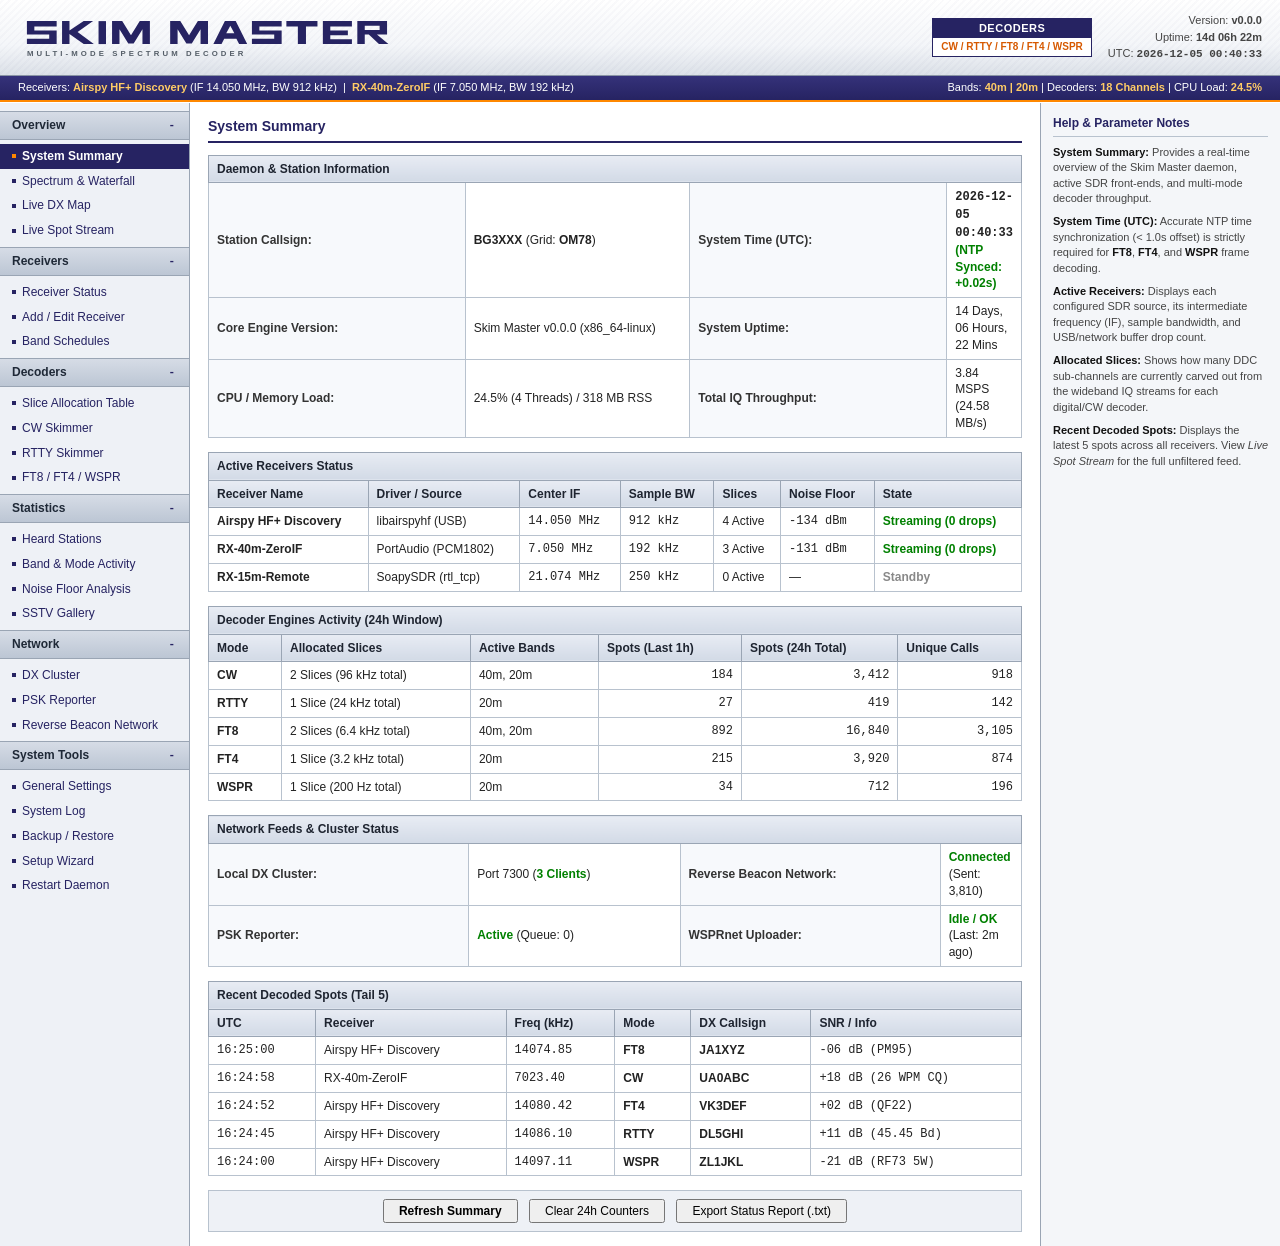
<file: ReferenceDesign/index.html>
<!DOCTYPE html>
<html lang="en">
<head>
  <meta charset="UTF-8">
  <meta name="viewport" content="width=device-width, initial-scale=1.0">
  <title>System Summary - Skim Master</title>
  <link rel="stylesheet" href="style.css">
</head>
<body>

  <!-- ======================================================================
       Top banner (76 px)
       ====================================================================== -->
  <header class="top-banner">
    <svg xmlns="http://www.w3.org/2000/svg" viewBox="0 0 556 74" width="380" height="50">
	<g fill="#262362">
          <path d="M 10,12 H 54 V 20 H 21 V 26 H 54 V 46 H 10 V 38 H 43 V 32 H 10 Z" />
          <path d="M 62,12 H 73 V 26 L 94,12 H 108 L 85,28 L 109,46 H 94 L 73,31 V 46 H 62 Z" />
          <path d="M 116,12 H 127 V 46 H 116 Z" />
          <path d="M 136,12 H 151 L 164,33 L 177,12 H 192 V 46 H 181 V 24 L 168,45 H 160 L 147,24 V 46 H 136 Z" />
          <path d="M 222,12 H 237 L 250,33 L 263,12 H 278 V 46 H 267 V 24 L 254,45 H 246 L 233,24 V 46 H 222 Z" />
          <path d="M 303,12 H 319 L 336,46 H 324 L 320,38 H 302 L 298,46 H 286 Z M 305,30 H 317 L 311,19 Z" />
          <path d="M 343,12 H 387 V 20 H 354 V 26 H 387 V 46 H 343 V 38 H 376 V 32 H 343 Z" />
          <path d="M 394,12 H 440 V 20 H 423 V 46 H 411 V 20 H 394 Z" />
          <path d="M 448,12 H 491 V 20 H 459 V 26 H 485 V 33 H 459 V 39 H 491 V 46 H 448 Z" />
          <path d="M 499,12 H 543 V 32 H 528 L 545,46 H 531 L 516,32 H 510 V 46 H 499 Z M 510,19 V 25 H 532 V 19 Z" />
	</g>
	<text x="10" y="64" font-family="Arial, Helvetica, sans-serif" font-size="11.5" font-weight="bold" letter-spacing="4.6" fill="#555E68">MULTI-MODE SPECTRUM DECODER</text>
      </svg>

    <div class="banner-right">
      <div class="hw-badge">
        <div class="hw-badge-top">DECODERS</div>
        <div class="hw-badge-bottom">CW / RTTY / FT8 / FT4 / WSPR</div>
      </div>

      <div class="sys-meta">
        Version: <b>v0.0.0</b><br>
        Uptime: <b>14d 06h 22m</b><br>
        UTC: <b><span id="utcClock" class="mono js-utc">----</span></b>
      </div>
    </div>
  </header>

  <!-- ======================================================================
       Status sub-bar (26 px)
       ====================================================================== -->
  <div class="sub-bar">
    <span>Receivers: <b>Airspy HF+ Discovery</b> (IF 14.050 MHz, BW 912 kHz) &nbsp;|&nbsp; <b>RX-40m-ZeroIF</b> (IF 7.050 MHz, BW 192 kHz)</span>
    <span>Bands: <b>40m | 20m</b> | Decoders: <b>18 Channels</b> | CPU Load: <b>24.5%</b></span>
  </div>

  <!-- ======================================================================
       Three-column control panel
       ====================================================================== -->
  <div class="main-wrapper">

    <!-- ------------------------------------------------------------------
         Left accordion navigation (190 px)
         ------------------------------------------------------------------ -->
    <aside class="left-nav">

      <div class="nav-group">
        <div class="nav-group-title"><span>Overview</span><span class="nav-toggle">-</span></div>
        <ul class="nav-list">
          <li class="active"><a href="#system-summary" data-page="system-summary">System Summary</a></li>
          <li><a href="#spectrum-waterfall" data-page="spectrum-waterfall">Spectrum &amp; Waterfall</a></li>
          <li><a href="#live-dx-map" data-page="live-dx-map">Live DX Map</a></li>
          <li><a href="#live-spot-stream" data-page="live-spot-stream">Live Spot Stream</a></li>
        </ul>
      </div>

      <div class="nav-group">
        <div class="nav-group-title"><span>Receivers</span><span class="nav-toggle">-</span></div>
        <ul class="nav-list">
          <li><a href="#receiver-status" data-page="receiver-status">Receiver Status</a></li>
          <li><a href="#receiver-edit" data-page="receiver-edit">Add / Edit Receiver</a></li>
          <li><a href="#band-schedules" data-page="band-schedules">Band Schedules</a></li>
        </ul>
      </div>

      <div class="nav-group">
        <div class="nav-group-title"><span>Decoders</span><span class="nav-toggle">-</span></div>
        <ul class="nav-list">
          <li><a href="#slice-allocation" data-page="slice-allocation">Slice Allocation Table</a></li>
          <li><a href="#cw-skimmer" data-page="cw-skimmer">CW Skimmer</a></li>
          <li><a href="#rtty-skimmer" data-page="rtty-skimmer">RTTY Skimmer</a></li>
          <li><a href="#digital-decoders" data-page="digital-decoders">FT8 / FT4 / WSPR</a></li>
        </ul>
      </div>

      <div class="nav-group">
        <div class="nav-group-title"><span>Statistics</span><span class="nav-toggle">-</span></div>
        <ul class="nav-list">
          <li><a href="#heard-stations" data-page="heard-stations">Heard Stations</a></li>
          <li><a href="#band-mode-activity" data-page="band-mode-activity">Band &amp; Mode Activity</a></li>
          <li><a href="#noise-floor" data-page="noise-floor">Noise Floor Analysis</a></li>
          <li><a href="#sstv-gallery" data-page="sstv-gallery">SSTV Gallery</a></li>
        </ul>
      </div>

      <div class="nav-group">
        <div class="nav-group-title"><span>Network</span><span class="nav-toggle">-</span></div>
        <ul class="nav-list">
          <li><a href="#dx-cluster" data-page="dx-cluster">DX Cluster</a></li>
          <li><a href="#psk-reporter" data-page="psk-reporter">PSK Reporter</a></li>
          <li><a href="#rbn" data-page="rbn">Reverse Beacon Network</a></li>
        </ul>
      </div>

      <div class="nav-group">
        <div class="nav-group-title"><span>System Tools</span><span class="nav-toggle">-</span></div>
        <ul class="nav-list">
          <li><a href="#general-settings" data-page="general-settings">General Settings</a></li>
          <li><a href="#system-log" data-page="system-log">System Log</a></li>
          <li><a href="#backup-restore" data-page="backup-restore">Backup / Restore</a></li>
          <li><a href="wizard.html">Setup Wizard</a></li>
          <li><a href="#restart-daemon" data-page="restart-daemon">Restart Daemon</a></li>
        </ul>
      </div>

    </aside>

    <!-- ------------------------------------------------------------------
         Center workspace (1fr)
         ------------------------------------------------------------------ -->
    <main class="center-panel">
      <noscript>
        <div class="notice notice-warn">
          <b>JavaScript is disabled.</b> Navigation between control pages requires JavaScript.
          The System Summary remains visible below.
        </div>
      </noscript>

      <!-- ================================================================
           OVERVIEW :: System Summary
           ================================================================ -->
      <section class="page active" id="page-system-summary">
        <div class="page-title">System Summary</div>

        <table class="cfg-table">
          <tr>
            <th colspan="4">Daemon &amp; Station Information</th>
          </tr>
          <tr>
            <td class="label-col" style="width:22%;">Station Callsign:</td>
            <td style="width:28%;"><b>BG3XXX</b> (Grid: <b>OM78</b>)</td>
            <td class="label-col" style="width:22%;">System Time (UTC):</td>
            <td style="width:28%;"><b class="mono js-utc">2026-11-18 16:25:04</b> <span class="status-ok">(NTP Synced: +0.02s)</span></td>
          </tr>
          <tr>
            <td class="label-col">Core Engine Version:</td>
            <td>Skim Master v0.0.0 (x86_64-linux)</td>
            <td class="label-col">System Uptime:</td>
            <td>14 Days, 06 Hours, 22 Mins</td>
          </tr>
          <tr>
            <td class="label-col">CPU / Memory Load:</td>
            <td>24.5% (4 Threads) / 318 MB RSS</td>
            <td class="label-col">Total IQ Throughput:</td>
            <td>3.84 MSPS (24.58 MB/s)</td>
          </tr>
        </table>

        <table class="cfg-table">
          <tr>
            <th colspan="7">Active Receivers Status</th>
          </tr>
          <tr>
            <th>Receiver Name</th>
            <th>Driver / Source</th>
            <th>Center IF</th>
            <th>Sample BW</th>
            <th>Slices</th>
            <th>Noise Floor</th>
            <th>State</th>
          </tr>
          <tr>
            <td><b>Airspy HF+ Discovery</b></td>
            <td>libairspyhf (USB)</td>
            <td class="mono">14.050 MHz</td>
            <td class="mono">912 kHz</td>
            <td>4 Active</td>
            <td class="mono">-134 dBm</td>
            <td class="status-ok">Streaming (0 drops)</td>
          </tr>
          <tr>
            <td><b>RX-40m-ZeroIF</b></td>
            <td>PortAudio (PCM1802)</td>
            <td class="mono">7.050 MHz</td>
            <td class="mono">192 kHz</td>
            <td>3 Active</td>
            <td class="mono">-131 dBm</td>
            <td class="status-ok">Streaming (0 drops)</td>
          </tr>
          <tr>
            <td><b>RX-15m-Remote</b></td>
            <td>SoapySDR (rtl_tcp)</td>
            <td class="mono">21.074 MHz</td>
            <td class="mono">250 kHz</td>
            <td>0 Active</td>
            <td>&mdash;</td>
            <td class="status-idle">Standby</td>
          </tr>
        </table>

        <table class="cfg-table">
          <tr>
            <th colspan="6">Decoder Engines Activity (24h Window)</th>
          </tr>
          <tr>
            <th>Mode</th>
            <th>Allocated Slices</th>
            <th>Active Bands</th>
            <th class="num">Spots (Last 1h)</th>
            <th class="num">Spots (24h Total)</th>
            <th class="num">Unique Calls</th>
          </tr>
          <tr>
            <td><b>CW</b></td>
            <td>2 Slices (96 kHz total)</td>
            <td>40m, 20m</td>
            <td class="num mono">184</td>
            <td class="num mono">3,412</td>
            <td class="num mono">918</td>
          </tr>
          <tr>
            <td><b>RTTY</b></td>
            <td>1 Slice (24 kHz total)</td>
            <td>20m</td>
            <td class="num mono">27</td>
            <td class="num mono">419</td>
            <td class="num mono">142</td>
          </tr>
          <tr>
            <td><b>FT8</b></td>
            <td>2 Slices (6.4 kHz total)</td>
            <td>40m, 20m</td>
            <td class="num mono">892</td>
            <td class="num mono">16,840</td>
            <td class="num mono">3,105</td>
          </tr>
          <tr>
            <td><b>FT4</b></td>
            <td>1 Slice (3.2 kHz total)</td>
            <td>20m</td>
            <td class="num mono">215</td>
            <td class="num mono">3,920</td>
            <td class="num mono">874</td>
          </tr>
          <tr>
            <td><b>WSPR</b></td>
            <td>1 Slice (200 Hz total)</td>
            <td>20m</td>
            <td class="num mono">34</td>
            <td class="num mono">712</td>
            <td class="num mono">196</td>
          </tr>
        </table>

        <table class="cfg-table">
          <tr>
            <th colspan="4">Network Feeds &amp; Cluster Status</th>
          </tr>
          <tr>
            <td class="label-col" style="width:24%;">Local DX Cluster:</td>
            <td style="width:26%;">Port 7300 (<b class="status-ok">3 Clients</b>)</td>
            <td class="label-col" style="width:24%;">Reverse Beacon Network:</td>
            <td style="width:26%;"><b class="status-ok">Connected</b> (Sent: 3,810)</td>
          </tr>
          <tr>
            <td class="label-col">PSK Reporter:</td>
            <td><b class="status-ok">Active</b> (Queue: 0)</td>
            <td class="label-col">WSPRnet Uploader:</td>
            <td><b class="status-ok">Idle / OK</b> (Last: 2m ago)</td>
          </tr>
        </table>

        <table class="cfg-table">
          <tr>
            <th colspan="6">Recent Decoded Spots (Tail 5)</th>
          </tr>
          <tr>
            <th>UTC</th>
            <th>Receiver</th>
            <th>Freq (kHz)</th>
            <th>Mode</th>
            <th>DX Callsign</th>
            <th>SNR / Info</th>
          </tr>
          <tr>
            <td class="mono">16:25:00</td>
            <td>Airspy HF+ Discovery</td>
            <td class="mono">14074.85</td>
            <td><b>FT8</b></td>
            <td><b>JA1XYZ</b></td>
            <td class="mono">-06 dB (PM95)</td>
          </tr>
          <tr>
            <td class="mono">16:24:58</td>
            <td>RX-40m-ZeroIF</td>
            <td class="mono">7023.40</td>
            <td><b>CW</b></td>
            <td><b>UA0ABC</b></td>
            <td class="mono">+18 dB (26 WPM CQ)</td>
          </tr>
          <tr>
            <td class="mono">16:24:52</td>
            <td>Airspy HF+ Discovery</td>
            <td class="mono">14080.42</td>
            <td><b>FT4</b></td>
            <td><b>VK3DEF</b></td>
            <td class="mono">+02 dB (QF22)</td>
          </tr>
          <tr>
            <td class="mono">16:24:45</td>
            <td>Airspy HF+ Discovery</td>
            <td class="mono">14086.10</td>
            <td><b>RTTY</b></td>
            <td><b>DL5GHI</b></td>
            <td class="mono">+11 dB (45.45 Bd)</td>
          </tr>
          <tr>
            <td class="mono">16:24:00</td>
            <td>Airspy HF+ Discovery</td>
            <td class="mono">14097.11</td>
            <td><b>WSPR</b></td>
            <td><b>ZL1JKL</b></td>
            <td class="mono">-21 dB (RF73 5W)</td>
          </tr>
        </table>

        <div class="action-bar">
          <button type="button" class="btn-native" onclick="location.reload();"><b>Refresh Summary</b></button>
          <button type="button" class="btn-native">Clear 24h Counters</button>
          <button type="button" class="btn-native">Export Status Report (.txt)</button>
        </div>

        <div class="page-help">
          <p><b>System Summary:</b> Provides a real-time overview of the Skim Master daemon, active SDR front-ends, and multi-mode decoder throughput.</p>
          <p><b>System Time (UTC):</b> Accurate NTP time synchronization (&lt; 1.0s offset) is strictly required for <b>FT8</b>, <b>FT4</b>, and <b>WSPR</b> frame decoding.</p>
          <p><b>Active Receivers:</b> Displays each configured SDR source, its intermediate frequency (IF), sample bandwidth, and USB/network buffer drop count.</p>
          <p><b>Allocated Slices:</b> Shows how many DDC sub-channels are currently carved out from the wideband IQ streams for each digital/CW decoder.</p>
          <p><b>Recent Decoded Spots:</b> Displays the latest 5 spots across all receivers. View <i>Live Spot Stream</i> for the full unfiltered feed.</p>
        </div>
      </section>

      <!-- ================================================================
           OVERVIEW :: Spectrum & Waterfall
           ================================================================ -->
      <section class="page" id="page-spectrum-waterfall">
        <div class="page-title">Spectrum &amp; Waterfall</div>

        <table class="cfg-table">
          <tr>
            <th colspan="6">Panadapter &amp; FFT Controls</th>
          </tr>
          <tr>
            <td class="label-col" style="width:14%;">Receiver:</td>
            <td style="width:22%;">
              <select id="specReceiver">
                <option selected>Airspy HF+ Discovery</option>
                <option>RX-40m-ZeroIF</option>
              </select>
            </td>
            <td class="label-col" style="width:13%;">Center IF:</td>
            <td style="width:21%;"><input type="text" id="specCenter" value="14.050000" size="13"> MHz</td>
            <td class="label-col" style="width:12%;">Span:</td>
            <td>
              <select id="specSpan">
                <option selected>912 kHz</option>
                <option>768 kHz</option>
                <option>456 kHz</option>
                <option>192 kHz</option>
              </select>
            </td>
          </tr>
          <tr>
            <td class="label-col">FFT Size:</td>
            <td>
              <select id="specFft">
                <option>2048</option>
                <option selected>4096</option>
                <option>8192</option>
                <option>16384</option>
              </select>
            </td>
            <td class="label-col">Window:</td>
            <td>
              <select id="specWindow">
                <option>Hann</option>
                <option selected>Blackman-Harris</option>
                <option>Flat-Top</option>
              </select>
            </td>
            <td class="label-col">Averaging:</td>
            <td>
              <select id="specAvg">
                <option selected>Off</option>
                <option>4 frames</option>
                <option>8 frames</option>
                <option>16 frames</option>
              </select>
            </td>
          </tr>
          <tr>
            <td class="label-col">Ref Level:</td>
            <td><input type="text" id="specRef" value="-30" size="6"> dBm</td>
            <td class="label-col">dB / Div:</td>
            <td><input type="text" id="specDiv" value="10" size="6"> dB</td>
            <td colspan="2">
              <button type="button" class="btn-native" id="btnSpectrumRefresh"><b>Refresh Trace</b></button>
              <button type="button" class="btn-native">Save PNG</button>
              <label class="hint-inline"><input type="checkbox" id="specFreeze"> Freeze display</label>
            </td>
          </tr>
        </table>

        <table class="cfg-table">
          <tr>
            <th>Panadapter Trace &mdash; Airspy HF+ Discovery @ 14.050 MHz &mdash; Span 14.000 to 14.200 MHz</th>
          </tr>
        </table>
        <canvas id="spectrumCanvas" class="spectrum-canvas" width="900" height="150">Spectrum chart requires JavaScript.</canvas>
        <div class="chart-caption">Horizontal: 20 kHz per division. Vertical: 10 dB per division. Orange cursor marks identified signals.</div>

        <table class="cfg-table">
          <tr>
            <th>Waterfall &mdash; 60 Second History</th>
          </tr>
        </table>
        <canvas id="waterfallCanvas" class="waterfall-canvas" width="900" height="190">Waterfall chart requires JavaScript.</canvas>
        <div class="chart-caption">
          <span class="scale-key" style="background:#08121E;"></span> Noise
          <span class="scale-key" style="background:#0E3040;"></span> Weak
          <span class="scale-key" style="background:#2C9B55;"></span> Moderate
          <span class="scale-key" style="background:#FF9900;"></span> Strong
          <span class="scale-key" style="background:#FFD27A;"></span> S9+
          &nbsp;&nbsp; 0 drops / 4,910 frames decoded
        </div>

        <table class="cfg-table">
          <tr>
            <th colspan="8">Top Signals in Current Passband</th>
          </tr>
          <tr>
            <th>#</th>
            <th>Freq (kHz)</th>
            <th>Mode</th>
            <th class="num">SNR</th>
            <th class="num">Width</th>
            <th>Receiver</th>
            <th>Last Heard</th>
            <th>Copy / Message</th>
          </tr>
          <tr>
            <td>1</td>
            <td class="mono">14074.85</td>
            <td><b>FT8</b></td>
            <td class="num mono">+02</td>
            <td class="num mono">50 Hz</td>
            <td>Airspy HF+ Discovery</td>
            <td class="mono">16:25:00</td>
            <td class="mono">CQ JA1XYZ PM95</td>
          </tr>
          <tr>
            <td>2</td>
            <td class="mono">14023.40</td>
            <td><b>CW</b></td>
            <td class="num mono">+18</td>
            <td class="num mono">320 Hz</td>
            <td>Airspy HF+ Discovery</td>
            <td class="mono">16:24:58</td>
            <td class="mono">CQ CQ DE UA0ABC</td>
          </tr>
          <tr>
            <td>3</td>
            <td class="mono">14086.10</td>
            <td><b>RTTY</b></td>
            <td class="num mono">+11</td>
            <td class="num mono">170 Hz</td>
            <td>Airspy HF+ Discovery</td>
            <td class="mono">16:24:45</td>
            <td class="mono">CQ TEST DL5GHI</td>
          </tr>
          <tr>
            <td>4</td>
            <td class="mono">14080.42</td>
            <td><b>FT4</b></td>
            <td class="num mono">+02</td>
            <td class="num mono">40 Hz</td>
            <td>Airspy HF+ Discovery</td>
            <td class="mono">16:24:52</td>
            <td class="mono">CQ VK3DEF QF22</td>
          </tr>
          <tr>
            <td>5</td>
            <td class="mono">14097.11</td>
            <td><b>WSPR</b></td>
            <td class="num mono">-21</td>
            <td class="num mono">6 Hz</td>
            <td>Airspy HF+ Discovery</td>
            <td class="mono">16:24:00</td>
            <td class="mono">ZL1JKL RF73 5</td>
          </tr>
        </table>

        <div class="action-bar">
          <button type="button" class="btn-native">Copy Peak to Clipboard</button>
          <button type="button" class="btn-native">Tune Receiver to Selected Signal</button>
          <button type="button" class="btn-native">Open in Live Spot Stream</button>
        </div>

        <div class="page-help">
          <p><b>Panadapter:</b> The FFT is computed per receiver from the raw IQ stream. Span is limited by the receiver sample bandwidth (912 kHz for the Airspy, 192 kHz for the PortAudio front-end).</p>
          <p><b>FFT Size:</b> Larger transforms improve frequency resolution but reduce time resolution. 4096 bins is the default for mixed CW and digital work.</p>
          <p><b>Waterfall:</b> Colors map relative signal energy; the display is a static 60-second snapshot in this reference build.</p>
          <p><b>Top Signals:</b> Only carriers with a completed decoder assignment are listed. Use <i>Tune Receiver</i> to center the panadapter on the selected spot.</p>
        </div>
      </section>

      <!-- ================================================================
           OVERVIEW :: Live DX Map
           ================================================================ -->
      <section class="page" id="page-live-dx-map">
        <div class="page-title">Live DX Map</div>

        <table class="cfg-table">
          <tr>
            <th colspan="4">Map Filters</th>
          </tr>
          <tr>
            <td class="label-col" style="width:15%;">Band:</td>
            <td style="width:35%;">
              <select id="mapBand">
                <option selected>All bands</option>
                <option>40m</option>
                <option>20m</option>
                <option>15m</option>
                <option>10m</option>
              </select>
            </td>
            <td class="label-col" style="width:15%;">Mode:</td>
            <td>
              <select id="mapMode">
                <option selected>All modes</option>
                <option>CW</option>
                <option>RTTY</option>
                <option>FT8</option>
                <option>FT4</option>
                <option>WSPR</option>
              </select>
            </td>
          </tr>
          <tr>
            <td class="label-col">Spot Age:</td>
            <td>
              <select id="mapAge">
                <option>Last 5 minutes</option>
                <option selected>Last 15 minutes</option>
                <option>Last 60 minutes</option>
                <option>Last 3 hours</option>
              </select>
            </td>
            <td class="label-col">Display:</td>
            <td>
              <label><input type="checkbox" id="mapPaths" checked> Great-circle paths</label>
              <label class="hint-inline"><input type="checkbox" id="mapLabels" checked> Callsign labels</label>
              <button type="button" class="btn-native">Apply</button>
            </td>
          </tr>
        </table>

        <div class="map-box">
          <svg viewBox="0 0 900 360" xmlns="http://www.w3.org/2000/svg" role="img" aria-label="Schematic world map with recent DX spot markers">
            <rect x="0" y="0" width="900" height="360" fill="#F7F9FC"/>
            <g stroke="#E1E6ED" stroke-width="1">
              <line x1="150" y1="0" x2="150" y2="360"/>
              <line x1="300" y1="0" x2="300" y2="360"/>
              <line x1="450" y1="0" x2="450" y2="360"/>
              <line x1="600" y1="0" x2="600" y2="360"/>
              <line x1="750" y1="0" x2="750" y2="360"/>
              <line x1="0" y1="60" x2="900" y2="60"/>
              <line x1="0" y1="120" x2="900" y2="120"/>
              <line x1="0" y1="240" x2="900" y2="240"/>
              <line x1="0" y1="300" x2="900" y2="300"/>
            </g>
            <line x1="0" y1="180" x2="900" y2="180" stroke="#B8C2CE" stroke-width="1" stroke-dasharray="5 4"/>
            <g fill="#DCE3EC" stroke="#9AA5B4" stroke-width="1">
              <path d="M 72,84 L 150,56 L 232,66 L 262,96 L 246,130 L 206,150 L 186,184 L 160,174 L 140,146 L 110,140 L 86,116 Z"/>
              <path d="M 202,202 L 246,196 L 266,226 L 250,286 L 226,330 L 206,300 L 196,246 Z"/>
              <path d="M 594,44 L 648,40 L 664,62 L 636,76 L 610,66 Z"/>
              <path d="M 420,82 L 470,70 L 502,86 L 496,110 L 460,120 L 430,106 Z"/>
              <path d="M 446,136 L 506,130 L 526,170 L 510,226 L 486,272 L 460,236 L 446,190 Z"/>
              <path d="M 502,72 L 620,56 L 720,76 L 762,106 L 736,140 L 680,150 L 640,130 L 590,146 L 540,120 L 510,100 Z"/>
              <path d="M 612,152 L 648,152 L 642,192 L 620,208 L 606,176 Z"/>
              <path d="M 690,242 L 750,236 L 776,266 L 756,296 L 710,292 L 686,266 Z"/>
              <path d="M 806,300 L 826,296 L 834,316 L 818,326 L 806,316 Z"/>
            </g>
            <g font-family="Arial, Helvetica, sans-serif" font-size="10" fill="#7A8899">
              <text x="130" y="40">NORTH AMERICA</text>
              <text x="216" y="212">SOUTH AMERICA</text>
              <text x="430" y="64">EUROPE</text>
              <text x="468" y="160">AFRICA</text>
              <text x="610" y="42">ASIA</text>
              <text x="700" y="228">AUSTRALIA</text>
              <text x="8" y="176">180</text>
              <text x="8" y="196" fill="#9AA5B4">EQ</text>
              <text x="860" y="176">0</text>
            </g>
            <g stroke="#FF9900" stroke-width="1" opacity="0.55">
              <line x1="690" y1="116" x2="191" y2="121"/>
              <line x1="690" y1="116" x2="471" y2="101"/>
              <line x1="690" y1="116" x2="651" y2="71"/>
              <line x1="690" y1="116" x2="792" y2="126"/>
              <line x1="690" y1="116" x2="736" y2="286"/>
              <line x1="690" y1="116" x2="817" y2="316"/>
            </g>
            <g>
              <title>BG3XXX - home station - Grid OM78</title>
              <rect x="686" y="112" width="9" height="9" fill="#FF8800" stroke="#333333" stroke-width="1"/>
              <text x="699" y="120" font-family="Courier New, monospace" font-size="10" font-weight="bold" fill="#262362">BG3XXX</text>
            </g>
            <g>
              <title>K1ABC - CW - 14026.05 kHz - +12 dB</title>
              <rect x="187" y="117" width="8" height="8" fill="#262362" stroke="#333333" stroke-width="1"/>
              <text x="199" y="125" font-family="Courier New, monospace" font-size="10" fill="#333333">K1ABC</text>
            </g>
            <g>
              <title>DL5GHI - RTTY - 14086.10 kHz - +11 dB</title>
              <rect x="467" y="97" width="8" height="8" fill="#6A3D9A" stroke="#333333" stroke-width="1"/>
              <text x="479" y="105" font-family="Courier New, monospace" font-size="10" fill="#333333">DL5GHI</text>
            </g>
            <g>
              <title>UA0ABC - CW - 14023.40 kHz - +18 dB</title>
              <rect x="647" y="67" width="8" height="8" fill="#262362" stroke="#333333" stroke-width="1"/>
              <text x="659" y="75" font-family="Courier New, monospace" font-size="10" fill="#333333">UA0ABC</text>
            </g>
            <g>
              <title>JA1XYZ - FT8 - 14074.85 kHz - -06 dB</title>
              <rect x="788" y="122" width="8" height="8" fill="#008000" stroke="#333333" stroke-width="1"/>
              <text x="800" y="130" font-family="Courier New, monospace" font-size="10" fill="#333333">JA1XYZ</text>
            </g>
            <g>
              <title>VK3DEF - FT4 - 14080.42 kHz - +02 dB</title>
              <rect x="732" y="282" width="8" height="8" fill="#FF8800" stroke="#333333" stroke-width="1"/>
              <text x="744" y="290" font-family="Courier New, monospace" font-size="10" fill="#333333">VK3DEF</text>
            </g>
            <g>
              <title>ZL1JKL - WSPR - 14097.11 kHz - -21 dB</title>
              <rect x="813" y="312" width="8" height="8" fill="#007A99" stroke="#333333" stroke-width="1"/>
              <text x="748" y="323" font-family="Courier New, monospace" font-size="10" fill="#333333">ZL1JKL</text>
            </g>
          </svg>
        </div>

        <table class="cfg-table">
          <tr>
            <th colspan="6">Map Legend</th>
          </tr>
          <tr>
            <td><span class="legend-swatch" style="background:#262362;"></span>CW</td>
            <td><span class="legend-swatch" style="background:#6A3D9A;"></span>RTTY</td>
            <td><span class="legend-swatch" style="background:#008000;"></span>FT8</td>
            <td><span class="legend-swatch" style="background:#FF8800;"></span>FT4</td>
            <td><span class="legend-swatch" style="background:#007A99;"></span>WSPR</td>
            <td><span class="legend-swatch" style="background:#FF8800; border:2px solid #333;"></span>Home station</td>
          </tr>
        </table>

        <table class="cfg-table">
          <tr>
            <th colspan="10">Recent Map Spots</th>
          </tr>
          <tr>
            <th>UTC</th>
            <th>Call</th>
            <th>Grid</th>
            <th>Band</th>
            <th>Mode</th>
            <th>Freq (kHz)</th>
            <th class="num">SNR</th>
            <th class="num">Az</th>
            <th class="num">Distance</th>
            <th>Receiver</th>
          </tr>
          <tr>
            <td class="mono">16:25:00</td>
            <td><b>JA1XYZ</b></td>
            <td class="mono">PM95</td>
            <td>20m</td>
            <td>FT8</td>
            <td class="mono">14074.85</td>
            <td class="num mono">-06</td>
            <td class="num mono">091&deg;</td>
            <td class="num mono">2,486 km</td>
            <td>Airspy HF+ Discovery</td>
          </tr>
          <tr>
            <td class="mono">16:24:58</td>
            <td><b>UA0ABC</b></td>
            <td class="mono">NO14</td>
            <td>20m</td>
            <td>CW</td>
            <td class="mono">14023.40</td>
            <td class="num mono">+18</td>
            <td class="num mono">341&deg;</td>
            <td class="num mono">1,932 km</td>
            <td>Airspy HF+ Discovery</td>
          </tr>
          <tr>
            <td class="mono">16:24:52</td>
            <td><b>VK3DEF</b></td>
            <td class="mono">QF22</td>
            <td>20m</td>
            <td>FT4</td>
            <td class="mono">14080.42</td>
            <td class="num mono">+02</td>
            <td class="num mono">146&deg;</td>
            <td class="num mono">8,914 km</td>
            <td>Airspy HF+ Discovery</td>
          </tr>
          <tr>
            <td class="mono">16:24:45</td>
            <td><b>DL5GHI</b></td>
            <td class="mono">JO31</td>
            <td>20m</td>
            <td>RTTY</td>
            <td class="mono">14086.10</td>
            <td class="num mono">+11</td>
            <td class="num mono">303&deg;</td>
            <td class="num mono">7,301 km</td>
            <td>Airspy HF+ Discovery</td>
          </tr>
          <tr>
            <td class="mono">16:24:00</td>
            <td><b>ZL1JKL</b></td>
            <td class="mono">RF73</td>
            <td>20m</td>
            <td>WSPR</td>
            <td class="mono">14097.11</td>
            <td class="num mono">-21</td>
            <td class="num mono">134&deg;</td>
            <td class="num mono">10,772 km</td>
            <td>Airspy HF+ Discovery</td>
          </tr>
          <tr>
            <td class="mono">16:23:30</td>
            <td><b>K1ABC</b></td>
            <td class="mono">FN42</td>
            <td>20m</td>
            <td>CW</td>
            <td class="mono">14026.05</td>
            <td class="num mono">+12</td>
            <td class="num mono">018&deg;</td>
            <td class="num mono">10,438 km</td>
            <td>Airspy HF+ Discovery</td>
          </tr>
          <tr>
            <td class="mono">16:22:15</td>
            <td><b>OH2LMN</b></td>
            <td class="mono">KP20</td>
            <td>40m</td>
            <td>FT8</td>
            <td class="mono">7074.00</td>
            <td class="num mono">-11</td>
            <td class="num mono">322&deg;</td>
            <td class="num mono">5,820 km</td>
            <td>RX-40m-ZeroIF</td>
          </tr>
          <tr>
            <td class="mono">16:21:52</td>
            <td><b>PY2QRS</b></td>
            <td class="mono">GG66</td>
            <td>40m</td>
            <td>CW</td>
            <td class="mono">7012.80</td>
            <td class="num mono">+07</td>
            <td class="num mono">281&deg;</td>
            <td class="num mono">16,904 km</td>
            <td>RX-40m-ZeroIF</td>
          </tr>
        </table>

        <div class="action-bar">
          <button type="button" class="btn-native">Center Map on Home</button>
          <button type="button" class="btn-native">Export Spot List (.csv)</button>
          <button type="button" class="btn-native">Open Full Spot Stream</button>
        </div>

        <div class="page-help">
          <p><b>Map projection:</b> This is a schematic azimuthal workspace, not a photographic map. The grid is 15 degrees per division and the dashed line marks the equator.</p>
          <p><b>Paths:</b> Orange lines are great-circle bearings from the home grid square (OM78) to each reported station.</p>
          <p><b>Marker colors:</b> Each mode has a fixed square marker; marker labels are suppressed when <i>Callsign labels</i> is cleared.</p>
          <p><b>Filters:</b> Map filters are independent of the Live Spot Stream filters and do not affect decoder allocation.</p>
        </div>
      </section>

      <!-- ================================================================
           OVERVIEW :: Live Spot Stream
           ================================================================ -->
      <section class="page" id="page-live-spot-stream">
        <div class="page-title">Live Spot Stream</div>

        <table class="cfg-table">
          <tr>
            <th colspan="4">Stream Filters</th>
          </tr>
          <tr>
            <td class="label-col" style="width:15%;">Band:</td>
            <td style="width:35%;">
              <select id="streamBand">
                <option selected>All bands</option>
                <option>40m</option>
                <option>20m</option>
                <option>15m</option>
              </select>
            </td>
            <td class="label-col" style="width:15%;">Mode:</td>
            <td>
              <select id="streamMode">
                <option selected>All modes</option>
                <option>CW</option>
                <option>RTTY</option>
                <option>FT8</option>
                <option>FT4</option>
                <option>WSPR</option>
              </select>
            </td>
          </tr>
          <tr>
            <td class="label-col">Receiver:</td>
            <td>
              <select id="streamReceiver">
                <option selected>All receivers</option>
                <option>Airspy HF+ Discovery</option>
                <option>RX-40m-ZeroIF</option>
              </select>
            </td>
            <td class="label-col">Minimum SNR:</td>
            <td><input type="text" id="streamMinSnr" value="-24" size="5"> dB</td>
          </tr>
          <tr>
            <td class="label-col">Call Prefix:</td>
            <td><input type="text" id="streamCall" value="" size="12" maxlength="12"> <span class="hint-inline">(e.g. JA, DL, VK)</span></td>
            <td class="label-col">Rows:</td>
            <td>
              <select id="streamRows">
                <option>20</option>
                <option selected>50</option>
                <option>100</option>
                <option>250</option>
              </select>
              <label class="hint-inline"><input type="checkbox" id="streamAutoScroll" checked> Auto-scroll</label>
            </td>
          </tr>
          <tr>
            <td colspan="4" class="center">
              <button type="button" class="btn-native"><b>Apply Filters</b></button>
              <button type="button" class="btn-native">Clear Filters</button>
              <button type="button" class="btn-native">Pause Stream</button>
              <button type="button" class="btn-native">Download .csv</button>
            </td>
          </tr>
        </table>

        <div class="small" style="margin-bottom:6px;">
          Showing <b>18</b> of <b>18,472</b> spots since 00:00 UTC.
          Last update: <b class="mono js-utc">16:25:04</b>.
          Stream state: <span class="status-ok">Running</span>.
          Buffer: <b>0</b> dropped lines.
        </div>

        <div class="table-scroll">
          <table class="cfg-table">
            <tr>
              <th colspan="10">Decoded Spots &mdash; Newest First</th>
            </tr>
            <tr>
              <th>UTC</th>
              <th>Freq (kHz)</th>
              <th>Band</th>
              <th>Mode</th>
              <th>Call</th>
              <th>Grid</th>
              <th class="num">SNR</th>
              <th>Key</th>
              <th>Receiver</th>
              <th>Message / Info</th>
            </tr>
            <tr>
              <td class="mono">16:25:00</td>
              <td class="mono">14074.85</td>
              <td>20m</td>
              <td><b>FT8</b></td>
              <td><b>JA1XYZ</b></td>
              <td class="mono">PM95</td>
              <td class="num mono">-06</td>
              <td class="mono">50 Hz</td>
              <td>Airspy HF+ Discovery</td>
              <td class="mono">CQ JA1XYZ PM95</td>
            </tr>
            <tr>
              <td class="mono">16:24:58</td>
              <td class="mono">7023.40</td>
              <td>40m</td>
              <td><b>CW</b></td>
              <td><b>UA0ABC</b></td>
              <td class="mono">NO14</td>
              <td class="num mono">+18</td>
              <td class="mono">26 WPM</td>
              <td>RX-40m-ZeroIF</td>
              <td class="mono">CQ CQ DE UA0ABC</td>
            </tr>
            <tr>
              <td class="mono">16:24:52</td>
              <td class="mono">14080.42</td>
              <td>20m</td>
              <td><b>FT4</b></td>
              <td><b>VK3DEF</b></td>
              <td class="mono">QF22</td>
              <td class="num mono">+02</td>
              <td class="mono">7.5 s</td>
              <td>Airspy HF+ Discovery</td>
              <td class="mono">CQ VK3DEF QF22</td>
            </tr>
            <tr>
              <td class="mono">16:24:45</td>
              <td class="mono">14086.10</td>
              <td>20m</td>
              <td><b>RTTY</b></td>
              <td><b>DL5GHI</b></td>
              <td class="mono">JO31</td>
              <td class="num mono">+11</td>
              <td class="mono">45.45 Bd</td>
              <td>Airspy HF+ Discovery</td>
              <td class="mono">CQ TEST DL5GHI</td>
            </tr>
            <tr>
              <td class="mono">16:24:00</td>
              <td class="mono">14097.11</td>
              <td>20m</td>
              <td><b>WSPR</b></td>
              <td><b>ZL1JKL</b></td>
              <td class="mono">RF73</td>
              <td class="num mono">-21</td>
              <td class="mono">5 W</td>
              <td>Airspy HF+ Discovery</td>
              <td class="mono">ZL1JKL RF73 5</td>
            </tr>
            <tr>
              <td class="mono">16:23:30</td>
              <td class="mono">14026.05</td>
              <td>20m</td>
              <td><b>CW</b></td>
              <td><b>K1ABC</b></td>
              <td class="mono">FN42</td>
              <td class="num mono">+12</td>
              <td class="mono">22 WPM</td>
              <td>Airspy HF+ Discovery</td>
              <td class="mono">CQ K1ABC FN42</td>
            </tr>
            <tr>
              <td class="mono">16:22:15</td>
              <td class="mono">7074.00</td>
              <td>40m</td>
              <td><b>FT8</b></td>
              <td><b>OH2LMN</b></td>
              <td class="mono">KP20</td>
              <td class="num mono">-11</td>
              <td class="mono">50 Hz</td>
              <td>RX-40m-ZeroIF</td>
              <td class="mono">CQ OH2LMN KP20</td>
            </tr>
            <tr>
              <td class="mono">16:21:52</td>
              <td class="mono">7012.80</td>
              <td>40m</td>
              <td><b>CW</b></td>
              <td><b>PY2QRS</b></td>
              <td class="mono">GG66</td>
              <td class="num mono">+07</td>
              <td class="mono">31 WPM</td>
              <td>RX-40m-ZeroIF</td>
              <td class="mono">CQ PY2QRS GG66</td>
            </tr>
            <tr>
              <td class="mono">16:21:12</td>
              <td class="mono">14082.55</td>
              <td>20m</td>
              <td><b>FT4</b></td>
              <td><b>W1MNO</b></td>
              <td class="mono">FN31</td>
              <td class="num mono">-03</td>
              <td class="mono">7.5 s</td>
              <td>Airspy HF+ Discovery</td>
              <td class="mono">CQ W1MNO FN31</td>
            </tr>
            <tr>
              <td class="mono">16:20:44</td>
              <td class="mono">14078.90</td>
              <td>20m</td>
              <td><b>RTTY</b></td>
              <td><b>F5PQR</b></td>
              <td class="mono">JN18</td>
              <td class="num mono">+06</td>
              <td class="mono">45.45 Bd</td>
              <td>Airspy HF+ Discovery</td>
              <td class="mono">CQ CQ F5PQR</td>
            </tr>
            <tr>
              <td class="mono">16:19:58</td>
              <td class="mono">14024.70</td>
              <td>20m</td>
              <td><b>CW</b></td>
              <td><b>SP9XYZ</b></td>
              <td class="mono">KN09</td>
              <td class="num mono">+09</td>
              <td class="mono">24 WPM</td>
              <td>Airspy HF+ Discovery</td>
              <td class="mono">TEST SP9XYZ</td>
            </tr>
            <tr>
              <td class="mono">16:19:00</td>
              <td class="mono">14097.42</td>
              <td>20m</td>
              <td><b>WSPR</b></td>
              <td><b>G4ABC</b></td>
              <td class="mono">IO91</td>
              <td class="num mono">-17</td>
              <td class="mono">10 W</td>
              <td>Airspy HF+ Discovery</td>
              <td class="mono">G4ABC IO91 10</td>
            </tr>
            <tr>
              <td class="mono">16:17:30</td>
              <td class="mono">7078.20</td>
              <td>40m</td>
              <td><b>FT8</b></td>
              <td><b>VK7PDX</b></td>
              <td class="mono">QE37</td>
              <td class="num mono">-14</td>
              <td class="mono">50 Hz</td>
              <td>RX-40m-ZeroIF</td>
              <td class="mono">CQ VK7PDX QE37</td>
            </tr>
            <tr>
              <td class="mono">16:16:41</td>
              <td class="mono">7028.00</td>
              <td>40m</td>
              <td><b>CW</b></td>
              <td><b>EA4TUV</b></td>
              <td class="mono">IN80</td>
              <td class="num mono">+04</td>
              <td class="mono">28 WPM</td>
              <td>RX-40m-ZeroIF</td>
              <td class="mono">CQ EA4TUV IN80</td>
            </tr>
            <tr>
              <td class="mono">16:15:22</td>
              <td class="mono">14075.20</td>
              <td>20m</td>
              <td><b>FT8</b></td>
              <td><b>N6ABC</b></td>
              <td class="mono">DM04</td>
              <td class="num mono">-19</td>
              <td class="mono">50 Hz</td>
              <td>Airspy HF+ Discovery</td>
              <td class="mono">CQ N6ABC DM04</td>
            </tr>
            <tr>
              <td class="mono">16:14:07</td>
              <td class="mono">14084.10</td>
              <td>20m</td>
              <td><b>RTTY</b></td>
              <td><b>IK2QWE</b></td>
              <td class="mono">JN45</td>
              <td class="num mono">+01</td>
              <td class="mono">45.45 Bd</td>
              <td>Airspy HF+ Discovery</td>
              <td class="mono">RYRYRYRYRYRY</td>
            </tr>
            <tr>
              <td class="mono">16:12:55</td>
              <td class="mono">14022.15</td>
              <td>20m</td>
              <td><b>CW</b></td>
              <td><b>4X1AA</b></td>
              <td class="mono">KM72</td>
              <td class="num mono">+03</td>
              <td class="mono">20 WPM</td>
              <td>Airspy HF+ Discovery</td>
              <td class="mono">CQ 4X1AA KM72</td>
            </tr>
            <tr>
              <td class="mono">16:11:30</td>
              <td class="mono">14081.88</td>
              <td>20m</td>
              <td><b>FT4</b></td>
              <td><b>ZS6DEF</b></td>
              <td class="mono">KG33</td>
              <td class="num mono">-09</td>
              <td class="mono">7.5 s</td>
              <td>Airspy HF+ Discovery</td>
              <td class="mono">CQ ZS6DEF KG33</td>
            </tr>
          </table>
        </div>

        <div class="pager">
          Showing 18 of 18,472 &nbsp; <b>1</b> <a href="#live-spot-stream">2</a> <a href="#live-spot-stream">3</a> <a href="#live-spot-stream">4</a> <a href="#live-spot-stream">Next &gt;</a>
        </div>

        <div class="page-help">
          <p><b>Live Spot Stream:</b> The unfiltered tail of all decoder output. Each row is one completed decode, not an RF peak.</p>
          <p><b>Key column:</b> Shows the mode-specific parameter &mdash; WPM for CW, Baud for RTTY, slot length for FT4, and transmit power for WSPR.</p>
          <p><b>Minimum SNR:</b> Filters by the decoder-reported signal-to-noise ratio. WSPR reports very low values by design; use -24 dB to see all decodes.</p>
          <p><b>Auto-scroll:</b> When enabled, new rows appear at the top and the viewport follows the stream. Pause preserves the current buffer.</p>
        </div>
      </section>

      <!-- ================================================================
           RECEIVERS :: Receiver Status
           ================================================================ -->
      <section class="page" id="page-receiver-status">
        <div class="page-title">Receiver Status</div>

        <div>
          <span class="metric-box">
            <span class="metric-label">Configured SDRs</span>
            <span class="metric-value">3</span>
          </span>
          <span class="metric-box">
            <span class="metric-label">Streaming</span>
            <span class="metric-value">2</span>
          </span>
          <span class="metric-box">
            <span class="metric-label">Total IQ Rate</span>
            <span class="metric-value mono">3.84 MSPS</span>
          </span>
          <span class="metric-box">
            <span class="metric-label">Drops (24h)</span>
            <span class="metric-value">0</span>
          </span>
          <span class="metric-box">
            <span class="metric-label">Best Noise Floor</span>
            <span class="metric-value mono">-134 dBm</span>
          </span>
        </div>

        <div class="table-scroll">
          <table class="cfg-table">
            <tr>
              <th colspan="9">SDR Front-End Pool</th>
            </tr>
            <tr>
              <th>Receiver</th>
              <th>Driver / Device</th>
              <th>Center IF</th>
              <th>Sample Rate</th>
              <th>Bandwidth</th>
              <th>Gain</th>
              <th>Buffer Fill</th>
              <th class="num">Drops</th>
              <th>State</th>
            </tr>
            <tr>
              <td><b>Airspy HF+ Discovery</b></td>
              <td>libairspyhf &mdash; USB 0x03EB:0x800C</td>
              <td class="mono">14.050 MHz</td>
              <td class="mono">912 kSPS</td>
              <td class="mono">912 kHz</td>
              <td class="mono">18 dB</td>
              <td><span class="bar-track"><span class="bar-fill green" style="width:18%;"></span></span> 18%</td>
              <td class="num mono">0</td>
              <td class="status-ok">Streaming</td>
            </tr>
            <tr>
              <td><b>RX-40m-ZeroIF</b></td>
              <td>PortAudio &mdash; PCM1802</td>
              <td class="mono">7.050 MHz</td>
              <td class="mono">192 kSPS</td>
              <td class="mono">192 kHz</td>
              <td class="mono">Auto</td>
              <td><span class="bar-track"><span class="bar-fill green" style="width:12%;"></span></span> 12%</td>
              <td class="num mono">0</td>
              <td class="status-ok">Streaming</td>
            </tr>
            <tr>
              <td><b>RX-15m-Remote</b></td>
              <td>SoapySDR &mdash; rtl_tcp 192.168.1.44:1234</td>
              <td class="mono">21.074 MHz</td>
              <td class="mono">250 kSPS</td>
              <td class="mono">250 kHz</td>
              <td class="mono">32 dB</td>
              <td><span class="bar-track"><span class="bar-fill gray" style="width:0%;"></span></span> 0%</td>
              <td class="num mono">0</td>
              <td class="status-idle">Standby</td>
            </tr>
          </table>
        </div>

        <table class="cfg-table">
          <tr>
            <th colspan="6">Stream Health Statistics</th>
          </tr>
          <tr>
            <th>Receiver</th>
            <th>Uptime</th>
            <th class="num">IQ Frames</th>
            <th class="num">Overruns</th>
            <th class="num">USB Resets</th>
            <th>Last Error</th>
          </tr>
          <tr>
            <td>Airspy HF+ Discovery</td>
            <td class="mono">14d 06h 22m</td>
            <td class="num mono">4,910,882,201</td>
            <td class="num mono">0</td>
            <td class="num mono">0</td>
            <td class="status-ok">None</td>
          </tr>
          <tr>
            <td>RX-40m-ZeroIF</td>
            <td class="mono">9d 12h 03m</td>
            <td class="num mono">1,607,305,920</td>
            <td class="num mono">2</td>
            <td class="num mono">&mdash;</td>
            <td class="small">PortAudio input overflow at 2026-11-16 02:14:07 (recovered)</td>
          </tr>
          <tr>
            <td>RX-15m-Remote</td>
            <td class="mono">0d 00h 00m</td>
            <td class="num mono">0</td>
            <td class="num mono">0</td>
            <td class="num mono">&mdash;</td>
            <td class="status-idle">Standby by schedule</td>
          </tr>
        </table>

        <table class="cfg-table">
          <tr>
            <th colspan="6">Receiver Actions</th>
          </tr>
          <tr>
            <td style="width:25%;"><b>Airspy HF+ Discovery</b></td>
            <td><a href="#receiver-edit">Configure</a> | <a href="#receiver-edit">Restart Stream</a> | <a href="#receiver-edit">Stop</a></td>
            <td style="width:25%;"><b>RX-40m-ZeroIF</b></td>
            <td><a href="#receiver-edit">Configure</a> | <a href="#receiver-edit">Restart Stream</a> | <a href="#receiver-edit">Stop</a></td>
            <td style="width:25%;"><b>RX-15m-Remote</b></td>
            <td><a href="#receiver-edit">Configure</a> | <a href="#receiver-edit">Start Stream</a> | <a href="#receiver-edit">Remove</a></td>
          </tr>
        </table>

        <div class="action-bar">
          <button type="button" class="btn-native" id="btnReceiverRefresh"><b>Refresh Status</b></button>
          <button type="button" class="btn-native">Reset Drop Counters</button>
          <button type="button" class="btn-native">Export Diagnostics (.txt)</button>
        </div>

        <div class="page-help">
          <p><b>Receiver pool:</b> Each SDR front-end contributes one wideband IQ stream. Slices are allocated from these streams by the decoder scheduler.</p>
          <p><b>Buffer fill:</b> Percentage of the driver ring buffer currently occupied. Sustained values above 80% usually indicate USB or CPU starvation.</p>
          <p><b>Drops:</b> The number of IQ blocks discarded because the decoder pipeline could not keep up. Drops corrupt active decodes, so zero is the target.</p>
          <p><b>Remote receivers:</b> Network sources remain in Standby until a band schedule or manual allocation starts them.</p>
        </div>
      </section>

      <!-- ================================================================
           RECEIVERS :: Add / Edit Receiver
           ================================================================ -->
      <section class="page" id="page-receiver-edit">
        <div class="page-title">Add / Edit Receiver</div>

        <div class="notice notice-info">
          Editing a streaming receiver requires a stream restart. The daemon will stop its slices, apply the new hardware parameters, and restore the previous slice allocation.
        </div>

        <form id="receiverForm">
          <table class="cfg-table">
            <tr>
              <th colspan="4">Receiver Identity</th>
            </tr>
            <tr>
              <td class="label-col" style="width:20%;">Receiver Name:</td>
              <td style="width:30%;"><input type="text" id="rxName" value="Airspy HF+ Discovery" size="32"></td>
              <td class="label-col" style="width:20%;">Enabled:</td>
              <td><label><input type="checkbox" id="rxEnabled" checked> Start at daemon boot</label></td>
            </tr>
            <tr>
              <td class="label-col">Driver Type:</td>
              <td>
                <select id="rxDriver">
                  <option selected>libairspyhf (Airspy HF+)</option>
                  <option>SoapySDR (generic)</option>
                  <option>PortAudio sound card (zero-IF)</option>
                  <option>RTL-TCP / IQ network stream</option>
                  <option>FunCube Dongle Pro+</option>
                </select>
              </td>
              <td class="label-col">Device / Source String:</td>
              <td><input type="text" id="rxDevice" value="usb:0x03EB:0x800C" size="28"></td>
            </tr>
            <tr>
              <td class="label-col">Antenna Port:</td>
              <td>
                <select id="rxAntenna">
                  <option selected>ANT-A (HF)</option>
                  <option>ANT-B (HF / VHF)</option>
                  <option>External preselector</option>
                </select>
              </td>
              <td class="label-col">Notes:</td>
              <td><input type="text" id="rxNotes" value="North beverage, 30 m" size="28"></td>
            </tr>
          </table>

          <table class="cfg-table">
            <tr>
              <th colspan="4">RF &amp; Sample Parameters</th>
            </tr>
            <tr>
              <td class="label-col" style="width:20%;">Center IF (MHz):</td>
              <td style="width:30%;"><input type="text" id="rxCenter" value="14.050000" size="14"></td>
              <td class="label-col" style="width:20%;">Sample Rate:</td>
              <td>
                <select id="rxRate">
                  <option>912000</option>
                  <option>768000</option>
                  <option>456000</option>
                  <option selected>192000</option>
                </select>
              </td>
            </tr>
            <tr>
              <td class="label-col">Gain Mode:</td>
              <td>
                <select id="rxGainMode">
                  <option>Automatic</option>
                  <option selected>Manual</option>
                  <option>Linearity optimized</option>
                  <option>Sensitivity optimized</option>
                </select>
              </td>
              <td class="label-col">RF Gain (dB):</td>
              <td><input type="text" id="rxGain" value="18" size="6"></td>
            </tr>
            <tr>
              <td class="label-col">PPM Correction:</td>
              <td><input type="text" id="rxPpm" value="0.0" size="7"> ppm</td>
              <td class="label-col">Decimation:</td>
              <td>
                <select id="rxDecim">
                  <option selected>1 (no decimation)</option>
                  <option>2</option>
                  <option>4</option>
                  <option>8</option>
                </select>
              </td>
            </tr>
          </table>

          <table class="cfg-table">
            <tr>
              <th colspan="4">IQ Conditioning</th>
            </tr>
            <tr>
              <td class="label-col" style="width:20%;">IQ Correction:</td>
              <td style="width:30%;">
                <select id="rxIqCorr">
                  <option selected>Automatic</option>
                  <option>Low-IF mode</option>
                  <option>Disabled</option>
                </select>
              </td>
              <td class="label-col" style="width:20%;">DC Offset Removal:</td>
              <td><label><input type="checkbox" id="rxDc" checked> Enable DC blocking filter</label></td>
            </tr>
            <tr>
              <td class="label-col">Discrete Options:</td>
              <td>
                <label><input type="checkbox" id="rxSwap" checked> Swap I and Q</label><br>
                <label><input type="checkbox" id="rxBias"> Enable bias tee (4.5 V)</label>
              </td>
              <td class="label-col">Status LED:</td>
              <td>
                <label><input type="radio" name="rxLed" value="auto" checked> Auto</label>
                <label class="hint-inline"><input type="radio" name="rxLed" value="off"> Off</label>
              </td>
            </tr>
          </table>

          <div class="action-bar">
            <button type="button" class="btn-native"><b>Test Connection</b></button>
            <button type="button" class="btn-native"><b>Save Receiver</b></button>
            <button type="button" class="btn-native" data-confirm="Delete this receiver and release its decoder slices?">Delete Receiver</button>
            <button type="button" class="btn-native">Cancel</button>
          </div>
        </form>

        <table class="cfg-table">
          <tr>
            <th colspan="6">Configured Receivers</th>
          </tr>
          <tr>
            <th>Name</th>
            <th>Driver</th>
            <th>Center IF</th>
            <th class="num">Slices</th>
            <th>State</th>
            <th>Actions</th>
          </tr>
          <tr>
            <td><b>Airspy HF+ Discovery</b></td>
            <td>libairspyhf</td>
            <td class="mono">14.050 MHz</td>
            <td class="num">4</td>
            <td class="status-ok">Streaming</td>
            <td><a href="#receiver-edit">Edit</a> | <a href="#receiver-edit">Test</a></td>
          </tr>
          <tr>
            <td><b>RX-40m-ZeroIF</b></td>
            <td>PortAudio</td>
            <td class="mono">7.050 MHz</td>
            <td class="num">3</td>
            <td class="status-ok">Streaming</td>
            <td><a href="#receiver-edit">Edit</a> | <a href="#receiver-edit">Test</a></td>
          </tr>
          <tr>
            <td><b>RX-15m-Remote</b></td>
            <td>SoapySDR</td>
            <td class="mono">21.074 MHz</td>
            <td class="num">0</td>
            <td class="status-idle">Standby</td>
            <td><a href="#receiver-edit">Edit</a> | <a href="#receiver-edit">Test</a></td>
          </tr>
        </table>

        <div class="page-help">
          <p><b>Driver:</b> Must match the physical device. The PortAudio zero-IF option uses a stereo capture input at a supported sample rate, with I on the left and Q on the right.</p>
          <p><b>Center IF:</b> The RF frequency at the middle of the IQ passband. Slices are referenced to this center, so changing it shifts every decoder assigned to the receiver.</p>
          <p><b>Sample Rate:</b> Determines maximum usable bandwidth. A 192 kHz rate cannot host a 912 kHz slice plan.</p>
          <p><b>Swap I/Q:</b> Corrects inverted spectrum on sound-card and direct-conversion front-ends.</p>
          <p><b>Bias Tee:</b> Supplies DC on the antenna port for powered preselectors. Never enable with a directly connected grounded antenna.</p>
        </div>
      </section>

      <!-- ================================================================
           RECEIVERS :: Band Schedules
           ================================================================ -->
      <section class="page" id="page-band-schedules">
        <div class="page-title">Band Schedules</div>

        <div class="notice notice-info">
          All times are UTC. Overlapping schedules are permitted; the daemon evaluates lower <b>Priority</b> numbers first and gives them exclusive use of the receiver.
        </div>

        <table class="cfg-table">
          <tr>
            <th colspan="8">Configured Schedules</th>
          </tr>
          <tr>
            <th>Schedule</th>
            <th>Receiver</th>
            <th>Band</th>
            <th>Start UTC</th>
            <th>End UTC</th>
            <th>Days</th>
            <th class="num">Priority</th>
            <th>Enabled</th>
          </tr>
          <tr>
            <td><b>Night 40m</b></td>
            <td>RX-40m-ZeroIF</td>
            <td>40m</td>
            <td class="mono">18:00</td>
            <td class="mono">06:00</td>
            <td>Daily</td>
            <td class="num">1</td>
            <td class="status-ok">Yes</td>
          </tr>
          <tr>
            <td><b>Day 20m</b></td>
            <td>Airspy HF+ Discovery</td>
            <td>20m</td>
            <td class="mono">06:00</td>
            <td class="mono">18:00</td>
            <td>Daily</td>
            <td class="num">1</td>
            <td class="status-ok">Yes</td>
          </tr>
          <tr>
            <td><b>Grayline 15m</b></td>
            <td>RX-15m-Remote</td>
            <td>15m</td>
            <td class="mono">22:30</td>
            <td class="mono">00:30</td>
            <td>Mon, Wed, Fri</td>
            <td class="num">2</td>
            <td class="status-ok">Yes</td>
          </tr>
          <tr>
            <td><b>Contest 10m</b></td>
            <td>Airspy HF+ Discovery</td>
            <td>10m</td>
            <td class="mono">12:00</td>
            <td class="mono">15:00</td>
            <td>Sat, Sun</td>
            <td class="num">3</td>
            <td class="status-idle">No</td>
          </tr>
          <tr>
            <td><b>WSPR Watch</b></td>
            <td>Airspy HF+ Discovery</td>
            <td>20m (WSPR)</td>
            <td class="mono">00:00</td>
            <td class="mono">23:59</td>
            <td>Daily</td>
            <td class="num">9</td>
            <td class="status-ok">Yes</td>
          </tr>
        </table>

        <div class="table-scroll">
          <table class="cfg-table">
            <tr>
              <th colspan="25">24-Hour Band Plan &mdash; UTC</th>
            </tr>
            <tr>
              <th>Hour</th>
              <th>00</th><th>01</th><th>02</th><th>03</th><th>04</th><th>05</th>
              <th>06</th><th>07</th><th>08</th><th>09</th><th>10</th><th>11</th>
              <th>12</th><th>13</th><th>14</th><th>15</th><th>16</th><th>17</th>
              <th>18</th><th>19</th><th>20</th><th>21</th><th>22</th><th>23</th>
            </tr>
            <tr>
              <td class="small"><b>Airspy</b></td>
              <td class="heat-2 center small">20</td><td class="heat-2 center small">20</td><td class="heat-2 center small">20</td><td class="heat-2 center small">20</td><td class="heat-2 center small">20</td><td class="heat-2 center small">20</td>
              <td class="heat-2 center small">20</td><td class="heat-2 center small">20</td><td class="heat-2 center small">20</td><td class="heat-2 center small">20</td><td class="heat-2 center small">20</td><td class="heat-2 center small">20</td>
              <td class="heat-2 center small">20</td><td class="heat-2 center small">20</td><td class="heat-2 center small">20</td><td class="heat-2 center small">20</td><td class="heat-2 center small">20</td><td class="heat-2 center small">20</td>
              <td class="heat-0 center small">-</td><td class="heat-0 center small">-</td><td class="heat-0 center small">-</td><td class="heat-0 center small">-</td><td class="heat-0 center small">-</td><td class="heat-0 center small">-</td>
            </tr>
            <tr>
              <td class="small"><b>RX-40m</b></td>
              <td class="heat-1 center small">40</td><td class="heat-1 center small">40</td><td class="heat-1 center small">40</td><td class="heat-1 center small">40</td><td class="heat-1 center small">40</td><td class="heat-1 center small">40</td>
              <td class="heat-0 center small">-</td><td class="heat-0 center small">-</td><td class="heat-0 center small">-</td><td class="heat-0 center small">-</td><td class="heat-0 center small">-</td><td class="heat-0 center small">-</td>
              <td class="heat-0 center small">-</td><td class="heat-0 center small">-</td><td class="heat-0 center small">-</td><td class="heat-0 center small">-</td><td class="heat-0 center small">-</td><td class="heat-0 center small">-</td>
              <td class="heat-1 center small">40</td><td class="heat-1 center small">40</td><td class="heat-1 center small">40</td><td class="heat-1 center small">40</td><td class="heat-1 center small">40</td><td class="heat-1 center small">40</td>
            </tr>
            <tr>
              <td class="small"><b>RX-15m</b></td>
              <td class="heat-3 center small">15</td><td class="heat-0 center small">-</td><td class="heat-0 center small">-</td><td class="heat-0 center small">-</td><td class="heat-0 center small">-</td><td class="heat-0 center small">-</td>
              <td class="heat-0 center small">-</td><td class="heat-0 center small">-</td><td class="heat-0 center small">-</td><td class="heat-0 center small">-</td><td class="heat-0 center small">-</td><td class="heat-0 center small">-</td>
              <td class="heat-0 center small">-</td><td class="heat-0 center small">-</td><td class="heat-0 center small">-</td><td class="heat-0 center small">-</td><td class="heat-0 center small">-</td><td class="heat-0 center small">-</td>
              <td class="heat-0 center small">-</td><td class="heat-0 center small">-</td><td class="heat-0 center small">-</td><td class="heat-0 center small">-</td><td class="heat-3 center small">15</td><td class="heat-3 center small">15</td>
            </tr>
          </table>
        </div>

        <div class="small" style="margin-bottom:12px;">
          <span class="legend-swatch" style="background:#E4ECF6;"></span>40m
          <span class="legend-swatch" style="background:#B9CCE3;"></span>20m
          <span class="legend-swatch" style="background:#7E9BC4;"></span>15m
          <span class="legend-swatch" style="background:#FFFFFF;"></span>Standby / unassigned
        </div>

        <table class="cfg-table">
          <tr>
            <th colspan="4">Add / Edit Schedule</th>
          </tr>
          <tr>
            <td class="label-col" style="width:20%;">Schedule Name:</td>
            <td style="width:30%;"><input type="text" id="schedName" value="Night 40m" size="28"></td>
            <td class="label-col" style="width:20%;">Receiver:</td>
            <td>
              <select id="schedReceiver">
                <option>Airspy HF+ Discovery</option>
                <option selected>RX-40m-ZeroIF</option>
                <option>RX-15m-Remote</option>
              </select>
            </td>
          </tr>
          <tr>
            <td class="label-col">Band / Mode Plan:</td>
            <td>
              <select id="schedBand">
                <option selected>40m &mdash; CW / FT8</option>
                <option>20m &mdash; CW / RTTY / FT8 / FT4 / WSPR</option>
                <option>15m &mdash; CW / FT8</option>
                <option>10m &mdash; CW / FT8</option>
              </select>
            </td>
            <td class="label-col">Priority:</td>
            <td>
              <select id="schedPriority">
                <option selected>1 (highest)</option>
                <option>2</option>
                <option>3</option>
                <option>9 (lowest)</option>
              </select>
            </td>
          </tr>
          <tr>
            <td class="label-col">Start UTC:</td>
            <td><input type="text" id="schedStart" value="18:00" size="7"> <span class="hint-inline">HH:MM</span></td>
            <td class="label-col">End UTC:</td>
            <td><input type="text" id="schedEnd" value="06:00" size="7"> <span class="hint-inline">HH:MM</span></td>
          </tr>
          <tr>
            <td class="label-col">Active Days:</td>
            <td colspan="3">
              <label><input type="checkbox" checked> Mon</label>
              <label class="hint-inline"><input type="checkbox" checked> Tue</label>
              <label class="hint-inline"><input type="checkbox" checked> Wed</label>
              <label class="hint-inline"><input type="checkbox" checked> Thu</label>
              <label class="hint-inline"><input type="checkbox" checked> Fri</label>
              <label class="hint-inline"><input type="checkbox" checked> Sat</label>
              <label class="hint-inline"><input type="checkbox" checked> Sun</label>
            </td>
          </tr>
          <tr>
            <td class="label-col">Options:</td>
            <td colspan="3">
              <label><input type="checkbox" id="schedEnabled" checked> Schedule enabled</label>
              <label class="hint-inline"><input type="checkbox" id="schedOverride"> Allow manual override</label>
              <label class="hint-inline"><input type="checkbox" id="schedRetune"> Retune during active decodes at cycle boundary</label>
            </td>
          </tr>
        </table>

        <div class="action-bar">
          <button type="button" class="btn-native"><b>Save Schedule</b></button>
          <button type="button" class="btn-native">Duplicate</button>
          <button type="button" class="btn-native" data-confirm="Delete this band schedule?">Delete Schedule</button>
          <button type="button" class="btn-native">Run Now</button>
        </div>

        <div class="page-help">
          <p><b>Schedules:</b> Automatically retune a receiver and reallocate its decoder slices at UTC boundaries. Manual allocations are not affected.</p>
          <p><b>Priority:</b> Lower numbers win when schedules overlap. The losing schedule remains recorded but is marked skipped in the system log.</p>
          <p><b>Retune:</b> Waiting for a cycle boundary prevents FT8, FT4, and WSPR decodes from being truncated by a frequency change.</p>
          <p><b>Timeline:</b> Each cell is one UTC hour. Cross-midnight schedules appear at both ends of the day strip.</p>
        </div>
      </section>


      <!-- ================================================================
           DECODERS :: Slice Allocation Table
           ================================================================ -->
      <section class="page" id="page-slice-allocation">
        <div class="page-title">Slice Allocation Table</div>

        <div>
          <span class="metric-box">
            <span class="metric-label">DDC Capacity</span>
            <span class="metric-value">14</span>
          </span>
          <span class="metric-box">
            <span class="metric-label">Allocated Slices</span>
            <span class="metric-value">7</span>
          </span>
          <span class="metric-box">
            <span class="metric-label">Free Slices</span>
            <span class="metric-value">7</span>
          </span>
          <span class="metric-box">
            <span class="metric-label">Decoder Channels</span>
            <span class="metric-value">18</span>
          </span>
          <span class="metric-box">
            <span class="metric-label">CPU Load</span>
            <span class="metric-value">24.5%</span>
          </span>
        </div>

        <table class="cfg-table">
          <tr>
            <th colspan="7">Receiver DDC Capacity</th>
          </tr>
          <tr>
            <th>Receiver</th>
            <th>Max Slices</th>
            <th>Used</th>
            <th>Free</th>
            <th>Utilization</th>
            <th>DQPSK / FFT Load</th>
            <th>State</th>
          </tr>
          <tr>
            <td><b>Airspy HF+ Discovery</b></td>
            <td class="num mono">8</td>
            <td class="num mono">5</td>
            <td class="num mono">3</td>
            <td><span class="bar-track" style="width:130px;"><span class="bar-fill" style="width:62.5%;"></span></span> 62.5%</td>
            <td class="num mono">18.2%</td>
            <td class="status-ok">Streaming</td>
          </tr>
          <tr>
            <td><b>RX-40m-ZeroIF</b></td>
            <td class="num mono">4</td>
            <td class="num mono">2</td>
            <td class="num mono">2</td>
            <td><span class="bar-track" style="width:130px;"><span class="bar-fill" style="width:50%;"></span></span> 50%</td>
            <td class="num mono">6.1%</td>
            <td class="status-ok">Streaming</td>
          </tr>
          <tr>
            <td><b>RX-15m-Remote</b></td>
            <td class="num mono">2</td>
            <td class="num mono">0</td>
            <td class="num mono">2</td>
            <td><span class="bar-track" style="width:130px;"><span class="bar-fill gray" style="width:0%;"></span></span> 0%</td>
            <td class="num mono">0.2%</td>
            <td class="status-idle">Standby</td>
          </tr>
        </table>

        <div class="table-scroll">
          <table class="cfg-table">
            <tr>
              <th colspan="11">Active Slice Allocation</th>
            </tr>
            <tr>
              <th>Slice</th>
              <th>Receiver</th>
              <th>Center Freq</th>
              <th class="num">Width</th>
              <th>Band</th>
              <th>Decoder</th>
              <th>Mode</th>
              <th class="num">SNR</th>
              <th>CPU Share</th>
              <th>State</th>
              <th>Actions</th>
            </tr>
            <tr>
              <td class="mono"><b>SL-01</b></td>
              <td>Airspy HF+ Discovery</td>
              <td class="mono">14.074.850</td>
              <td class="num mono">3.2 kHz</td>
              <td>20m</td>
              <td>FT8-20m</td>
              <td>FT8</td>
              <td class="num mono">+02</td>
              <td><span class="bar-track" style="width:70px;"><span class="bar-fill orange" style="width:34%;"></span></span></td>
              <td class="status-ok">Decode</td>
              <td><a href="#digital-decoders">View</a></td>
            </tr>
            <tr>
              <td class="mono"><b>SL-02</b></td>
              <td>Airspy HF+ Discovery</td>
              <td class="mono">14.080.420</td>
              <td class="num mono">3.2 kHz</td>
              <td>20m</td>
              <td>FT4-20m</td>
              <td>FT4</td>
              <td class="num mono">+02</td>
              <td><span class="bar-track" style="width:70px;"><span class="bar-fill orange" style="width:26%;"></span></span></td>
              <td class="status-ok">Decode</td>
              <td><a href="#digital-decoders">View</a></td>
            </tr>
            <tr>
              <td class="mono"><b>SL-03</b></td>
              <td>Airspy HF+ Discovery</td>
              <td class="mono">14.086.100</td>
              <td class="num mono">24 kHz</td>
              <td>20m</td>
              <td>RTTY-20m</td>
              <td>RTTY</td>
              <td class="num mono">+11</td>
              <td><span class="bar-track" style="width:70px;"><span class="bar-fill" style="width:18%;"></span></span></td>
              <td class="status-ok">Decode</td>
              <td><a href="#rtty-skimmer">View</a></td>
            </tr>
            <tr>
              <td class="mono"><b>SL-04</b></td>
              <td>Airspy HF+ Discovery</td>
              <td class="mono">14.097.110</td>
              <td class="num mono">200 Hz</td>
              <td>20m</td>
              <td>WSPR-20m</td>
              <td>WSPR</td>
              <td class="num mono">-21</td>
              <td><span class="bar-track" style="width:70px;"><span class="bar-fill" style="width:10%;"></span></span></td>
              <td class="status-ok">Decode</td>
              <td><a href="#digital-decoders">View</a></td>
            </tr>
            <tr>
              <td class="mono"><b>SL-05</b></td>
              <td>Airspy HF+ Discovery</td>
              <td class="mono">14.023.400</td>
              <td class="num mono">48 kHz</td>
              <td>20m</td>
              <td>CW-20m</td>
              <td>CW</td>
              <td class="num mono">+18</td>
              <td><span class="bar-track" style="width:70px;"><span class="bar-fill" style="width:44%;"></span></span></td>
              <td class="status-ok">Decode</td>
              <td><a href="#cw-skimmer">View</a></td>
            </tr>
            <tr>
              <td class="mono"><b>SL-06</b></td>
              <td>RX-40m-ZeroIF</td>
              <td class="mono">7.074.000</td>
              <td class="num mono">3.2 kHz</td>
              <td>40m</td>
              <td>FT8-40m</td>
              <td>FT8</td>
              <td class="num mono">-11</td>
              <td><span class="bar-track" style="width:70px;"><span class="bar-fill orange" style="width:31%;"></span></span></td>
              <td class="status-ok">Decode</td>
              <td><a href="#digital-decoders">View</a></td>
            </tr>
            <tr>
              <td class="mono"><b>SL-07</b></td>
              <td>RX-40m-ZeroIF</td>
              <td class="mono">7.023.400</td>
              <td class="num mono">48 kHz</td>
              <td>40m</td>
              <td>CW-40m</td>
              <td>CW</td>
              <td class="num mono">+15</td>
              <td><span class="bar-track" style="width:70px;"><span class="bar-fill" style="width:39%;"></span></span></td>
              <td class="status-ok">Decode</td>
              <td><a href="#cw-skimmer">View</a></td>
            </tr>
          </table>
        </div>

        <div class="action-bar">
          <button type="button" class="btn-native"><b>Reallocate Slices</b></button>
          <button type="button" class="btn-native">Export Allocation (.csv)</button>
          <button type="button" class="btn-native">Disable Selected</button>
          <button type="button" class="btn-native">Open Band Schedules</button>
        </div>

        <div class="page-help">
          <p><b>Slices:</b> A slice is a digitally down-converted sub-band carved from a receiver's IQ stream. Each slice can host one decoder family.</p>
          <p><b>DDC capacity:</b> The maximum number of simultaneous slices is a property of the SDR driver and sample rate, not of the host CPU.</p>
          <p><b>CPU Share:</b> Relative decoder cost. Wide CW and RTTY slices cost more than narrow FT8/WSPR slices because they evaluate many channels in parallel.</p>
          <p><b>Reallocate:</b> Rebuilds the slice plan at the next cycle boundary. Active decodes are not truncated.</p>
        </div>
      </section>

      <!-- ================================================================
           DECODERS :: CW Skimmer
           ================================================================ -->
      <section class="page" id="page-cw-skimmer">
        <div class="page-title">CW Skimmer</div>

        <table class="cfg-table">
          <tr>
            <th colspan="6">CW Decoder Status</th>
          </tr>
          <tr>
            <td class="label-col" style="width:20%;">Active CW Slices:</td>
            <td style="width:30%;"><b>2</b> (96 kHz total)</td>
            <td class="label-col" style="width:20%;">Active Channels:</td>
            <td style="width:30%;"><b>142</b> of 256</td>
          </tr>
          <tr>
            <td class="label-col">WPM Coverage:</td>
            <td>12 &ndash; 45 WPM</td>
            <td class="label-col">CPU Load:</td>
            <td><span class="bar-track" style="width:140px;"><span class="bar-fill" style="width:31%;"></span></span> 12.4%</td>
          </tr>
          <tr>
            <td class="label-col">Last Decode:</td>
            <td class="mono"><span class="js-utc">16:25:04</span></td>
            <td class="label-col">Validation:</td>
            <td class="status-ok">Callsign checksum enabled</td>
          </tr>
        </table>

        <table class="cfg-table">
          <tr>
            <th colspan="4">Decoder Parameters</th>
          </tr>
          <tr>
            <td class="label-col" style="width:20%;">Minimum WPM:</td>
            <td style="width:30%;"><input type="text" id="cwWpmMin" value="12" size="5"></td>
            <td class="label-col" style="width:20%;">Maximum WPM:</td>
            <td><input type="text" id="cwWpmMax" value="45" size="5"></td>
          </tr>
          <tr>
            <td class="label-col">Sensitivity:</td>
            <td>
              <select id="cwSensitivity">
                <option>Conservative</option>
                <option selected>Normal</option>
                <option>Aggressive</option>
              </select>
            </td>
            <td class="label-col">Squelch Threshold:</td>
            <td><input type="text" id="cwSquelch" value="-95" size="6"> dBm</td>
          </tr>
          <tr>
            <td class="label-col">Channel Bandwidth:</td>
            <td>
              <select id="cwBandwidth">
                <option>100 Hz</option>
                <option selected>250 Hz</option>
                <option>500 Hz</option>
              </select>
            </td>
            <td class="label-col">AFC:</td>
            <td>
              <label><input type="checkbox" id="cwAfc" checked> Track drifting carriers</label>
            </td>
          </tr>
          <tr>
            <td class="label-col">Callsign Validation:</td>
            <td colspan="3">
              <label><input type="checkbox" id="cwValidate" checked> Require valid amateur callsign format</label>
              <label class="hint-inline"><input type="checkbox" id="cwBeacon" checked> Include beacon and NCDXF calls</label>
              <label class="hint-inline"><input type="checkbox" id="cwSkcc"> Prefer SKCC / FISTS exchanges</label>
            </td>
          </tr>
        </table>

        <table class="cfg-table">
          <tr>
            <th colspan="10">CW Channels</th>
          </tr>
          <tr>
            <th>Ch</th>
            <th>Freq (kHz)</th>
            <th>Band</th>
            <th class="num">WPM</th>
            <th class="num">SNR</th>
            <th>Call</th>
            <th>Grid</th>
            <th>Text</th>
            <th>Receiver</th>
            <th>Last Heard</th>
          </tr>
          <tr>
            <td class="mono">C-001</td>
            <td class="mono">14023.40</td>
            <td>20m</td>
            <td class="num mono">26</td>
            <td class="num mono">+18</td>
            <td><b>UA0ABC</b></td>
            <td class="mono">NO14</td>
            <td class="mono">CQ CQ DE UA0ABC K</td>
            <td>Airspy HF+ Discovery</td>
            <td class="mono">16:24:58</td>
          </tr>
          <tr>
            <td class="mono">C-002</td>
            <td class="mono">14026.05</td>
            <td>20m</td>
            <td class="num mono">22</td>
            <td class="num mono">+12</td>
            <td><b>K1ABC</b></td>
            <td class="mono">FN42</td>
            <td class="mono">CQ K1ABC FN42</td>
            <td>Airspy HF+ Discovery</td>
            <td class="mono">16:23:30</td>
          </tr>
          <tr>
            <td class="mono">C-003</td>
            <td class="mono">14024.70</td>
            <td>20m</td>
            <td class="num mono">24</td>
            <td class="num mono">+09</td>
            <td><b>SP9XYZ</b></td>
            <td class="mono">KN09</td>
            <td class="mono">TEST SP9XYZ TEST</td>
            <td>Airspy HF+ Discovery</td>
            <td class="mono">16:19:58</td>
          </tr>
          <tr>
            <td class="mono">C-004</td>
            <td class="mono">14022.15</td>
            <td>20m</td>
            <td class="num mono">20</td>
            <td class="num mono">+03</td>
            <td><b>4X1AA</b></td>
            <td class="mono">KM72</td>
            <td class="mono">CQ 4X1AA KM72</td>
            <td>Airspy HF+ Discovery</td>
            <td class="mono">16:12:55</td>
          </tr>
          <tr>
            <td class="mono">C-005</td>
            <td class="mono">7023.40</td>
            <td>40m</td>
            <td class="num mono">26</td>
            <td class="num mono">+18</td>
            <td><b>UA0ABC</b></td>
            <td class="mono">NO14</td>
            <td class="mono">CQ CQ DE UA0ABC</td>
            <td>RX-40m-ZeroIF</td>
            <td class="mono">16:24:58</td>
          </tr>
          <tr>
            <td class="mono">C-006</td>
            <td class="mono">7012.80</td>
            <td>40m</td>
            <td class="num mono">31</td>
            <td class="num mono">+07</td>
            <td><b>PY2QRS</b></td>
            <td class="mono">GG66</td>
            <td class="mono">CQ PY2QRS GG66</td>
            <td>RX-40m-ZeroIF</td>
            <td class="mono">16:21:52</td>
          </tr>
          <tr>
            <td class="mono">C-007</td>
            <td class="mono">7028.00</td>
            <td>40m</td>
            <td class="num mono">28</td>
            <td class="num mono">+04</td>
            <td><b>EA4TUV</b></td>
            <td class="mono">IN80</td>
            <td class="mono">CQ EA4TUV IN80</td>
            <td>RX-40m-ZeroIF</td>
            <td class="mono">16:16:41</td>
          </tr>
          <tr>
            <td class="mono">C-008</td>
            <td class="mono">7021.05</td>
            <td>40m</td>
            <td class="num mono">18</td>
            <td class="num mono">+02</td>
            <td><b>OK1ZZZ</b></td>
            <td class="mono">JN79</td>
            <td class="mono">QRL? DE OK1ZZZ</td>
            <td>RX-40m-ZeroIF</td>
            <td class="mono">16:09:12</td>
          </tr>
        </table>

        <table class="cfg-table">
          <tr>
            <th>Decoded Text &mdash; C-001 (14023.40 kHz)</th>
          </tr>
        </table>
        <pre class="log-console">
<span class="log-line" data-level="INFO">16:24:58 CQ CQ DE UA0ABC UA0ABC K</span>
<span class="log-line" data-level="INFO">16:25:06 CQ CQ DE UA0ABC UA0ABC K</span>
<span class="log-line" data-level="INFO">16:25:14 QA? DE UA0ABC</span>
<span class="log-line" data-level="INFO">16:25:22 CQ CQ DE UA0ABC UA0ABC K</span>
<span class="log-line" data-level="INFO">16:25:30 CQ CQ TEST DE UA0ABC</span>
<span class="log-line" data-level="INFO">16:25:38 UA0ABC UA0ABC K</span>
</pre>

        <div class="action-bar">
          <button type="button" class="btn-native"><b>Apply CW Settings</b></button>
          <button type="button" class="btn-native">Reset Defaults</button>
          <button type="button" class="btn-native">Export Spots (.csv)</button>
          <button type="button" class="btn-native">Clear Text Buffer</button>
        </div>

        <div class="page-help">
          <p><b>Channels:</b> The CW skimmer evaluates many narrow channels in parallel across each slice and promotes signals that pass the squelch and callsign checksum.</p>
          <p><b>WPM range:</b> Narrowing the range improves false-positive rejection but misses fast operators. 12&ndash;45 WPM covers most casual and contest activity.</p>
          <p><b>Squelch:</b> Reported in dBm at the receiver input. Lower values increase sensitivity and CPU load.</p>
          <p><b>Decoded Text:</b> Shows the live character stream for the selected channel, including unresolved characters as question marks.</p>
        </div>
      </section>

      <!-- ================================================================
           DECODERS :: RTTY Skimmer
           ================================================================ -->
      <section class="page" id="page-rtty-skimmer">
        <div class="page-title">RTTY Skimmer</div>

        <table class="cfg-table">
          <tr>
            <th colspan="6">RTTY Decoder Status</th>
          </tr>
          <tr>
            <td class="label-col" style="width:20%;">Active Slices:</td>
            <td style="width:30%;"><b>1</b> (24 kHz)</td>
            <td class="label-col" style="width:20%;">Active Channels:</td>
            <td style="width:30%;"><b>36</b> of 64</td>
          </tr>
          <tr>
            <td class="label-col">Baud / Shift:</td>
            <td>45.45 Bd / 170 Hz</td>
            <td class="label-col">CPU Load:</td>
            <td><span class="bar-track" style="width:140px;"><span class="bar-fill" style="width:13%;"></span></span> 5.1%</td>
          </tr>
          <tr>
            <td class="label-col">Last Decode:</td>
            <td class="mono"><span class="js-utc">16:25:04</span></td>
            <td class="label-col">AFC State:</td>
            <td class="status-ok">Locked on 4 channels</td>
          </tr>
        </table>

        <table class="cfg-table">
          <tr>
            <th colspan="4">Decoder Parameters</th>
          </tr>
          <tr>
            <td class="label-col" style="width:20%;">Baud Rate:</td>
            <td style="width:30%;">
              <select id="rttyBaud">
                <option selected>45.45 Bd</option>
                <option>50.0 Bd</option>
                <option>75.0 Bd</option>
                <option>110 Bd</option>
              </select>
            </td>
            <td class="label-col" style="width:20%;">Shift:</td>
            <td>
              <select id="rttyShift">
                <option selected>170 Hz</option>
                <option>425 Hz</option>
                <option>850 Hz</option>
              </select>
            </td>
          </tr>
          <tr>
            <td class="label-col">Mark Tone:</td>
            <td><input type="text" id="rttyMark" value="2125" size="7"> Hz</td>
            <td class="label-col">Space Tone:</td>
            <td><input type="text" id="rttySpace" value="2295" size="7"> Hz</td>
          </tr>
          <tr>
            <td class="label-col">Squelch:</td>
            <td><input type="text" id="rttySquelch" value="-98" size="6"> dBm</td>
            <td class="label-col">AFC Range:</td>
            <td><input type="text" id="rttyAfc" value="50" size="6"> Hz</td>
          </tr>
          <tr>
            <td class="label-col">Options:</td>
            <td colspan="3">
              <label><input type="checkbox" id="rttyAfcOn" checked> Enable AFC</label>
              <label class="hint-inline"><input type="checkbox" id="rttyUos" checked> Unshift-on-space</label>
              <label class="hint-inline"><input type="checkbox" id="rttyIta2" checked> ITA2 character set</label>
              <label class="hint-inline"><input type="checkbox" id="rttyReverse"> Reverse mark / space</label>
            </td>
          </tr>
        </table>

        <table class="cfg-table">
          <tr>
            <th colspan="10">RTTY Channels</th>
          </tr>
          <tr>
            <th>Ch</th>
            <th>Freq (kHz)</th>
            <th>Band</th>
            <th class="num">Baud</th>
            <th class="num">Shift</th>
            <th class="num">SNR</th>
            <th>Call</th>
            <th>Grid</th>
            <th>Text</th>
            <th>Last Heard</th>
          </tr>
          <tr>
            <td class="mono">R-001</td>
            <td class="mono">14086.10</td>
            <td>20m</td>
            <td class="num mono">45.45</td>
            <td class="num mono">170</td>
            <td class="num mono">+11</td>
            <td><b>DL5GHI</b></td>
            <td class="mono">JO31</td>
            <td class="mono">CQ TEST DL5GHI</td>
            <td class="mono">16:24:45</td>
          </tr>
          <tr>
            <td class="mono">R-002</td>
            <td class="mono">14078.90</td>
            <td>20m</td>
            <td class="num mono">45.45</td>
            <td class="num mono">170</td>
            <td class="num mono">+06</td>
            <td><b>F5PQR</b></td>
            <td class="mono">JN18</td>
            <td class="mono">CQ CQ F5PQR</td>
            <td class="mono">16:20:44</td>
          </tr>
          <tr>
            <td class="mono">R-003</td>
            <td class="mono">14084.10</td>
            <td>20m</td>
            <td class="num mono">45.45</td>
            <td class="num mono">170</td>
            <td class="num mono">+01</td>
            <td><b>IK2QWE</b></td>
            <td class="mono">JN45</td>
            <td class="mono">RYRYRYRYRYRY</td>
            <td class="mono">16:14:07</td>
          </tr>
          <tr>
            <td class="mono">R-004</td>
            <td class="mono">14088.55</td>
            <td>20m</td>
            <td class="num mono">45.45</td>
            <td class="num mono">170</td>
            <td class="num mono">-02</td>
            <td><b>OH2LMN</b></td>
            <td class="mono">KP20</td>
            <td class="mono">CQ OH2LMN</td>
            <td class="mono">16:10:33</td>
          </tr>
          <tr>
            <td class="mono">R-005</td>
            <td class="mono">14075.60</td>
            <td>20m</td>
            <td class="num mono">45.45</td>
            <td class="num mono">170</td>
            <td class="num mono">+03</td>
            <td><b>W1MNO</b></td>
            <td class="mono">FN31</td>
            <td class="mono">CQ W1MNO FN31</td>
            <td class="mono">16:08:51</td>
          </tr>
          <tr>
            <td class="mono">R-006</td>
            <td class="mono">14092.20</td>
            <td>20m</td>
            <td class="num mono">45.45</td>
            <td class="num mono">170</td>
            <td class="num mono">-04</td>
            <td><b>ZS6DEF</b></td>
            <td class="mono">KG33</td>
            <td class="mono">TEST ZS6DEF</td>
            <td class="mono">16:05:44</td>
          </tr>
        </table>

        <table class="cfg-table">
          <tr>
            <th>Decoded Text &mdash; R-001 (14086.10 kHz)</th>
          </tr>
        </table>
        <pre class="log-console">
<span class="log-line" data-level="INFO">16:24:45 CQ TEST DL5GHI DL5GHI K</span>
<span class="log-line" data-level="INFO">16:24:52 CQ TEST DL5GHI</span>
<span class="log-line" data-level="INFO">16:25:01 RYRYRYRYRYRY CQ TEST</span>
<span class="log-line" data-level="INFO">16:25:09 DL5GHI JO31 JO31 K</span>
<span class="log-line" data-level="INFO">16:25:17 CQ TEST DL5GHI DL5GHI K</span>
</pre>

        <div class="action-bar">
          <button type="button" class="btn-native"><b>Apply RTTY Settings</b></button>
          <button type="button" class="btn-native">Reset Defaults</button>
          <button type="button" class="btn-native">Export Spots (.csv)</button>
          <button type="button" class="btn-native">Clear Text Buffer</button>
        </div>

        <div class="page-help">
          <p><b>Baud / Shift:</b> 45.45 Bd with 170 Hz shift is the standard amateur RTTY mode. Contest and DX stations occasionally use 50 or 75 Bd.</p>
          <p><b>Mark / Space:</b> Audio tones used for the two RTTY states. Changing these without changing the receiver tuning will invert the decoded character set.</p>
          <p><b>AFC:</b> Tracks slow tuning drift. A wide range increases CPU load and the chance of locking onto an adjacent signal.</p>
          <p><b>Unshift-on-space:</b> Standard RTTY behavior that returns to letters after a space, correcting a common loss-of-sync failure.</p>
        </div>
      </section>

      <!-- ================================================================
           DECODERS :: FT8 / FT4 / WSPR
           ================================================================ -->
      <section class="page" id="page-digital-decoders">
        <div class="page-title">FT8 / FT4 / WSPR</div>

        <div class="subtabs">
          <a href="#" class="subtab active" data-subtab="ft8" aria-selected="true">FT8</a>
          <a href="#" class="subtab" data-subtab="ft4" aria-selected="false">FT4</a>
          <a href="#" class="subtab" data-subtab="wspr" aria-selected="false">WSPR</a>
        </div>

        <!-- FT8 ------------------------------------------------------------ -->
        <div class="subpane active" data-subtab-pane="ft8">
          <table class="cfg-table">
            <tr>
              <th colspan="4">FT8 Engine Status</th>
            </tr>
            <tr>
              <td class="label-col" style="width:20%;">Dial Frequency:</td>
              <td style="width:30%;" class="mono">14.074 MHz (20m)</td>
              <td class="label-col" style="width:20%;">Cycle:</td>
              <td class="mono">15 s</td>
            </tr>
            <tr>
              <td class="label-col">Next Slot:</td>
              <td class="mono">00:07 (16:25:15 UTC)</td>
              <td class="label-col">Decoder State:</td>
              <td><span class="status-ok">Running</span> &mdash; 892 spots in last hour</td>
            </tr>
          </table>

          <table class="cfg-table">
            <tr>
              <th colspan="4">FT8 Decoder Options</th>
            </tr>
            <tr>
              <td class="label-col" style="width:20%;">Decode Depth:</td>
              <td style="width:30%;">
                <select id="ft8Depth">
                  <option>Fast</option>
                  <option selected>Normal</option>
                  <option>Deep</option>
                </select>
              </td>
              <td class="label-col" style="width:20%;">Max Candidates:</td>
              <td><input type="text" id="ft8Candidates" value="140" size="6"></td>
            </tr>
            <tr>
              <td class="label-col">AP Decoding:</td>
              <td>
                <select id="ft8Ap">
                  <option>Off</option>
                  <option selected>Normal</option>
                  <option>Aggressive</option>
                </select>
              </td>
              <td class="label-col">Low SNR Threshold:</td>
              <td><input type="text" id="ft8Snr" value="-24" size="6"> dB</td>
            </tr>
            <tr>
              <td class="label-col">Options:</td>
              <td colspan="3">
                <label><input type="checkbox" id="ft8CqOnly"> CQ messages only</label>
                <label class="hint-inline"><input type="checkbox" id="ft8Hashed" checked> Resolve hashed callsigns</label>
                <label class="hint-inline"><input type="checkbox" id="ft8Upload" checked> Upload to PSKReporter</label>
                <label class="hint-inline"><input type="checkbox" id="ft8BandHop"> Follow band schedule</label>
              </td>
            </tr>
          </table>

          <table class="cfg-table">
            <tr>
              <th colspan="8">FT8 Decodes &mdash; Latest Cycle</th>
            </tr>
            <tr>
              <th>UTC</th>
              <th class="num">dB</th>
              <th class="num">DT</th>
              <th>Freq (kHz)</th>
              <th>Message</th>
              <th>Call</th>
              <th>Grid</th>
              <th>Receiver</th>
            </tr>
            <tr>
              <td class="mono">16:24:45</td>
              <td class="num mono">-06</td>
              <td class="num mono">0.1</td>
              <td class="mono">14074.85</td>
              <td class="mono">CQ JA1XYZ PM95</td>
              <td><b>JA1XYZ</b></td>
              <td class="mono">PM95</td>
              <td>Airspy HF+ Discovery</td>
            </tr>
            <tr>
              <td class="mono">16:24:45</td>
              <td class="num mono">-11</td>
              <td class="num mono">-0.2</td>
              <td class="mono">14075.60</td>
              <td class="mono">CQ OH2LMN KP20</td>
              <td><b>OH2LMN</b></td>
              <td class="mono">KP20</td>
              <td>Airspy HF+ Discovery</td>
            </tr>
            <tr>
              <td class="mono">16:24:45</td>
              <td class="num mono">-19</td>
              <td class="num mono">0.4</td>
              <td class="mono">14076.20</td>
              <td class="mono">CQ N6ABC DM04</td>
              <td><b>N6ABC</b></td>
              <td class="mono">DM04</td>
              <td>Airspy HF+ Discovery</td>
            </tr>
            <tr>
              <td class="mono">16:24:45</td>
              <td class="num mono">-09</td>
              <td class="num mono">0.0</td>
              <td class="mono">14073.10</td>
              <td class="mono">K1ABC JA1XYZ RR73</td>
              <td><b>K1ABC</b></td>
              <td class="mono">FN42</td>
              <td>Airspy HF+ Discovery</td>
            </tr>
            <tr>
              <td class="mono">16:24:30</td>
              <td class="num mono">-14</td>
              <td class="num mono">0.2</td>
              <td class="mono">7078.20</td>
              <td class="mono">CQ VK7PDX QE37</td>
              <td><b>VK7PDX</b></td>
              <td class="mono">QE37</td>
              <td>RX-40m-ZeroIF</td>
            </tr>
            <tr>
              <td class="mono">16:24:30</td>
              <td class="num mono">-16</td>
              <td class="num mono">-0.3</td>
              <td class="mono">7074.00</td>
              <td class="mono">CQ BW2XYZ PL04</td>
              <td><b>BW2XYZ</b></td>
              <td class="mono">PL04</td>
              <td>RX-40m-ZeroIF</td>
            </tr>
          </table>

          <div class="action-bar">
            <button type="button" class="btn-native"><b>Apply FT8 Settings</b></button>
            <button type="button" class="btn-native">Decode Slot Now</button>
            <button type="button" class="btn-native">Export Decodes (.csv)</button>
          </div>
        </div>

        <!-- FT4 ------------------------------------------------------------ -->
        <div class="subpane" data-subtab-pane="ft4">
          <table class="cfg-table">
            <tr>
              <th colspan="4">FT4 Engine Status</th>
            </tr>
            <tr>
              <td class="label-col" style="width:20%;">Dial Frequency:</td>
              <td style="width:30%;" class="mono">14.080 MHz (20m)</td>
              <td class="label-col" style="width:20%;">Cycle:</td>
              <td class="mono">7.5 s</td>
            </tr>
            <tr>
              <td class="label-col">Next Slot:</td>
              <td class="mono">00:03 (16:25:07 UTC)</td>
              <td class="label-col">Decoder State:</td>
              <td><span class="status-ok">Running</span> &mdash; 215 spots in last hour</td>
            </tr>
          </table>

          <table class="cfg-table">
            <tr>
              <th colspan="4">FT4 Decoder Options</th>
            </tr>
            <tr>
              <td class="label-col" style="width:20%;">Decode Depth:</td>
              <td style="width:30%;">
                <select id="ft4Depth">
                  <option>Fast</option>
                  <option selected>Normal</option>
                  <option>Deep</option>
                </select>
              </td>
              <td class="label-col" style="width:20%;">Max Candidates:</td>
              <td><input type="text" id="ft4Candidates" value="90" size="6"></td>
            </tr>
            <tr>
              <td class="label-col">AP Decoding:</td>
              <td>
                <select id="ft4Ap">
                  <option>Off</option>
                  <option selected>Normal</option>
                  <option>Aggressive</option>
                </select>
              </td>
              <td class="label-col">Low SNR Threshold:</td>
              <td><input type="text" id="ft4Snr" value="-18" size="6"> dB</td>
            </tr>
            <tr>
              <td class="label-col">Options:</td>
              <td colspan="3">
                <label><input type="checkbox" id="ft4CqOnly"> CQ messages only</label>
                <label class="hint-inline"><input type="checkbox" id="ft4Upload" checked> Upload to PSKReporter</label>
                <label class="hint-inline"><input type="checkbox" id="ft4Quick"> Prefer contest messages</label>
              </td>
            </tr>
          </table>

          <table class="cfg-table">
            <tr>
              <th colspan="8">FT4 Decodes &mdash; Latest Cycle</th>
            </tr>
            <tr>
              <th>UTC</th>
              <th class="num">dB</th>
              <th class="num">DT</th>
              <th>Freq (kHz)</th>
              <th>Message</th>
              <th>Call</th>
              <th>Grid</th>
              <th>Receiver</th>
            </tr>
            <tr>
              <td class="mono">16:24:52</td>
              <td class="num mono">+02</td>
              <td class="num mono">0.0</td>
              <td class="mono">14080.42</td>
              <td class="mono">CQ VK3DEF QF22</td>
              <td><b>VK3DEF</b></td>
              <td class="mono">QF22</td>
              <td>Airspy HF+ Discovery</td>
            </tr>
            <tr>
              <td class="mono">16:24:52</td>
              <td class="num mono">-03</td>
              <td class="num mono">0.2</td>
              <td class="mono">14082.55</td>
              <td class="mono">CQ W1MNO FN31</td>
              <td><b>W1MNO</b></td>
              <td class="mono">FN31</td>
              <td>Airspy HF+ Discovery</td>
            </tr>
            <tr>
              <td class="mono">16:24:45</td>
              <td class="num mono">-09</td>
              <td class="num mono">-0.1</td>
              <td class="mono">14081.88</td>
              <td class="mono">CQ ZS6DEF KG33</td>
              <td><b>ZS6DEF</b></td>
              <td class="mono">KG33</td>
              <td>Airspy HF+ Discovery</td>
            </tr>
            <tr>
              <td class="mono">16:24:45</td>
              <td class="num mono">-05</td>
              <td class="num mono">0.3</td>
              <td class="mono">14079.30</td>
              <td class="mono">JA1XYZ K1ABC -08</td>
              <td><b>JA1XYZ</b></td>
              <td class="mono">PM95</td>
              <td>Airspy HF+ Discovery</td>
            </tr>
          </table>

          <div class="action-bar">
            <button type="button" class="btn-native"><b>Apply FT4 Settings</b></button>
            <button type="button" class="btn-native">Decode Slot Now</button>
            <button type="button" class="btn-native">Export Decodes (.csv)</button>
          </div>
        </div>

        <!-- WSPR ----------------------------------------------------------- -->
        <div class="subpane" data-subtab-pane="wspr">
          <table class="cfg-table">
            <tr>
              <th colspan="4">WSPR Engine Status</th>
            </tr>
            <tr>
              <td class="label-col" style="width:20%;">Dial Frequency:</td>
              <td style="width:30%;" class="mono">14.0956 MHz (20m)</td>
              <td class="label-col" style="width:20%;">Cycle:</td>
              <td class="mono">120 s</td>
            </tr>
            <tr>
              <td class="label-col">Next Slot:</td>
              <td class="mono">01:14 (16:26:10 UTC)</td>
              <td class="label-col">Decoder State:</td>
              <td><span class="status-ok">Running</span> &mdash; 34 spots in last hour</td>
            </tr>
          </table>

          <table class="cfg-table">
            <tr>
              <th colspan="4">WSPR Decoder Options</th>
            </tr>
            <tr>
              <td class="label-col" style="width:20%;">Decode Depth:</td>
              <td style="width:30%;">
                <select id="wsprDepth">
                  <option>Fast</option>
                  <option selected>Normal</option>
                  <option>Deep</option>
                </select>
              </td>
              <td class="label-col" style="width:20%;">Max Candidates:</td>
              <td><input type="text" id="wsprCandidates" value="60" size="6"></td>
            </tr>
            <tr>
              <td class="label-col">Low SNR Threshold:</td>
              <td><input type="text" id="wsprSnr" value="-30" size="6"> dB</td>
              <td class="label-col">Drift Correction:</td>
              <td>
                <select id="wsprDrift">
                  <option>Off</option>
                  <option selected>Auto</option>
                  <option>Wide (4 Hz)</option>
                </select>
              </td>
            </tr>
            <tr>
              <td class="label-col">Options:</td>
              <td colspan="3">
                <label><input type="checkbox" id="wsprUpload" checked> Upload to WSPRnet</label>
                <label class="hint-inline"><input type="checkbox" id="wsprPower" checked> Record reported power</label>
                <label class="hint-inline"><input type="checkbox" id="wsprAll"> Keep type-2 and type-3 messages</label>
              </td>
            </tr>
          </table>

          <table class="cfg-table">
            <tr>
              <th colspan="9">WSPR Decodes &mdash; Latest Cycle</th>
            </tr>
            <tr>
              <th>UTC</th>
              <th class="num">SNR</th>
              <th class="num">DT</th>
              <th>Freq (MHz)</th>
              <th>Call</th>
              <th>Grid</th>
              <th class="num">Power</th>
              <th class="num">Drift</th>
              <th>Receiver</th>
            </tr>
            <tr>
              <td class="mono">16:24:00</td>
              <td class="num mono">-21</td>
              <td class="num mono">0.1</td>
              <td class="mono">14.097110</td>
              <td><b>ZL1JKL</b></td>
              <td class="mono">RF73</td>
              <td class="num mono">5 W</td>
              <td class="num mono">0</td>
              <td>Airspy HF+ Discovery</td>
            </tr>
            <tr>
              <td class="mono">16:24:00</td>
              <td class="num mono">-17</td>
              <td class="num mono">-0.2</td>
              <td class="mono">14.097420</td>
              <td><b>G4ABC</b></td>
              <td class="mono">IO91</td>
              <td class="num mono">10 W</td>
              <td class="num mono">-1</td>
              <td>Airspy HF+ Discovery</td>
            </tr>
            <tr>
              <td class="mono">16:24:00</td>
              <td class="num mono">-26</td>
              <td class="num mono">0.4</td>
              <td class="mono">14.096840</td>
              <td><b>VK3DEF</b></td>
              <td class="mono">QF22</td>
              <td class="num mono">2 W</td>
              <td class="num mono">1</td>
              <td>Airspy HF+ Discovery</td>
            </tr>
            <tr>
              <td class="mono">16:24:00</td>
              <td class="num mono">-29</td>
              <td class="num mono">0.0</td>
              <td class="mono">14.097205</td>
              <td><b>K1ABC</b></td>
              <td class="mono">FN42</td>
              <td class="num mono">200 mW</td>
              <td class="num mono">0</td>
              <td>Airspy HF+ Discovery</td>
            </tr>
            <tr>
              <td class="mono">16:22:00</td>
              <td class="num mono">-23</td>
              <td class="num mono">-0.1</td>
              <td class="mono">14.097050</td>
              <td><b>OH2LMN</b></td>
              <td class="mono">KP20</td>
              <td class="num mono">5 W</td>
              <td class="num mono">0</td>
              <td>Airspy HF+ Discovery</td>
            </tr>
          </table>

          <div class="action-bar">
            <button type="button" class="btn-native"><b>Apply WSPR Settings</b></button>
            <button type="button" class="btn-native">Decode Slot Now</button>
            <button type="button" class="btn-native">Export Decodes (.csv)</button>
          </div>
        </div>

        <div class="page-help">
          <p><b>Clock accuracy:</b> FT8, FT4, and WSPR expect UTC within about one second. Check the NTP status on the System Summary page before troubleshooting missing decodes.</p>
          <p><b>Decode depth:</b> Deep decoding finds weaker signals at the cost of CPU time. At high spot rates, use Normal or Fast to preserve real-time decoding.</p>
          <p><b>AP decoding:</b> A-priori decoding resolves partial messages using the callsign database. Aggressive mode can produce occasional false positives.</p>
          <p><b>Uploads:</b> PSKReporter receives FT8/FT4 reports; WSPRnet receives WSPR reports. Disable uploads when operating offline or during receiver testing.</p>
          <p><b>Metrics:</b> <i>DT</i> is the decode time offset; values beyond &plusmn;2 s usually indicate a clock or audio-buffer problem.</p>
        </div>
      </section>

      <!-- ================================================================
           STATISTICS :: Heard Stations
           ================================================================ -->
      <section class="page" id="page-heard-stations">
        <div class="page-title">Heard Stations</div>

        <table class="cfg-table">
          <tr>
            <th colspan="4">Station Search</th>
          </tr>
          <tr>
            <td class="label-col" style="width:15%;">Callsign Prefix:</td>
            <td style="width:35%;"><input type="text" id="heardCall" value="" size="14"> <span class="hint-inline">(JA, DL, W1, BG3...)</span></td>
            <td class="label-col" style="width:15%;">Band:</td>
            <td>
              <select id="heardBand">
                <option selected>All bands</option>
                <option>40m</option>
                <option>20m</option>
                <option>15m</option>
                <option>10m</option>
              </select>
            </td>
          </tr>
          <tr>
            <td class="label-col">Mode:</td>
            <td>
              <select id="heardMode">
                <option selected>All modes</option>
                <option>CW</option>
                <option>RTTY</option>
                <option>FT8</option>
                <option>FT4</option>
                <option>WSPR</option>
              </select>
            </td>
            <td class="label-col">Since:</td>
            <td>
              <select id="heardSince">
                <option>Last 1 hour</option>
                <option selected>Last 24 hours</option>
                <option>Last 7 days</option>
                <option>All time</option>
              </select>
            </td>
          </tr>
          <tr>
            <td class="label-col">Options:</td>
            <td colspan="3">
              <label><input type="checkbox" id="heardUnique" checked> Unique callsigns only</label>
              <label class="hint-inline"><input type="checkbox" id="heardBeacons" checked> Include beacons</label>
              <label class="hint-inline"><input type="checkbox" id="heardConfirmed"> Confirmed two-way only</label>
              <button type="button" class="btn-native">Search</button>
              <button type="button" class="btn-native">Reset</button>
            </td>
          </tr>
        </table>

        <div class="small" style="margin-bottom:6px;">
          Result count: <b>3,412</b> unique stations. Sort: <b>Last heard</b>.
          Database window: <b>24 hours</b>.
        </div>

        <div class="table-scroll">
          <table class="cfg-table">
            <tr>
              <th colspan="9">Heard Station Log</th>
            </tr>
            <tr>
              <th>Callsign</th>
              <th>Grid</th>
              <th>Entity</th>
              <th>Bands</th>
              <th>Modes</th>
              <th class="num">Best SNR</th>
              <th class="num">Spots</th>
              <th>First Heard</th>
              <th>Last Heard</th>
            </tr>
            <tr>
              <td><b>JA1XYZ</b></td>
              <td class="mono">PM95</td>
              <td>Japan</td>
              <td>20m</td>
              <td>FT8, FT4</td>
              <td class="num mono">+04</td>
              <td class="num mono">42</td>
              <td class="mono">00:12</td>
              <td class="mono">16:25</td>
            </tr>
            <tr>
              <td><b>UA0ABC</b></td>
              <td class="mono">NO14</td>
              <td>Asiatic Russia</td>
              <td>40m, 20m</td>
              <td>CW</td>
              <td class="num mono">+18</td>
              <td class="num mono">31</td>
              <td class="mono">02:40</td>
              <td class="mono">16:24</td>
            </tr>
            <tr>
              <td><b>VK3DEF</b></td>
              <td class="mono">QF22</td>
              <td>Australia</td>
              <td>20m</td>
              <td>FT4, WSPR</td>
              <td class="num mono">+02</td>
              <td class="num mono">18</td>
              <td class="mono">05:11</td>
              <td class="mono">16:24</td>
            </tr>
            <tr>
              <td><b>DL5GHI</b></td>
              <td class="mono">JO31</td>
              <td>Germany</td>
              <td>20m</td>
              <td>RTTY, FT8</td>
              <td class="num mono">+11</td>
              <td class="num mono">56</td>
              <td class="mono">00:04</td>
              <td class="mono">16:24</td>
            </tr>
            <tr>
              <td><b>ZL1JKL</b></td>
              <td class="mono">RF73</td>
              <td>New Zealand</td>
              <td>20m</td>
              <td>WSPR</td>
              <td class="num mono">-21</td>
              <td class="num mono">14</td>
              <td class="mono">06:02</td>
              <td class="mono">16:24</td>
            </tr>
            <tr>
              <td><b>K1ABC</b></td>
              <td class="mono">FN42</td>
              <td>United States</td>
              <td>40m, 20m</td>
              <td>CW, FT8, FT4</td>
              <td class="num mono">+12</td>
              <td class="num mono">77</td>
              <td class="mono">00:21</td>
              <td class="mono">16:23</td>
            </tr>
            <tr>
              <td><b>OH2LMN</b></td>
              <td class="mono">KP20</td>
              <td>Finland</td>
              <td>40m, 20m</td>
              <td>FT8, WSPR, RTTY</td>
              <td class="num mono">-02</td>
              <td class="num mono">63</td>
              <td class="mono">01:15</td>
              <td class="mono">16:22</td>
            </tr>
            <tr>
              <td><b>PY2QRS</b></td>
              <td class="mono">GG66</td>
              <td>Brazil</td>
              <td>40m</td>
              <td>CW</td>
              <td class="num mono">+07</td>
              <td class="num mono">9</td>
              <td class="mono">22:14</td>
              <td class="mono">16:21</td>
            </tr>
            <tr>
              <td><b>W1MNO</b></td>
              <td class="mono">FN31</td>
              <td>United States</td>
              <td>20m</td>
              <td>FT4, RTTY</td>
              <td class="num mono">+03</td>
              <td class="num mono">28</td>
              <td class="mono">08:33</td>
              <td class="mono">16:21</td>
            </tr>
            <tr>
              <td><b>F5PQR</b></td>
              <td class="mono">JN18</td>
              <td>France</td>
              <td>20m</td>
              <td>RTTY</td>
              <td class="num mono">+06</td>
              <td class="num mono">12</td>
              <td class="mono">10:07</td>
              <td class="mono">16:20</td>
            </tr>
            <tr>
              <td><b>SP9XYZ</b></td>
              <td class="mono">KN09</td>
              <td>Poland</td>
              <td>20m</td>
              <td>CW</td>
              <td class="num mono">+09</td>
              <td class="num mono">17</td>
              <td class="mono">12:44</td>
              <td class="mono">16:19</td>
            </tr>
            <tr>
              <td><b>G4ABC</b></td>
              <td class="mono">IO91</td>
              <td>England</td>
              <td>20m</td>
              <td>WSPR, FT8</td>
              <td class="num mono">-17</td>
              <td class="num mono">21</td>
              <td class="mono">00:14</td>
              <td class="mono">16:19</td>
            </tr>
            <tr>
              <td><b>EA4TUV</b></td>
              <td class="mono">IN80</td>
              <td>Spain</td>
              <td>40m</td>
              <td>CW</td>
              <td class="num mono">+04</td>
              <td class="num mono">11</td>
              <td class="mono">19:52</td>
              <td class="mono">16:16</td>
            </tr>
            <tr>
              <td><b>N6ABC</b></td>
              <td class="mono">DM04</td>
              <td>United States</td>
              <td>20m</td>
              <td>FT8, FT4</td>
              <td class="num mono">-19</td>
              <td class="num mono">8</td>
              <td class="mono">14:02</td>
              <td class="mono">16:15</td>
            </tr>
            <tr>
              <td><b>IK2QWE</b></td>
              <td class="mono">JN45</td>
              <td>Italy</td>
              <td>20m</td>
              <td>RTTY</td>
              <td class="num mono">+01</td>
              <td class="num mono">6</td>
              <td class="mono">11:18</td>
              <td class="mono">16:14</td>
            </tr>
            <tr>
              <td><b>4X1AA</b></td>
              <td class="mono">KM72</td>
              <td>Israel</td>
              <td>20m</td>
              <td>CW</td>
              <td class="num mono">+03</td>
              <td class="num mono">5</td>
              <td class="mono">13:07</td>
              <td class="mono">16:12</td>
            </tr>
            <tr>
              <td><b>ZS6DEF</b></td>
              <td class="mono">KG33</td>
              <td>South Africa</td>
              <td>20m</td>
              <td>FT4, RTTY</td>
              <td class="num mono">-04</td>
              <td class="num mono">7</td>
              <td class="mono">09:40</td>
              <td class="mono">16:11</td>
            </tr>
            <tr>
              <td><b>VK7PDX</b></td>
              <td class="mono">QE37</td>
              <td>Australia</td>
              <td>40m</td>
              <td>FT8</td>
              <td class="num mono">-14</td>
              <td class="num mono">4</td>
              <td class="mono">15:09</td>
              <td class="mono">16:17</td>
            </tr>
          </table>
        </div>

        <div class="pager">
          Results 1&ndash;18 of 3,412 &nbsp; <b>1</b> <a href="#heard-stations">2</a> <a href="#heard-stations">3</a> <a href="#heard-stations">...</a> <a href="#heard-stations">190</a> <a href="#heard-stations">Next &gt;</a>
        </div>

        <div class="action-bar">
          <button type="button" class="btn-native"><b>Export CSV</b></button>
          <button type="button" class="btn-native">Export ADIF</button>
          <button type="button" class="btn-native" data-confirm="Delete all heard-station history?">Clear History</button>
        </div>

        <div class="page-help">
          <p><b>Heard Stations:</b> Aggregates all decodes into one row per callsign. "Heard" means the decoder copied the station; it does not imply a two-way contact.</p>
          <p><b>Best SNR:</b> Highest signal-to-noise value observed in the selected window. WSPR values are naturally much lower than CW values.</p>
          <p><b>Unique callsigns only:</b> Collapses repeat spots from the same station. Disable to see every individual decode.</p>
          <p><b>Export:</b> CSV preserves all columns; ADIF is intended for logging software and maps each decode to a SWL record.</p>
        </div>
      </section>

      <!-- ================================================================
           STATISTICS :: Band & Mode Activity
           ================================================================ -->
      <section class="page" id="page-band-mode-activity">
        <div class="page-title">Band &amp; Mode Activity</div>

        <table class="cfg-table">
          <tr>
            <th colspan="4">Activity Window</th>
          </tr>
          <tr>
            <td class="label-col" style="width:15%;">Period:</td>
            <td style="width:35%;">
              <select id="activityPeriod">
                <option>Last 1 hour</option>
                <option selected>Last 24 hours</option>
                <option>Last 7 days</option>
                <option>Last 30 days</option>
              </select>
            </td>
            <td class="label-col" style="width:15%;">Include:</td>
            <td>
              <label><input type="checkbox" checked> CW</label>
              <label class="hint-inline"><input type="checkbox" checked> RTTY</label>
              <label class="hint-inline"><input type="checkbox" checked> FT8</label>
              <label class="hint-inline"><input type="checkbox" checked> FT4</label>
              <label class="hint-inline"><input type="checkbox" checked> WSPR</label>
            </td>
          </tr>
          <tr>
            <td class="label-col">Normalize:</td>
            <td>
              <select id="activityNorm">
                <option selected>Absolute spot count</option>
                <option>Per-band percentage</option>
                <option>Per-mode percentage</option>
              </select>
            </td>
            <td class="label-col">Display:</td>
            <td>
              <select id="activityDisplay">
                <option selected>Heatmap</option>
                <option>Numeric only</option>
              </select>
              <button type="button" class="btn-native">Apply</button>
            </td>
          </tr>
        </table>

        <table class="cfg-table">
          <tr>
            <th colspan="7">Band &times; Mode Spot Counts (24h)</th>
          </tr>
          <tr>
            <th>Band</th>
            <th class="num">CW</th>
            <th class="num">RTTY</th>
            <th class="num">FT8</th>
            <th class="num">FT4</th>
            <th class="num">WSPR</th>
            <th class="num">Total</th>
          </tr>
          <tr>
            <td><b>40m</b></td>
            <td class="num heat-2">812</td>
            <td class="num heat-0">0</td>
            <td class="num heat-4">5,120</td>
            <td class="num heat-0">0</td>
            <td class="num heat-0">0</td>
            <td class="num"><b>5,932</b></td>
          </tr>
          <tr>
            <td><b>20m</b></td>
            <td class="num heat-3">2,260</td>
            <td class="num heat-2">419</td>
            <td class="num heat-4">9,930</td>
            <td class="num heat-3">3,920</td>
            <td class="num heat-2">712</td>
            <td class="num"><b>17,241</b></td>
          </tr>
          <tr>
            <td><b>15m</b></td>
            <td class="num heat-2">310</td>
            <td class="num heat-0">0</td>
            <td class="num heat-3">1,350</td>
            <td class="num heat-0">0</td>
            <td class="num heat-0">0</td>
            <td class="num"><b>1,660</b></td>
          </tr>
          <tr>
            <td><b>10m</b></td>
            <td class="num heat-1">30</td>
            <td class="num heat-0">0</td>
            <td class="num heat-2">440</td>
            <td class="num heat-0">0</td>
            <td class="num heat-0">0</td>
            <td class="num"><b>470</b></td>
          </tr>
          <tr>
            <td><b>All bands</b></td>
            <td class="num"><b>3,412</b></td>
            <td class="num"><b>419</b></td>
            <td class="num"><b>16,840</b></td>
            <td class="num"><b>3,920</b></td>
            <td class="num"><b>712</b></td>
            <td class="num"><b>25,303</b></td>
          </tr>
        </table>

        <div class="small" style="margin-bottom:12px;">
          Heat scale:
          <span class="legend-swatch" style="background:#FFFFFF;"></span>0
          <span class="legend-swatch" style="background:#E4ECF6;"></span>1&ndash;99
          <span class="legend-swatch" style="background:#B9CCE3;"></span>100&ndash;999
          <span class="legend-swatch" style="background:#7E9BC4;"></span>1,000&ndash;4,999
          <span class="legend-swatch" style="background:#262362;"></span>5,000+
        </div>

        <div class="table-scroll">
          <table class="cfg-table">
            <tr>
              <th colspan="25">Hourly Activity Heatmap &mdash; UTC</th>
            </tr>
            <tr>
              <th>Band</th>
              <th>00</th><th>01</th><th>02</th><th>03</th><th>04</th><th>05</th>
              <th>06</th><th>07</th><th>08</th><th>09</th><th>10</th><th>11</th>
              <th>12</th><th>13</th><th>14</th><th>15</th><th>16</th><th>17</th>
              <th>18</th><th>19</th><th>20</th><th>21</th><th>22</th><th>23</th>
            </tr>
            <tr>
              <td class="small"><b>40m</b></td>
              <td class="heat-4"></td><td class="heat-4"></td><td class="heat-4"></td><td class="heat-4"></td><td class="heat-4"></td><td class="heat-3"></td>
              <td class="heat-3"></td><td class="heat-2"></td><td class="heat-1"></td><td class="heat-1"></td><td class="heat-1"></td><td class="heat-1"></td>
              <td class="heat-1"></td><td class="heat-1"></td><td class="heat-1"></td><td class="heat-2"></td><td class="heat-2"></td><td class="heat-3"></td>
              <td class="heat-4"></td><td class="heat-4"></td><td class="heat-4"></td><td class="heat-4"></td><td class="heat-4"></td><td class="heat-4"></td>
            </tr>
            <tr>
              <td class="small"><b>20m</b></td>
              <td class="heat-2"></td><td class="heat-2"></td><td class="heat-2"></td><td class="heat-2"></td><td class="heat-2"></td><td class="heat-2"></td>
              <td class="heat-3"></td><td class="heat-4"></td><td class="heat-4"></td><td class="heat-4"></td><td class="heat-4"></td><td class="heat-4"></td>
              <td class="heat-4"></td><td class="heat-4"></td><td class="heat-4"></td><td class="heat-4"></td><td class="heat-4"></td><td class="heat-3"></td>
              <td class="heat-3"></td><td class="heat-2"></td><td class="heat-2"></td><td class="heat-2"></td><td class="heat-2"></td><td class="heat-2"></td>
            </tr>
            <tr>
              <td class="small"><b>15m</b></td>
              <td class="heat-0"></td><td class="heat-0"></td><td class="heat-0"></td><td class="heat-0"></td><td class="heat-0"></td><td class="heat-1"></td>
              <td class="heat-1"></td><td class="heat-2"></td><td class="heat-3"></td><td class="heat-3"></td><td class="heat-3"></td><td class="heat-3"></td>
              <td class="heat-3"></td><td class="heat-3"></td><td class="heat-2"></td><td class="heat-2"></td><td class="heat-1"></td><td class="heat-1"></td>
              <td class="heat-0"></td><td class="heat-0"></td><td class="heat-0"></td><td class="heat-0"></td><td class="heat-0"></td><td class="heat-0"></td>
            </tr>
            <tr>
              <td class="small"><b>10m</b></td>
              <td class="heat-0"></td><td class="heat-0"></td><td class="heat-0"></td><td class="heat-0"></td><td class="heat-0"></td><td class="heat-0"></td>
              <td class="heat-0"></td><td class="heat-1"></td><td class="heat-1"></td><td class="heat-2"></td><td class="heat-2"></td><td class="heat-2"></td>
              <td class="heat-2"></td><td class="heat-2"></td><td class="heat-2"></td><td class="heat-1"></td><td class="heat-1"></td><td class="heat-1"></td>
              <td class="heat-0"></td><td class="heat-0"></td><td class="heat-0"></td><td class="heat-0"></td><td class="heat-0"></td><td class="heat-0"></td>
            </tr>
          </table>
        </div>

        <table class="cfg-table">
          <tr>
            <th colspan="5">Mode Totals &mdash; 24 Hours</th>
          </tr>
          <tr>
            <th>Mode</th>
            <th class="num">Spots</th>
            <th>Share</th>
            <th class="num">Unique Calls</th>
            <th>Peak Hour</th>
          </tr>
          <tr>
            <td><b>CW</b></td>
            <td class="num mono">3,412</td>
            <td><span class="bar-track" style="width:180px;"><span class="bar-fill" style="width:13.5%;"></span></span> 13.5%</td>
            <td class="num mono">918</td>
            <td class="mono">14:00 UTC</td>
          </tr>
          <tr>
            <td><b>RTTY</b></td>
            <td class="num mono">419</td>
            <td><span class="bar-track" style="width:180px;"><span class="bar-fill" style="width:1.7%;"></span></span> 1.7%</td>
            <td class="num mono">142</td>
            <td class="mono">13:00 UTC</td>
          </tr>
          <tr>
            <td><b>FT8</b></td>
            <td class="num mono">16,840</td>
            <td><span class="bar-track" style="width:180px;"><span class="bar-fill orange" style="width:66.6%;"></span></span> 66.6%</td>
            <td class="num mono">3,105</td>
            <td class="mono">10:00 UTC</td>
          </tr>
          <tr>
            <td><b>FT4</b></td>
            <td class="num mono">3,920</td>
            <td><span class="bar-track" style="width:180px;"><span class="bar-fill orange" style="width:15.5%;"></span></span> 15.5%</td>
            <td class="num mono">874</td>
            <td class="mono">12:00 UTC</td>
          </tr>
          <tr>
            <td><b>WSPR</b></td>
            <td class="num mono">712</td>
            <td><span class="bar-track" style="width:180px;"><span class="bar-fill green" style="width:2.8%;"></span></span> 2.8%</td>
            <td class="num mono">196</td>
            <td class="mono">03:00 UTC</td>
          </tr>
        </table>

        <div class="action-bar">
          <button type="button" class="btn-native"><b>Export Matrix (.csv)</b></button>
          <button type="button" class="btn-native">Save as PNG</button>
          <button type="button" class="btn-native">Reset Counters</button>
        </div>

        <div class="page-help">
          <p><b>Heatmap:</b> Cell color represents the number of completed decodes in that band and mode. It is not a signal-strength measurement.</p>
          <p><b>Normalization:</b> Absolute counts compare raw activity; percentage views expose which mode dominates a band regardless of total volume.</p>
          <p><b>Hourly grid:</b> Useful for gray-line and propagation planning. 40m activity clusters around local darkness; 20m peaks during daylight.</p>
          <p><b>Counters:</b> Decoder totals reset at 00:00 UTC unless the 24-hour rolling option is enabled in General Settings.</p>
        </div>
      </section>

      <!-- ================================================================
           STATISTICS :: Noise Floor Analysis
           ================================================================ -->
      <section class="page" id="page-noise-floor">
        <div class="page-title">Noise Floor Analysis</div>

        <table class="cfg-table">
          <tr>
            <th colspan="4">Analysis Controls</th>
          </tr>
          <tr>
            <td class="label-col" style="width:15%;">Receiver:</td>
            <td style="width:35%;">
              <select id="noiseReceiver">
                <option selected>All receivers</option>
                <option>Airspy HF+ Discovery</option>
                <option>RX-40m-ZeroIF</option>
              </select>
            </td>
            <td class="label-col" style="width:15%;">Smoothing:</td>
            <td>
              <select id="noiseSmooth">
                <option>None</option>
                <option selected>5-minute average</option>
                <option>15-minute average</option>
              </select>
            </td>
          </tr>
          <tr>
            <td class="label-col">Bands:</td>
            <td>
              <label><input type="checkbox" checked> 40m</label>
              <label class="hint-inline"><input type="checkbox" checked> 20m</label>
              <label class="hint-inline"><input type="checkbox"> 15m</label>
              <label class="hint-inline"><input type="checkbox"> 10m</label>
            </td>
            <td class="label-col">Alert Threshold:</td>
            <td><input type="text" id="noiseAlert" value="-118" size="6"> dBm <span class="hint-inline">(flag +3 dB rise)</span></td>
          </tr>
          <tr>
            <td colspan="4" class="center">
              <button type="button" class="btn-native" id="btnNoiseRefresh"><b>Refresh Chart</b></button>
              <button type="button" class="btn-native">Recalculate Baseline</button>
              <button type="button" class="btn-native">Export Data (.csv)</button>
            </td>
          </tr>
        </table>

        <table class="cfg-table">
          <tr>
            <th>Noise Floor &mdash; 24 Hour History (dBm)</th>
          </tr>
        </table>
        <canvas id="noiseCanvas" class="chart-canvas" width="900" height="230">Noise-floor chart requires JavaScript.</canvas>
        <div class="chart-caption">
          <span class="legend-swatch" style="background:#262362;"></span>Airspy HF+ Discovery (14.050 MHz)
          &nbsp;&nbsp;
          <span class="legend-swatch" style="background:#FF8800;"></span>RX-40m-ZeroIF (7.050 MHz)
          &nbsp;&nbsp; Values are 5-minute averages.
        </div>

        <table class="cfg-table">
          <tr>
            <th colspan="7">Per-Band Noise Statistics</th>
          </tr>
          <tr>
            <th>Band</th>
            <th>Receiver</th>
            <th class="num">24h Min</th>
            <th class="num">24h Average</th>
            <th class="num">24h Max</th>
            <th>Trend</th>
            <th>Last Calibration</th>
          </tr>
          <tr>
            <td><b>40m</b></td>
            <td>RX-40m-ZeroIF</td>
            <td class="num mono">-136</td>
            <td class="num mono">-131.4</td>
            <td class="num mono">-124</td>
            <td class="status-ok">Stable</td>
            <td class="mono">2026-11-17 00:00</td>
          </tr>
          <tr>
            <td><b>20m</b></td>
            <td>Airspy HF+ Discovery</td>
            <td class="num mono">-138</td>
            <td class="num mono">-134.2</td>
            <td class="num mono">-128</td>
            <td class="status-ok">Stable</td>
            <td class="mono">2026-11-17 00:00</td>
          </tr>
          <tr>
            <td><b>20m</b></td>
            <td>RX-40m-ZeroIF</td>
            <td class="num mono">-134</td>
            <td class="num mono">-131.8</td>
            <td class="num mono">-126</td>
            <td class="status-warn">+1.2 dB / 6h</td>
            <td class="mono">2026-11-17 00:00</td>
          </tr>
          <tr>
            <td><b>15m</b></td>
            <td>RX-15m-Remote</td>
            <td class="num mono">&mdash;</td>
            <td class="num mono">&mdash;</td>
            <td class="num mono">&mdash;</td>
            <td class="status-idle">No data</td>
            <td class="mono">2026-11-15 18:30</td>
          </tr>
        </table>

        <div class="notice notice-warn">
          <b>Threshold notice:</b> The RX-40m-ZeroIF 20m band has exceeded the -118 dBm alert threshold twice in the last 24 hours.
          Check for local interference or a change in antenna coupling.
        </div>

        <div class="page-help">
          <p><b>Noise Floor:</b> Measured as the median power in unoccupied FFT bins, excluding detected carriers. It reflects antenna, feedline, and local RFI conditions.</p>
          <p><b>Baseline:</b> The daemon learns a per-band baseline during the first 24 hours after startup. Alerts compare the current average against that baseline.</p>
          <p><b>Smoothing:</b> Longer averaging reduces variance but delays detection of short interference events.</p>
          <p><b>Trend:</b> A sustained rise can indicate a failing connector, water ingress, or a new local noise source. A sudden drop often means the antenna has disconnected.</p>
        </div>
      </section>

      <!-- ================================================================
           STATISTICS :: SSTV Gallery
           ================================================================ -->
      <section class="page" id="page-sstv-gallery">
        <div class="page-title">SSTV Gallery</div>

        <div class="notice notice-info">
          The gallery stores images captured by the optional SSTV monitor. The thumbnails below are schematic test patterns used by this reference UI, not received photographs.
        </div>

        <table class="cfg-table">
          <tr>
            <th colspan="4">Gallery Filters</th>
          </tr>
          <tr>
            <td class="label-col" style="width:15%;">Band:</td>
            <td style="width:35%;">
              <select id="sstvBand">
                <option selected>All bands</option>
                <option>20m</option>
                <option>40m</option>
                <option>15m</option>
              </select>
            </td>
            <td class="label-col" style="width:15%;">Mode:</td>
            <td>
              <select id="sstvMode">
                <option selected>All modes</option>
                <option>Martin</option>
                <option>Scottie</option>
                <option>Robot</option>
              </select>
            </td>
          </tr>
          <tr>
            <td class="label-col">Date:</td>
            <td><input type="text" id="sstvDate" value="2026-11-18" size="12"> <span class="hint-inline">YYYY-MM-DD</span></td>
            <td class="label-col">Sort:</td>
            <td>
              <select id="sstvSort">
                <option selected>Newest first</option>
                <option>Oldest first</option>
                <option>Strongest signal</option>
              </select>
              <button type="button" class="btn-native">Apply</button>
            </td>
          </tr>
        </table>

        <table class="cfg-table gallery-table">
          <tr>
            <th colspan="3">Received Images &mdash; 6 of 41</th>
          </tr>
          <tr>
            <td>
              <div class="sstv-thumb sstv-6" title="Schematic SSTV frame 1"></div>
              <div class="sstv-caption">
                <span class="mono">16:12:40 UTC</span><br>
                14.230 MHz &mdash; <b>DL5GHI</b><br>
                Martin 1 &mdash; SNR +11 dB<br>
                <a href="#sstv-gallery">View / Download</a>
              </div>
            </td>
            <td>
              <div class="sstv-thumb sstv-2" title="Schematic SSTV frame 2"></div>
              <div class="sstv-caption">
                <span class="mono">15:48:12 UTC</span><br>
                14.230 MHz &mdash; <b>K1ABC</b><br>
                Scottie 2 &mdash; SNR +07 dB<br>
                <a href="#sstv-gallery">View / Download</a>
              </div>
            </td>
            <td>
              <div class="sstv-thumb sstv-1" title="Schematic SSTV frame 3"></div>
              <div class="sstv-caption">
                <span class="mono">15:22:05 UTC</span><br>
                7.171 MHz &mdash; <b>UA0ABC</b><br>
                Robot 36 &mdash; SNR +04 dB<br>
                <a href="#sstv-gallery">View / Download</a>
              </div>
            </td>
          </tr>
          <tr>
            <td>
              <div class="sstv-thumb sstv-3" title="Schematic SSTV frame 4"></div>
              <div class="sstv-caption">
                <span class="mono">14:57:33 UTC</span><br>
                14.230 MHz &mdash; <b>JA1XYZ</b><br>
                Martin 2 &mdash; SNR -02 dB<br>
                <a href="#sstv-gallery">View / Download</a>
              </div>
            </td>
            <td>
              <div class="sstv-thumb sstv-5" title="Schematic SSTV frame 5"></div>
              <div class="sstv-caption">
                <span class="mono">14:30:18 UTC</span><br>
                7.171 MHz &mdash; <b>VK3DEF</b><br>
                Scottie 1 &mdash; SNR +01 dB<br>
                <a href="#sstv-gallery">View / Download</a>
              </div>
            </td>
            <td>
              <div class="sstv-thumb sstv-4" title="Schematic SSTV frame 6"></div>
              <div class="sstv-caption">
                <span class="mono">13:48:57 UTC</span><br>
                21.340 MHz &mdash; <b>ZL1JKL</b><br>
                Robot 72 &mdash; SNR -05 dB<br>
                <a href="#sstv-gallery">View / Download</a>
              </div>
            </td>
          </tr>
        </table>

        <div class="pager">
          Page <b>1</b> of 7 &nbsp; <a href="#sstv-gallery">Next &gt;</a>
        </div>

        <div class="action-bar">
          <button type="button" class="btn-native"><b>Download Selected</b></button>
          <button type="button" class="btn-native">Export Index (.csv)</button>
          <button type="button" class="btn-native" data-confirm="Delete the selected gallery images?">Delete Selected</button>
        </div>

        <div class="page-help">
          <p><b>SSTV Gallery:</b> Images are indexed by UTC, frequency, callsign, mode, and measured SNR. Selection is per thumbnail.</p>
          <p><b>Modes:</b> Martin, Scottie, and Robot are the common analogue SSTV families. Each entry records the exact mode variant because line timing differs.</p>
          <p><b>Storage:</b> Original captures are stored as PNG files on the daemon host; this page only serves thumbnails and metadata.</p>
          <p><b>Retention:</b> Gallery retention and disk quota are configured on the General Settings page.</p>
        </div>
      </section>

      <!-- ================================================================
           NETWORK :: DX Cluster
           ================================================================ -->
      <section class="page" id="page-dx-cluster">
        <div class="page-title">DX Cluster</div>

        <div>
          <span class="metric-box">
            <span class="metric-label">Telnet Port</span>
            <span class="metric-value mono">7300</span>
          </span>
          <span class="metric-box">
            <span class="metric-label">Connected Clients</span>
            <span class="metric-value">3</span>
          </span>
          <span class="metric-box">
            <span class="metric-label">Spots Today</span>
            <span class="metric-value mono">18,472</span>
          </span>
          <span class="metric-box">
            <span class="metric-label">Cluster Uptime</span>
            <span class="metric-value mono">14d 06h</span>
          </span>
          <span class="metric-box">
            <span class="metric-label">Feed State</span>
            <span class="metric-value status-ok">Open</span>
          </span>
        </div>

        <table class="cfg-table">
          <tr>
            <th colspan="4">Cluster Service Settings</th>
          </tr>
          <tr>
            <td class="label-col" style="width:20%;">Telnet Port:</td>
            <td style="width:30%;"><input type="text" id="dxPort" value="7300" size="7"></td>
            <td class="label-col" style="width:20%;">Bind Address:</td>
            <td>
              <select id="dxBind">
                <option selected>0.0.0.0 (all interfaces)</option>
                <option>127.0.0.1 (local only)</option>
                <option>192.168.1.10 (LAN)</option>
              </select>
            </td>
          </tr>
          <tr>
            <td class="label-col">Maximum Clients:</td>
            <td><input type="text" id="dxMax" value="20" size="5"></td>
            <td class="label-col">Spot Timeout:</td>
            <td><input type="text" id="dxTimeout" value="60" size="5"> minutes</td>
          </tr>
          <tr>
            <td class="label-col">Access Policy:</td>
            <td colspan="3">
              <label><input type="checkbox" id="dxLogin" checked> Require login before spots</label>
              <label class="hint-inline"><input type="checkbox" id="dxRelay" checked> Relay spots to other clusters</label>
              <label class="hint-inline"><input type="checkbox" id="dxDxOnly"> Publish DX spots only</label>
              <label class="hint-inline"><input type="checkbox" id="dxTelnet" checked> Enable telnet service</label>
            </td>
          </tr>
          <tr>
            <td class="label-col">Cluster Prompt:</td>
            <td colspan="3"><input type="text" id="dxPrompt" value="SKIMMASTER&gt;" size="28"> <span class="hint-inline">(no spaces)</span></td>
          </tr>
        </table>

        <table class="cfg-table">
          <tr>
            <th colspan="6">Connected Telnet Clients</th>
          </tr>
          <tr>
            <th>Callsign</th>
            <th>Remote Address</th>
            <th>Connected Since</th>
            <th class="num">Spots Sent</th>
            <th>Protocol</th>
            <th>State</th>
          </tr>
          <tr>
            <td><b>BG3XXX</b></td>
            <td class="mono">127.0.0.1:52144</td>
            <td class="mono">2026-11-18 14:02:11</td>
            <td class="num mono">142</td>
            <td>Telnet</td>
            <td class="status-ok">Logged in</td>
          </tr>
          <tr>
            <td><b>JA1XYZ</b></td>
            <td class="mono">203.0.113.42:40118</td>
            <td class="mono">2026-11-18 15:48:03</td>
            <td class="num mono">0</td>
            <td>Telnet</td>
            <td class="status-ok">Connected</td>
          </tr>
          <tr>
            <td><b>DL5GHI-10</b></td>
            <td class="mono">198.51.100.17:33102</td>
            <td class="mono">2026-11-18 16:10:55</td>
            <td class="num mono">28</td>
            <td>Telnet</td>
            <td class="status-ok">Connected</td>
          </tr>
        </table>

        <table class="cfg-table">
          <tr>
            <th>Recent Cluster Feed</th>
          </tr>
        </table>
        <pre class="log-console">
<span class="log-line" data-level="INFO">16:25:00 DX de SKIMMASTER: 14074.9 JA1XYZ FT8 -06 dB PM95</span>
<span class="log-line" data-level="INFO">16:24:58 DX de SKIMMASTER: 7023.4 UA0ABC CW +18 dB 26 WPM NO14</span>
<span class="log-line" data-level="INFO">16:24:52 DX de SKIMMASTER: 14080.4 VK3DEF FT4 +02 dB QF22</span>
<span class="log-line" data-level="INFO">16:24:45 DX de SKIMMASTER: 14086.1 DL5GHI RTTY +11 dB 45.45 Bd JO31</span>
<span class="log-line" data-level="INFO">16:24:45 JA1XYZ connected from 203.0.113.42</span>
<span class="log-line" data-level="INFO">16:24:00 DX de SKIMMASTER: 14097.1 ZL1JKL WSPR -21 dB RF73</span>
<span class="log-line" data-level="INFO">16:23:30 DX de SKIMMASTER: 14026.1 K1ABC CW +12 dB 22 WPM FN42</span>
<span class="log-line" data-level="INFO">16:21:52 DX de SKIMMASTER: 7012.8 PY2QRS CW +07 dB 31 WPM GG66</span>
<span class="log-line" data-level="INFO">16:20:44 DX de SKIMMASTER: 14078.9 F5PQR RTTY +06 dB JN18</span>
<span class="log-line" data-level="WARN">16:18:10 relay queue is 80% full</span>
<span class="log-line" data-level="INFO">16:10:55 DL5GHI-10 connected from 198.51.100.17</span>
</pre>

        <div class="action-bar">
          <button type="button" class="btn-native"><b>Apply Cluster Settings</b></button>
          <button type="button" class="btn-native">Disconnect All Clients</button>
          <button type="button" class="btn-native">Export Spot Archive</button>
        </div>

        <div class="page-help">
          <p><b>DX Cluster:</b> Skim Master acts as a local telnet cluster, publishing decoded spots to logging software and other connected users.</p>
          <p><b>Login required:</b> Clients must send a callsign before spots are forwarded. This suppresses anonymous relay traffic.</p>
          <p><b>Relay:</b> When enabled, inbound spots from other clusters are merged with local decoder output and re-published.</p>
          <p><b>Spot timeout:</b> Archived spots older than this value are dropped from memory; the database copy is retained.</p>
        </div>
      </section>

      <!-- ================================================================
           NETWORK :: PSK Reporter
           ================================================================ -->
      <section class="page" id="page-psk-reporter">
        <div class="page-title">PSK Reporter</div>

        <div>
          <span class="metric-box">
            <span class="metric-label">Uploader State</span>
            <span class="metric-value status-ok">Active</span>
          </span>
          <span class="metric-box">
            <span class="metric-label">Spots Sent (24h)</span>
            <span class="metric-value mono">18,204</span>
          </span>
          <span class="metric-box">
            <span class="metric-label">Queue Depth</span>
            <span class="metric-value">0</span>
          </span>
          <span class="metric-box">
            <span class="metric-label">Last Upload</span>
            <span class="metric-value mono">16:24:31</span>
          </span>
          <span class="metric-box">
            <span class="metric-label">Errors (24h)</span>
            <span class="metric-value">2</span>
          </span>
        </div>

        <table class="cfg-table">
          <tr>
            <th colspan="4">Uploader Status</th>
          </tr>
          <tr>
            <td class="label-col" style="width:20%;">Service:</td>
            <td style="width:30%;" class="mono">report.pskreporter.info:4739 (TLS)</td>
            <td class="label-col" style="width:20%;">Connection:</td>
            <td class="status-ok">Established</td>
          </tr>
          <tr>
            <td class="label-col">Last Upload:</td>
            <td class="mono">2026-11-18 16:24:31 UTC</td>
            <td class="label-col">Records Accepted:</td>
            <td class="mono">18,202</td>
          </tr>
          <tr>
            <td class="label-col">Next Upload:</td>
            <td class="mono">16:29:31 UTC</td>
            <td class="label-col">Last Error:</td>
            <td class="small">TLS handshake timeout at 06:12:44 (auto-retried)</td>
          </tr>
        </table>

        <table class="cfg-table">
          <tr>
            <th colspan="4">Station &amp; Upload Settings</th>
          </tr>
          <tr>
            <td class="label-col" style="width:20%;">Reporter Callsign:</td>
            <td style="width:30%;"><input type="text" id="pskCall" value="BG3XXX" size="12" maxlength="12"></td>
            <td class="label-col" style="width:20%;">Upload Interval:</td>
            <td>
              <select id="pskInterval">
                <option>1 minute</option>
                <option selected>5 minutes</option>
                <option>15 minutes</option>
              </select>
            </td>
          </tr>
          <tr>
            <td class="label-col">Receiver Antenna:</td>
            <td><input type="text" id="pskAntenna" value="Dipole 20m / 30 m AGL" size="28"></td>
            <td class="label-col">Transceiver / Front-End:</td>
            <td><input type="text" id="pskRig" value="Airspy HF+ Discovery" size="24"></td>
          </tr>
          <tr>
            <td class="label-col">Modes to Upload:</td>
            <td colspan="3">
              <label><input type="checkbox" id="pskFt8" checked> FT8</label>
              <label class="hint-inline"><input type="checkbox" id="pskFt4" checked> FT4</label>
              <label class="hint-inline"><input type="checkbox" id="pskWspr" checked> WSPR</label>
              <label class="hint-inline"><input type="checkbox" id="pskAnonymous"> Submit anonymously</label>
              <label class="hint-inline"><input type="checkbox" id="pskUploadOn" checked> Uploader enabled</label>
            </td>
          </tr>
        </table>

        <table class="cfg-table">
          <tr>
            <th colspan="5">Upload Queue</th>
          </tr>
          <tr>
            <th>Batch ID</th>
            <th>Queued UTC</th>
            <th class="num">Records</th>
            <th>Modes</th>
            <th>State</th>
          </tr>
          <tr>
            <td class="mono">PK-10442</td>
            <td class="mono">16:24:31</td>
            <td class="num mono">1,842</td>
            <td>FT8, FT4, WSPR</td>
            <td class="status-ok">Uploaded</td>
          </tr>
          <tr>
            <td class="mono">PK-10441</td>
            <td class="mono">16:19:31</td>
            <td class="num mono">1,911</td>
            <td>FT8, FT4, WSPR</td>
            <td class="status-ok">Uploaded</td>
          </tr>
          <tr>
            <td class="mono">PK-10440</td>
            <td class="mono">16:14:31</td>
            <td class="num mono">2,037</td>
            <td>FT8, FT4, WSPR</td>
            <td class="status-ok">Uploaded</td>
          </tr>
          <tr>
            <td class="mono">PK-10439</td>
            <td class="mono">16:09:31</td>
            <td class="num mono">1,768</td>
            <td>FT8, FT4, WSPR</td>
            <td class="status-ok">Uploaded</td>
          </tr>
        </table>

        <table class="cfg-table">
          <tr>
            <th>Upload Log</th>
          </tr>
        </table>
        <pre class="log-console">
<span class="log-line" data-level="INFO">16:24:31 batch PK-10442: 1842 records accepted, 0 rejected</span>
<span class="log-line" data-level="INFO">16:24:30 TLS session established with report.pskreporter.info</span>
<span class="log-line" data-level="INFO">16:19:31 batch PK-10441: 1911 records accepted, 0 rejected</span>
<span class="log-line" data-level="INFO">16:14:33 batch PK-10440: 2037 records accepted, 0 rejected</span>
<span class="log-line" data-level="WARN">06:12:44 upload failed: TLS handshake timeout; retrying in 60 s</span>
<span class="log-line" data-level="INFO">06:13:46 retry succeeded; queue flushed</span>
</pre>

        <div class="action-bar">
          <button type="button" class="btn-native"><b>Save Settings</b></button>
          <button type="button" class="btn-native">Test Upload</button>
          <button type="button" class="btn-native">Flush Queue Now</button>
          <button type="button" class="btn-native" data-confirm="Clear the PSK Reporter upload queue?">Clear Queue</button>
        </div>

        <div class="page-help">
          <p><b>PSK Reporter:</b> Publishes FT8, FT4, and WSPR reception reports to the public PSKReporter network so other operators can see your receiver's coverage.</p>
          <p><b>Interval:</b> Shorter intervals increase network traffic. The service accepts batched reports; five minutes is the recommended default.</p>
          <p><b>Station metadata:</b> Antenna and receiver descriptions appear in the public reports and help propagation analysis.</p>
          <p><b>Queue:</b> Records are buffered while the network is unavailable and sent on the next successful connection.</p>
        </div>
      </section>

      <!-- ================================================================
           NETWORK :: Reverse Beacon Network
           ================================================================ -->
      <section class="page" id="page-rbn">
        <div class="page-title">Reverse Beacon Network</div>

        <div>
          <span class="metric-box">
            <span class="metric-label">RBN State</span>
            <span class="metric-value status-ok">Connected</span>
          </span>
          <span class="metric-box">
            <span class="metric-label">Spots Sent (24h)</span>
            <span class="metric-value mono">3,810</span>
          </span>
          <span class="metric-box">
            <span class="metric-label">Queue Depth</span>
            <span class="metric-value">0</span>
          </span>
          <span class="metric-box">
            <span class="metric-label">Last Spot</span>
            <span class="metric-value mono">16:24:58</span>
          </span>
          <span class="metric-box">
            <span class="metric-label">Skimmer Callsign</span>
            <span class="metric-value mono">BG3XXX-#</span>
          </span>
        </div>

        <table class="cfg-table">
          <tr>
            <th colspan="4">RBN Connection</th>
          </tr>
          <tr>
            <td class="label-col" style="width:20%;">Server:</td>
            <td style="width:30%;" class="mono">telnet.reversebeacon.net:7000</td>
            <td class="label-col" style="width:20%;">Connection:</td>
            <td class="status-ok">Established (TLS not used)</td>
          </tr>
          <tr>
            <td class="label-col">Connected Since:</td>
            <td class="mono">2026-11-17 02:14:09 UTC</td>
            <td class="label-col">Reconnects (24h):</td>
            <td class="mono">1</td>
          </tr>
          <tr>
            <td class="label-col">Last Error:</td>
            <td colspan="3" class="small">Socket timeout at 2026-11-17 02:14:05; reconnected automatically.</td>
          </tr>
        </table>

        <table class="cfg-table">
          <tr>
            <th colspan="4">RBN Settings</th>
          </tr>
          <tr>
            <td class="label-col" style="width:20%;">Skimmer Callsign:</td>
            <td style="width:30%;"><input type="text" id="rbnCall" value="BG3XXX" size="12" maxlength="12"></td>
            <td class="label-col" style="width:20%;">Upload Interval:</td>
            <td>
              <select id="rbnInterval">
                <option>Immediate</option>
                <option selected>5 seconds</option>
                <option>30 seconds</option>
              </select>
            </td>
          </tr>
          <tr>
            <td class="label-col">Server Host:</td>
            <td><input type="text" id="rbnHost" value="telnet.reversebeacon.net" size="28"></td>
            <td class="label-col">Port:</td>
            <td><input type="text" id="rbnPort" value="7000" size="7"></td>
          </tr>
          <tr>
            <td class="label-col">Modes to Send:</td>
            <td colspan="3">
              <label><input type="checkbox" id="rbnCw" checked> CW</label>
              <label class="hint-inline"><input type="checkbox" id="rbnRtty" checked> RTTY</label>
              <label class="hint-inline"><input type="checkbox" id="rbnDigital"> FT8 / FT4 (experimental)</label>
              <label class="hint-inline"><input type="checkbox" id="rbnEnabled" checked> Uploader enabled</label>
            </td>
          </tr>
        </table>

        <table class="cfg-table">
          <tr>
            <th colspan="5">Send Statistics (24h)</th>
          </tr>
          <tr>
            <th>Mode</th>
            <th class="num">Spots</th>
            <th>Share</th>
            <th class="num">Accepted</th>
            <th class="num">Rejected</th>
          </tr>
          <tr>
            <td><b>CW</b></td>
            <td class="num mono">3,391</td>
            <td><span class="bar-track" style="width:180px;"><span class="bar-fill" style="width:89%;"></span></span> 89.0%</td>
            <td class="num mono">3,388</td>
            <td class="num mono">3</td>
          </tr>
          <tr>
            <td><b>RTTY</b></td>
            <td class="num mono">419</td>
            <td><span class="bar-track" style="width:180px;"><span class="bar-fill" style="width:11%;"></span></span> 11.0%</td>
            <td class="num mono">419</td>
            <td class="num mono">0</td>
          </tr>
        </table>

        <table class="cfg-table">
          <tr>
            <th>Connection Log</th>
          </tr>
        </table>
        <pre class="log-console">
<span class="log-line" data-level="INFO">16:24:58 SENT 7023.4 UA0ABC CW 26 dB 26 WPM</span>
<span class="log-line" data-level="INFO">16:24:45 SENT 14086.1 DL5GHI RTTY 11 dB 45.45 Bd</span>
<span class="log-line" data-level="INFO">16:23:30 SENT 14026.1 K1ABC CW 12 dB 22 WPM</span>
<span class="log-line" data-level="INFO">16:21:52 SENT 7012.8 PY2QRS CW 7 dB 31 WPM</span>
<span class="log-line" data-level="INFO">16:20:44 SENT 14078.9 F5PQR RTTY 6 dB 45.45 Bd</span>
<span class="log-line" data-level="INFO">02:14:09 connected to telnet.reversebeacon.net:7000</span>
<span class="log-line" data-level="WARN">02:14:05 socket timeout; reconnecting</span>
</pre>

        <div class="action-bar">
          <button type="button" class="btn-native"><b>Save RBN Settings</b></button>
          <button type="button" class="btn-native">Reconnect Now</button>
          <button type="button" class="btn-native">Send Test Spot</button>
          <button type="button" class="btn-native" data-confirm="Disconnect from the Reverse Beacon Network?">Disconnect</button>
        </div>

        <div class="page-help">
          <p><b>Reverse Beacon Network:</b> Publishes CW and RTTY skimmer spots so other operators can see where their signal is being heard.</p>
          <p><b>Skimmer callsign:</b> The RBN requires a unique skimmer identifier. A trailing dash or serial suffix is added automatically.</p>
          <p><b>Immediate mode:</b> Sends each spot as it is decoded. Higher traffic; the 5-second batch is usually sufficient.</p>
          <p><b>Rejected spots:</b> Usually caused by duplicate suppression or malformed callsigns. A small rejection count is normal.</p>
        </div>
      </section>

      <!-- ================================================================
           SYSTEM TOOLS :: General Settings
           ================================================================ -->
      <section class="page" id="page-general-settings">
        <div class="page-title">General Settings</div>

        <form id="generalSettingsForm">
          <table class="cfg-table">
            <tr>
              <th colspan="4">Station Identity</th>
            </tr>
            <tr>
              <td class="label-col" style="width:20%;">Station Callsign:</td>
              <td style="width:30%;"><input type="text" id="setCallsign" value="BG3XXX" size="14" maxlength="12"></td>
              <td class="label-col" style="width:20%;">Maidenhead Grid:</td>
              <td><input type="text" id="setGrid" value="OM78" size="8" maxlength="6"></td>
            </tr>
            <tr>
              <td class="label-col">Operator Name:</td>
              <td><input type="text" id="setOperator" value="Station Operator" size="28"></td>
              <td class="label-col">QTH / Location:</td>
              <td><input type="text" id="setQth" value="Hohhot, Inner Mongolia" size="28"></td>
            </tr>
            <tr>
              <td class="label-col">Timezone:</td>
              <td>
                <select id="setTimezone">
                  <option selected>UTC+08:00 (Asia/Shanghai)</option>
                  <option>UTC+00:00 (UTC)</option>
                  <option>UTC-05:00 (America/New_York)</option>
                  <option>UTC+01:00 (Europe/Berlin)</option>
                </select>
              </td>
              <td class="label-col">Units:</td>
              <td>
                <select id="setUnits">
                  <option selected>Metric (km, dBm)</option>
                  <option>Imperial (mi, dBm)</option>
                </select>
                <label class="hint-inline"><input type="checkbox" id="setUtcDisplay" checked> Force UTC in logs and spots</label>
              </td>
            </tr>
          </table>

          <table class="cfg-table">
            <tr>
              <th colspan="4">Web Interface</th>
            </tr>
            <tr>
              <td class="label-col" style="width:20%;">HTTP Port:</td>
              <td style="width:30%;"><input type="text" id="setHttpPort" value="80" size="6"></td>
              <td class="label-col" style="width:20%;">Bind Address:</td>
              <td>
                <select id="setBind">
                  <option selected>0.0.0.0 (all interfaces)</option>
                  <option>127.0.0.1 (local only)</option>
                  <option>192.168.1.10 (LAN)</option>
                </select>
              </td>
            </tr>
            <tr>
              <td class="label-col">Rows Per Page:</td>
              <td>
                <select id="setRows">
                  <option>20</option>
                  <option selected>50</option>
                  <option>100</option>
                  <option>250</option>
                </select>
              </td>
              <td class="label-col">Auto Refresh:</td>
              <td>
                <select id="setRefresh">
                  <option>Off</option>
                  <option>5 seconds</option>
                  <option selected>10 seconds</option>
                  <option>30 seconds</option>
                </select>
              </td>
            </tr>
            <tr>
              <td class="label-col">Session Timeout:</td>
              <td><input type="text" id="setSession" value="30" size="5"> minutes</td>
              <td class="label-col">Appearance:</td>
              <td>
                <select id="setTheme">
                  <option selected>Classic Router 2008 (locked)</option>
                </select>
              </td>
            </tr>
            <tr>
              <td class="label-col">Options:</td>
              <td colspan="3">
                <label><input type="checkbox" id="setHttps"> Enable HTTPS (self-signed certificate)</label>
                <label class="hint-inline"><input type="checkbox" id="setRemote" checked> Allow remote administration</label>
                <label class="hint-inline"><input type="checkbox" id="setFavicon" checked> Show status indicator in browser title</label>
              </td>
            </tr>
          </table>

          <table class="cfg-table">
            <tr>
              <th colspan="4">Time &amp; NTP Synchronization</th>
            </tr>
            <tr>
              <td class="label-col" style="width:20%;">NTP Enabled:</td>
              <td style="width:30%;"><label><input type="checkbox" id="setNtp" checked> Synchronize system clock</label></td>
              <td class="label-col" style="width:20%;">NTP Server:</td>
              <td><input type="text" id="setNtpServer" value="pool.ntp.org" size="24"></td>
            </tr>
            <tr>
              <td class="label-col">Sync Interval:</td>
              <td>
                <select id="setNtpInterval">
                  <option>1 hour</option>
                  <option selected>6 hours</option>
                  <option>24 hours</option>
                </select>
              </td>
              <td class="label-col">Current Offset:</td>
              <td class="status-ok mono">+0.02 s (synchronized)</td>
            </tr>
            <tr>
              <td class="label-col">Last Sync:</td>
              <td class="mono">2026-11-18 12:00:04 UTC</td>
              <td class="label-col">Stratum:</td>
              <td class="mono">2</td>
            </tr>
          </table>

          <table class="cfg-table">
            <tr>
              <th colspan="4">Access Control</th>
            </tr>
            <tr>
              <td class="label-col" style="width:20%;">Administrator User:</td>
              <td style="width:30%;"><input type="text" id="setAdminUser" value="admin" size="14"></td>
              <td class="label-col" style="width:20%;">Administrator Password:</td>
              <td><input type="text" id="setAdminPass" value="********" size="14"></td>
            </tr>
            <tr>
              <td class="label-col">Read-Only User:</td>
              <td><input type="text" id="setGuestUser" value="guest" size="14"> <span class="hint-inline">(empty disables)</span></td>
              <td class="label-col">Read-Only Password:</td>
              <td><input type="text" id="setGuestPass" value="********" size="14"></td>
            </tr>
            <tr>
              <td class="label-col">Policy:</td>
              <td colspan="3">
                <label><input type="checkbox" id="setLanOnly" checked> Allow LAN clients only</label>
                <label class="hint-inline"><input type="checkbox" id="setTelnetAccess"> Allow telnet administration</label>
                <label class="hint-inline"><input type="checkbox" id="setAudit" checked> Log all configuration changes</label>
              </td>
            </tr>
          </table>

          <table class="cfg-table">
            <tr>
              <th colspan="4">Retention &amp; Storage</th>
            </tr>
            <tr>
              <td class="label-col" style="width:20%;">Spot Retention:</td>
              <td style="width:30%;">
                <select id="setSpotRetention">
                  <option>7 days</option>
                  <option selected>30 days</option>
                  <option>90 days</option>
                  <option>Forever</option>
                </select>
              </td>
              <td class="label-col" style="width:20%;">SSTV Image Retention:</td>
              <td>
                <select id="setSstvRetention">
                  <option>7 days</option>
                  <option selected>14 days</option>
                  <option>30 days</option>
                </select>
              </td>
            </tr>
            <tr>
              <td class="label-col">Gallery Quota:</td>
              <td><input type="text" id="setQuota" value="500" size="6"> MB</td>
              <td class="label-col">Log Level:</td>
              <td>
                <select id="setLogLevel">
                  <option>Debug</option>
                  <option selected>Info</option>
                  <option>Warning</option>
                  <option>Error</option>
                </select>
              </td>
            </tr>
          </table>

          <div class="action-bar">
            <button type="button" class="btn-native"><b>Save Settings</b></button>
            <button type="button" class="btn-native" data-confirm="Reset all settings to their factory defaults?">Restore Defaults</button>
            <button type="button" class="btn-native">View Configuration File</button>
          </div>
        </form>

        <div class="page-help">
          <p><b>Station identity:</b> Used in decoder spot messages, cluster announcements, and public reporting feeds. Changing the callsign restarts the uploaders.</p>
          <p><b>Web Interface:</b> The visual theme is locked to the classic control-panel style. HTTPS uses a self-signed certificate generated at first boot.</p>
          <p><b>NTP:</b> Digital modes require sub-second clock accuracy. Use a local NTP server if public pool servers are unreachable.</p>
          <p><b>Access Control:</b> The read-only user can browse status pages but cannot modify receiver or decoder settings.</p>
          <p><b>Retention:</b> Older spots and images are pruned at 00:00 UTC. The gallery quota prevents the disk from filling.</p>
        </div>
      </section>

      <!-- ================================================================
           SYSTEM TOOLS :: System Log
           ================================================================ -->
      <section class="page" id="page-system-log">
        <div class="page-title">System Log</div>

        <table class="cfg-table">
          <tr>
            <th colspan="4">Log Filters</th>
          </tr>
          <tr>
            <td class="label-col" style="width:15%;">Level:</td>
            <td style="width:35%;">
              <select id="logLevel">
                <option value="ALL" selected>All levels</option>
                <option value="INFO">Info</option>
                <option value="WARN">Warning</option>
                <option value="ERROR">Error</option>
              </select>
            </td>
            <td class="label-col" style="width:15%;">Module:</td>
            <td>
              <select id="logModule">
                <option selected>All modules</option>
                <option>daemon</option>
                <option>receiver</option>
                <option>decoder</option>
                <option>network</option>
                <option>scheduler</option>
                <option>web</option>
              </select>
            </td>
          </tr>
          <tr>
            <td class="label-col">Search Text:</td>
            <td><input type="text" id="logSearch" value="" size="24"></td>
            <td class="label-col">Lines:</td>
            <td>
              <select id="logLines">
                <option>100</option>
                <option selected>500</option>
                <option>1000</option>
                <option>All buffered</option>
              </select>
              <button type="button" class="btn-native">Refresh</button>
              <button type="button" class="btn-native">Download .log</button>
            </td>
          </tr>
          <tr>
            <td class="label-col">Severity Key:</td>
            <td colspan="3">
              <span class="mono">INFO</span> &nbsp;
              <span class="mono">WARN</span> &nbsp;
              <span class="mono">ERROR</span> &nbsp;
              &nbsp; Showing <b id="logShownCount">0</b> of 24 buffered lines.
            </td>
          </tr>
        </table>

        <pre class="log-console">
<span class="log-line" data-level="INFO">2026-11-18 16:25:04 INFO [web] GET /index.html 200 34 ms</span>
<span class="log-line" data-level="INFO">2026-11-18 16:25:00 INFO [decoder] FT8 slot complete: 19 decodes, 0 errors</span>
<span class="log-line" data-level="INFO">2026-11-18 16:24:58 INFO [decoder] CW C-001 copied UA0ABC at 14023.4 kHz, 26 WPM</span>
<span class="log-line" data-level="INFO">2026-11-18 16:24:52 INFO [decoder] FT4 slot complete: 8 decodes, 0 errors</span>
<span class="log-line" data-level="INFO">2026-11-18 16:24:45 INFO [decoder] RTTY R-001 locked DL5GHI, shift 170 Hz</span>
<span class="log-line" data-level="INFO">2026-11-18 16:24:31 INFO [network] PSKReporter batch PK-10442 sent, 1842 records</span>
<span class="log-line" data-level="INFO">2026-11-18 16:24:00 INFO [decoder] WSPR slot complete: 4 decodes, 0 errors</span>
<span class="log-line" data-level="WARN">2026-11-18 16:18:10 WARN [network] cluster relay queue is 80% full (16 of 20)</span>
<span class="log-line" data-level="INFO">2026-11-18 16:10:55 INFO [network] telnet client DL5GHI-10 connected from 198.51.100.17</span>
<span class="log-line" data-level="INFO">2026-11-18 16:02:11 INFO [scheduler] band schedule "Day 20m" active on Airspy HF+ Discovery</span>
<span class="log-line" data-level="INFO">2026-11-18 15:48:03 INFO [network] telnet client JA1XYZ connected from 203.0.113.42</span>
<span class="log-line" data-level="INFO">2026-11-18 15:30:00 INFO [daemon] configuration checksum verified</span>
<span class="log-line" data-level="INFO">2026-11-18 14:02:11 INFO [network] telnet client BG3XXX connected from 127.0.0.1</span>
<span class="log-line" data-level="WARN">2026-11-18 12:44:19 WARN [receiver] RX-15m-Remote IQ stream underrun (2 blocks)</span>
<span class="log-line" data-level="INFO">2026-11-18 12:44:21 INFO [receiver] RX-15m-Remote stream recovered automatically</span>
<span class="log-line" data-level="INFO">2026-11-18 12:00:04 INFO [daemon] NTP sync complete, offset +0.02 s</span>
<span class="log-line" data-level="ERROR">2026-11-18 06:12:44 ERROR [network] PSKReporter upload failed: TLS handshake timeout</span>
<span class="log-line" data-level="INFO">2026-11-18 06:13:46 INFO [network] PSKReporter retry succeeded, queue flushed</span>
<span class="log-line" data-level="WARN">2026-11-18 03:21:09 WARN [decoder] CW channel C-044 rejected malformed callsign "QRL"</span>
<span class="log-line" data-level="INFO">2026-11-18 02:14:09 INFO [network] RBN connected to telnet.reversebeacon.net:7000</span>
<span class="log-line" data-level="WARN">2026-11-18 02:14:05 WARN [network] RBN socket timeout, reconnecting</span>
<span class="log-line" data-level="INFO">2026-11-18 00:00:02 INFO [scheduler] day rollover, retention prune started</span>
<span class="log-line" data-level="INFO">2026-11-18 00:00:09 INFO [scheduler] retention prune complete, 1,204 spots removed</span>
<span class="log-line" data-level="ERROR">2026-11-17 22:31:18 ERROR [web] configuration write denied: read-only session</span>
</pre>

        <div class="action-bar">
          <button type="button" class="btn-native"><b>Refresh</b></button>
          <button type="button" class="btn-native">Download Log</button>
          <button type="button" class="btn-native" data-confirm="Clear the in-memory system log?">Clear Log</button>
          <button type="button" class="btn-native">Open Diagnostic Bundle</button>
        </div>

        <div class="page-help">
          <p><b>Log levels:</b> INFO records normal operation, WARN records recoverable problems, ERROR records failed operations. Debug is available only at the command line.</p>
          <p><b>Filters:</b> Level and search text are applied immediately in the browser; the module selector is a static reference control in this build.</p>
          <p><b>Line count:</b> The web console shows the in-memory tail. Older records remain in the rotated log files on disk.</p>
          <p><b>Diagnostic bundle:</b> Collects configuration, recent logs, and receiver statistics into a single archive for support.</p>
        </div>
      </section>

      <!-- ================================================================
           SYSTEM TOOLS :: Backup / Restore
           ================================================================ -->
      <section class="page" id="page-backup-restore">
        <div class="page-title">Backup / Restore</div>

        <table class="cfg-table">
          <tr>
            <th colspan="4">Create Backup</th>
          </tr>
          <tr>
            <td class="label-col" style="width:20%;">Include Configuration:</td>
            <td style="width:30%;"><label><input type="checkbox" id="bakConfig" checked> Receivers, decoders, schedules, network</label></td>
            <td class="label-col" style="width:20%;">Include Statistics:</td>
            <td><label><input type="checkbox" id="bakStats" checked> Heard-station database</label></td>
          </tr>
          <tr>
            <td class="label-col">Include SSTV Images:</td>
            <td><label><input type="checkbox" id="bakSstv"> Gallery PNG files</label></td>
            <td class="label-col">Include Logs:</td>
            <td><label><input type="checkbox" id="bakLogs"> Rotated system logs</label></td>
          </tr>
          <tr>
            <td class="label-col">Archive Format:</td>
            <td>
              <select id="bakFormat">
                <option selected>tar.gz</option>
                <option>zip</option>
                <option>plain configuration file</option>
              </select>
            </td>
            <td class="label-col">Snapshot Name:</td>
            <td><input type="text" id="bakName" value="skim-master-2026-11-18" size="26"></td>
          </tr>
        </table>

        <div class="action-bar left">
          <button type="button" class="btn-native"><b>Download Backup</b></button>
          <button type="button" class="btn-native">Create Local Snapshot</button>
        </div>

        <table class="cfg-table">
          <tr>
            <th colspan="4">Restore From File</th>
          </tr>
          <tr>
            <td class="label-col" style="width:20%;">Backup File:</td>
            <td colspan="3"><input type="file" id="restoreFile"> <span class="hint-inline">Accepted: .tar.gz, .zip, .conf</span></td>
          </tr>
          <tr>
            <td class="label-col">Restore Options:</td>
            <td colspan="3">
              <label><input type="checkbox" id="restoreConfig" checked> Restore configuration</label>
              <label class="hint-inline"><input type="checkbox" id="restoreStats"> Restore statistics database</label>
              <label class="hint-inline"><input type="checkbox" id="restoreBackup" checked> Save a pre-restore snapshot automatically</label>
            </td>
          </tr>
          <tr>
            <td class="label-col">Validation:</td>
            <td colspan="3" class="small">
              The daemon validates the archive manifest and configuration schema before applying any changes.
              A failed validation leaves the current configuration untouched.
            </td>
          </tr>
        </table>

        <div class="action-bar left">
          <button type="button" class="btn-native" data-confirm="Restore configuration from the selected file? The daemon will restart."><b>Upload &amp; Restore</b></button>
        </div>

        <table class="cfg-table">
          <tr>
            <th colspan="5">Local Snapshots</th>
          </tr>
          <tr>
            <th>Snapshot</th>
            <th>Created (UTC)</th>
            <th class="num">Size</th>
            <th>Includes</th>
            <th>Actions</th>
          </tr>
          <tr>
            <td class="mono">skim-master-2026-11-18</td>
            <td class="mono">2026-11-18 16:20:00</td>
            <td class="num mono">412 KB</td>
            <td>Config, statistics</td>
            <td><a href="#backup-restore">Download</a> | <a href="#backup-restore">Restore</a> | <a href="#backup-restore">Delete</a></td>
          </tr>
          <tr>
            <td class="mono">skim-master-2026-11-17</td>
            <td class="mono">2026-11-17 00:00:02</td>
            <td class="num mono">409 KB</td>
            <td>Config, statistics</td>
            <td><a href="#backup-restore">Download</a> | <a href="#backup-restore">Restore</a> | <a href="#backup-restore">Delete</a></td>
          </tr>
          <tr>
            <td class="mono">skim-master-pre-upgrade</td>
            <td class="mono">2026-11-15 18:30:11</td>
            <td class="num mono">1.2 MB</td>
            <td>Config, statistics, images</td>
            <td><a href="#backup-restore">Download</a> | <a href="#backup-restore">Restore</a> | <a href="#backup-restore">Delete</a></td>
          </tr>
        </table>

        <div class="notice notice-err">
          <b>Factory reset:</b> Erases receivers, decoder settings, statistics, gallery images, and network credentials.
          This action cannot be undone. Create and download a backup first.
        </div>

        <div class="action-bar">
          <button type="button" class="btn-native" data-confirm="Perform a full factory reset? All settings and data will be erased."><b>Factory Reset</b></button>
        </div>

        <div class="page-help">
          <p><b>Backups:</b> A configuration backup is a small text archive; including statistics and images increases size but preserves history.</p>
          <p><b>Snapshots:</b> Local snapshots are stored under the daemon data directory and can be downloaded through this page.</p>
          <p><b>Restore validation:</b> The manifest must match the installed daemon schema version. Incompatible archives are rejected before changes are applied.</p>
          <p><b>Factory reset:</b> Returns the daemon to first-boot state. The setup wizard runs on the next page load.</p>
        </div>
      </section>

      <!-- ================================================================
           SYSTEM TOOLS :: Restart Daemon
           ================================================================ -->
      <section class="page" id="page-restart-daemon">
        <div class="page-title">Restart Daemon</div>

        <div class="notice notice-warn">
          <b>Active decoders will stop.</b> In-flight FT8/FT4/WSPR slots and CW/RTTY text buffers may be lost depending on the restart mode.
          Perform this action during a quiet band period if possible.
        </div>

        <table class="cfg-table">
          <tr>
            <th colspan="4">Daemon Status</th>
          </tr>
          <tr>
            <td class="label-col" style="width:20%;">Process:</td>
            <td style="width:30%;" class="mono">skimmasterd (PID 1842)</td>
            <td class="label-col" style="width:20%;">Uptime:</td>
            <td class="mono">14d 06h 22m</td>
          </tr>
          <tr>
            <td class="label-col">Configuration File:</td>
            <td class="mono">/etc/skim-master.conf</td>
            <td class="label-col">Last Restart:</td>
            <td class="mono">2026-11-04 10:03:12 UTC</td>
          </tr>
          <tr>
            <td class="label-col">Active Receivers:</td>
            <td>2 streaming, 1 standby</td>
            <td class="label-col">Active Slices:</td>
            <td>7 slices / 18 decoder channels</td>
          </tr>
        </table>

        <table class="cfg-table">
          <tr>
            <th colspan="4">Restart Mode</th>
          </tr>
          <tr>
            <td class="label-col" style="width:22%;">Mode:</td>
            <td colspan="3" class="radio-list">
              <label><input type="radio" name="restartMode" value="graceful" checked> <b>Graceful restart</b> &mdash; stop accepting new slots, drain current decodes, restart all processes</label>
              <label><input type="radio" name="restartMode" value="immediate"> <b>Immediate restart</b> &mdash; terminate decoder threads and restart immediately</label>
              <label><input type="radio" name="restartMode" value="reload"> <b>Reload configuration only</b> &mdash; send SIGHUP, re-read /etc/skim-master.conf without restarting</label>
              <label><input type="radio" name="restartMode" value="reboot"> <b>Reboot host</b> &mdash; restart the operating system, not just the daemon</label>
            </td>
          </tr>
          <tr>
            <td class="label-col">Start Delay:</td>
            <td style="width:28%;"><input type="text" id="restartDelay" value="10" size="5"> seconds</td>
            <td class="label-col" style="width:22%;">Notify Clients:</td>
            <td><label><input type="checkbox" id="restartNotify" checked> Send disconnect notice to cluster clients</label></td>
          </tr>
          <tr>
            <td class="label-col">Pre-Restart Actions:</td>
            <td colspan="3">
              <label><input type="checkbox" id="restartFlush" checked> Flush PSKReporter and RBN queues</label>
              <label class="hint-inline"><input type="checkbox" id="restartSnapshot"> Create configuration snapshot</label>
              <label class="hint-inline"><input type="checkbox" id="restartStopUploads" checked> Stop uploads before shutdown</label>
            </td>
          </tr>
          <tr>
            <td class="label-col">Confirmation:</td>
            <td colspan="3">
              Type <b class="mono">RESTART</b> to enable the action:
              <input type="text" id="restartPhrase" value="" size="14" autocomplete="off">
              <button type="button" class="btn-native" id="restartConfirmBtn" disabled><b>Execute Restart</b></button>
            </td>
          </tr>
        </table>

        <table class="cfg-table">
          <tr>
            <th>Recent Daemon Events</th>
          </tr>
        </table>
        <pre class="log-console">
<span class="log-line" data-level="INFO">2026-11-18 16:25:00</span>
<span class="log-line" data-level="INFO">2026-11-18 12:00:04</span>
<span class="log-line" data-level="INFO">2026-11-17 02:14:09</span>
<span class="log-line" data-level="INFO">2026-11-16 02:14:07</span>
<span class="log-line" data-level="INFO">2026-11-04 10:03:12</span>
<span class="log-line" data-level="INFO">2026-11-04 10:02:58</span>
</pre>

        <div class="page-help">
          <p><b>Graceful restart:</b> Waits for current decode slots to finish, flushes upload queues, then restarts. Adds up to one WSPR cycle of delay.</p>
          <p><b>Immediate restart:</b> Fastest option; any in-flight message is discarded. Use only when the daemon is unresponsive.</p>
          <p><b>Reload only:</b> Applies configuration changes that do not require reopening SDR devices. Receiver driver changes still need a full restart.</p>
          <p><b>Confirmation:</b> The typed phrase prevents accidental restarts from an open browser session.</p>
        </div>
      </section>



    </main>

    <!-- ------------------------------------------------------------------
         Right inline help sidebar (240 px)
         ------------------------------------------------------------------ -->
    <aside class="right-help">
      <div class="help-header">Help &amp; Parameter Notes</div>
      <div id="helpBody">
        <p><b>System Summary:</b> Provides a real-time overview of the Skim Master daemon, active SDR front-ends, and multi-mode decoder throughput.</p>
        <p><b>System Time (UTC):</b> Accurate NTP time synchronization (&lt; 1.0s offset) is strictly required for <b>FT8</b>, <b>FT4</b>, and <b>WSPR</b> frame decoding.</p>
        <p><b>Active Receivers:</b> Displays each configured SDR source, its intermediate frequency (IF), sample bandwidth, and USB/network buffer drop count.</p>
        <p><b>Allocated Slices:</b> Shows how many DDC sub-channels are currently carved out from the wideband IQ streams for each digital/CW decoder.</p>
        <p><b>Recent Decoded Spots:</b> Displays the latest 5 spots across all receivers. View <i>Live Spot Stream</i> for the full unfiltered feed.</p>
      </div>
    </aside>

  </div>

  <script src="app.js" defer></script>
</body>
</html>
</file>
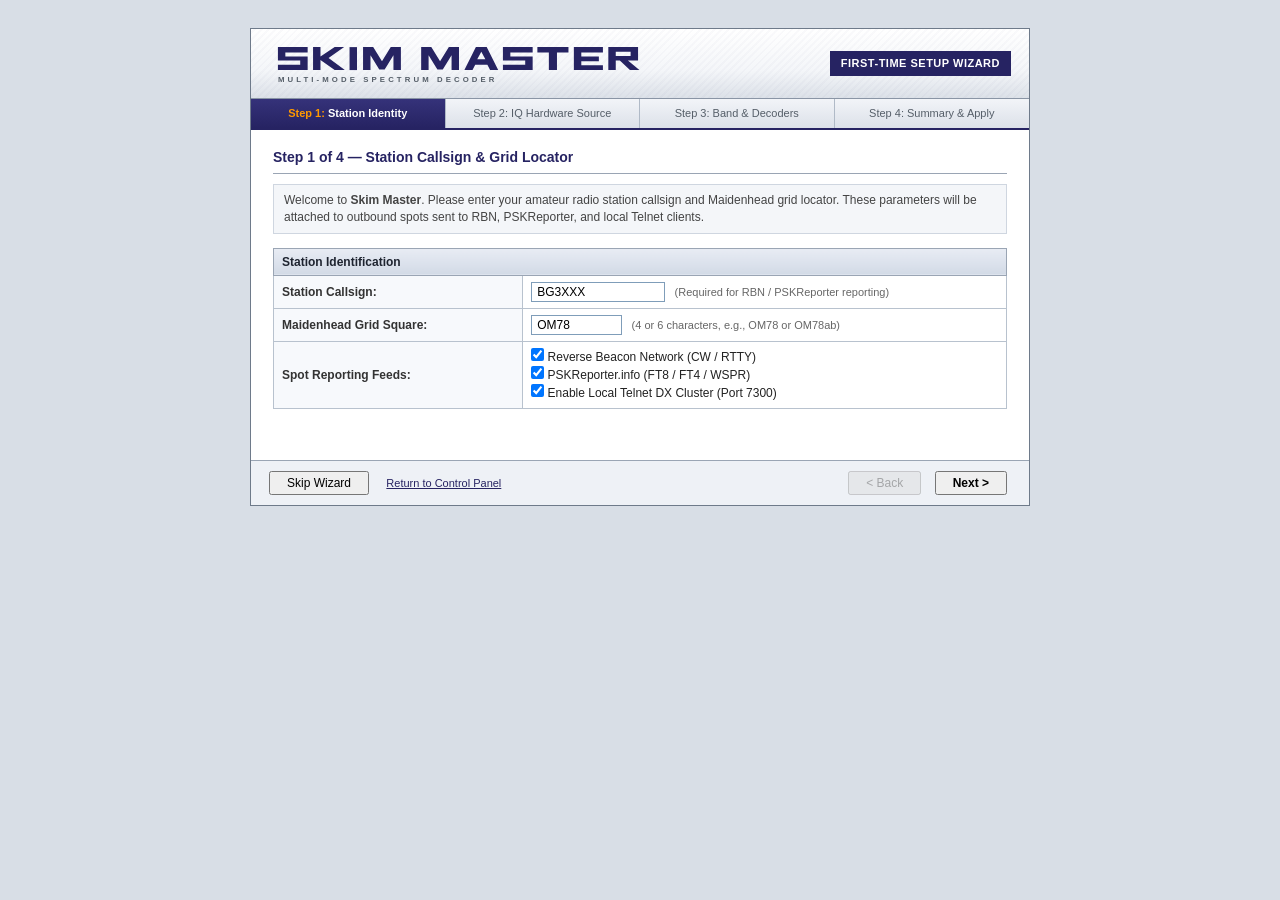
<file: ReferenceDesign/wizard.html>
<!DOCTYPE html>
<html lang="en">
<head>
<meta charset="UTF-8">
<title>Skim Master — Setup Wizard</title>
<link rel="stylesheet" href="style.css">
<style>
  /* Wizard-specific layout only; shared palette and form styles come from style.css */
  body {
    padding: 28px 12px;
    background-color: #D8DEE6;
  }

  /* 居中向导主窗口（2010 经典 780px 固定宽度盒子） */
  .wizard-window {
    width: 780px;
    max-width: 100%;
    margin: 0 auto;
    background: #FFFFFF;
    border: 1px solid #6E7A8A;
  }

  /* 顶部 Banner（与主面板同款银白渐变） */
  .wiz-header {
    height: 70px;
    background:
      repeating-linear-gradient(
        -45deg,
        rgba(38, 35, 98, 0.025) 0px,
        rgba(38, 35, 98, 0.025) 2px,
        transparent 2px,
        transparent 5px
      ),
      linear-gradient(to bottom, #FFFFFF 0%, #F4F6F9 60%, #DCE1E8 100%);
    border-bottom: 1px solid #8A95A5;
    display: flex;
    justify-content: space-between;
    align-items: center;
    padding: 0 18px;
  }

  .wiz-tag {
    border: 1px solid #262362;
    background: #262362;
    color: #FFFFFF;
    font-weight: bold;
    font-size: 11px;
    padding: 4px 10px;
    letter-spacing: 0.5px;
  }

  .wiz-home {
    font-size: 11px;
    color: #262362;
    text-decoration: underline;
  }

  /* 步骤条（经典扁平分段指示器） */
  .step-bar {
    display: grid;
    grid-template-columns: repeat(4, 1fr);
    background: #E4E8EF;
    border-bottom: 2px solid #262362;
  }

  .step-item {
    padding: 7px 10px;
    border-right: 1px solid #B0BAC7;
    color: #555E68;
    font-size: 11px;
    text-align: center;
    background: linear-gradient(to bottom, #F2F4F8 0%, #DCE1E9 100%);
  }
  .step-item:last-child {
    border-right: none;
  }
  .step-item.done {
    color: #262362;
    font-weight: bold;
    background: #EAEEF5;
  }
  .step-item.active {
    background: linear-gradient(to bottom, #35327A 0%, #262362 100%);
    color: #FFFFFF;
    font-weight: bold;
  }
  .step-item.active span {
    color: #FF9900;
  }

  /* 向导正文区 */
  .wiz-body {
    padding: 18px 22px;
    min-height: 330px;
  }

  .step-pane {
    display: none;
  }
  .step-pane.active {
    display: block;
  }

  .step-title {
    font-size: 14px;
    font-weight: bold;
    color: #262362;
    border-bottom: 1px solid #9AA5B4;
    padding-bottom: 5px;
    margin-bottom: 10px;
  }

  .step-desc {
    color: #444444;
    margin-bottom: 14px;
    background: #F4F6F9;
    border: 1px solid #CFD6E0;
    padding: 7px 10px;
  }

  /* 1px 实线高密度配置表 */
  table.wiz-table {
    width: 100%;
    border-collapse: collapse;
    margin-bottom: 12px;
  }
  table.wiz-table th {
    background: linear-gradient(to bottom, #E8ECF4 0%, #D2DAE6 100%);
    border: 1px solid #9AA5B4;
    text-align: left;
    padding: 5px 8px;
    color: #1E2430;
  }
  table.wiz-table td {
    border: 1px solid #B8C2CE;
    padding: 6px 8px;
  }
  table.wiz-table td.lbl {
    width: 34%;
    background: #F7F9FC;
    font-weight: bold;
    color: #333333;
  }

  input[type="text"] {
    font-family: Tahoma, Arial, sans-serif;
    font-size: 12px;
    padding: 2px 5px;
    border: 1px solid #7F9DB9;
    background: #FFFFFF;
  }

  .hint-inline {
    color: #666666;
    font-size: 11px;
    margin-left: 6px;
  }

  /* 完成进度条模拟 */
  .progress-wrap {
    border: 1px solid #7F9DB9;
    background: #EEF1F6;
    height: 18px;
    padding: 2px;
    margin-top: 10px;
    display: none;
  }
  .progress-fill {
    height: 100%;
    width: 0%;
    background: repeating-linear-gradient(
      -45deg,
      #262362,
      #262362 8px,
      #3B378C 8px,
      #3B378C 16px
    );
  }

  /* 底部按钮栏 */
  .wiz-footer {
    background: #EEF1F6;
    border-top: 1px solid #9AA5B4;
    padding: 10px 18px;
    display: flex;
    justify-content: space-between;
    align-items: center;
  }

  .btn-native {
    font-family: Tahoma, "SimSun", sans-serif;
    font-size: 12px;
    padding: 3px 16px;
    margin-left: 6px;
    cursor: pointer;
  }
</style>
</head>
<body>

<div class="wizard-window">
  <!-- 顶部 Banner（logo 与主面板同一套锁定资产） -->
  <div class="wiz-header">
    <svg xmlns="http://www.w3.org/2000/svg" viewBox="0 0 556 74" width="380" height="50">
	<g fill="#262362">
          <path d="M 10,12 H 54 V 20 H 21 V 26 H 54 V 46 H 10 V 38 H 43 V 32 H 10 Z" />
          <path d="M 62,12 H 73 V 26 L 94,12 H 108 L 85,28 L 109,46 H 94 L 73,31 V 46 H 62 Z" />
          <path d="M 116,12 H 127 V 46 H 116 Z" />
          <path d="M 136,12 H 151 L 164,33 L 177,12 H 192 V 46 H 181 V 24 L 168,45 H 160 L 147,24 V 46 H 136 Z" />
          <path d="M 222,12 H 237 L 250,33 L 263,12 H 278 V 46 H 267 V 24 L 254,45 H 246 L 233,24 V 46 H 222 Z" />
          <path d="M 303,12 H 319 L 336,46 H 324 L 320,38 H 302 L 298,46 H 286 Z M 305,30 H 317 L 311,19 Z" />
          <path d="M 343,12 H 387 V 20 H 354 V 26 H 387 V 46 H 343 V 38 H 376 V 32 H 343 Z" />
          <path d="M 394,12 H 440 V 20 H 423 V 46 H 411 V 20 H 394 Z" />
          <path d="M 448,12 H 491 V 20 H 459 V 26 H 485 V 33 H 459 V 39 H 491 V 46 H 448 Z" />
          <path d="M 499,12 H 543 V 32 H 528 L 545,46 H 531 L 516,32 H 510 V 46 H 499 Z M 510,19 V 25 H 532 V 19 Z" />
	</g>
	<text x="10" y="64" font-family="Arial, Helvetica, sans-serif" font-size="11.5" font-weight="bold" letter-spacing="4.6" fill="#555E68">MULTI-MODE SPECTRUM DECODER</text>
      </svg>
    <div class="wiz-tag">FIRST-TIME SETUP WIZARD</div>
  </div>

  <!-- 4 步进度指示条 -->
  <div class="step-bar" id="stepBar">
    <div class="step-item active"><span>Step 1:</span> Station Identity</div>
    <div class="step-item"><span>Step 2:</span> IQ Hardware Source</div>
    <div class="step-item"><span>Step 3:</span> Band &amp; Decoders</div>
    <div class="step-item"><span>Step 4:</span> Summary &amp; Apply</div>
  </div>

  <!-- 向导内容区 -->
  <div class="wiz-body">

    <!-- Step 1: 站台呼号与定位 -->
    <div class="step-pane active" id="pane-0">
      <div class="step-title">Step 1 of 4 — Station Callsign &amp; Grid Locator</div>
      <div class="step-desc">
        Welcome to <b>Skim Master</b>. Please enter your amateur radio station callsign and Maidenhead grid locator. These parameters will be attached to outbound spots sent to RBN, PSKReporter, and local Telnet clients.
      </div>
      <table class="wiz-table">
        <tr>
          <th colspan="2">Station Identification</th>
        </tr>
        <tr>
          <td class="lbl">Station Callsign:</td>
          <td>
            <input type="text" id="cfgCallsign" value="BG3XXX" size="16" style="text-transform:uppercase;">
            <span class="hint-inline">(Required for RBN / PSKReporter reporting)</span>
          </td>
        </tr>
        <tr>
          <td class="lbl">Maidenhead Grid Square:</td>
          <td>
            <input type="text" id="cfgGrid" value="OM78" size="10" maxlength="6">
            <span class="hint-inline">(4 or 6 characters, e.g., OM78 or OM78ab)</span>
          </td>
        </tr>
        <tr>
          <td class="lbl">Spot Reporting Feeds:</td>
          <td>
            <label><input type="checkbox" id="cfgRbn" checked> Reverse Beacon Network (CW / RTTY)</label><br>
            <label><input type="checkbox" id="cfgPsk" checked> PSKReporter.info (FT8 / FT4 / WSPR)</label><br>
            <label><input type="checkbox" id="cfgTelnet" checked> Enable Local Telnet DX Cluster (Port 7300)</label>
          </td>
        </tr>
      </table>
    </div>

    <!-- Step 2: IQ 采样设备配置 -->
    <div class="step-pane" id="pane-1">
      <div class="step-title">Step 2 of 4 — SDR Front-End &amp; IQ Stream Setup</div>
      <div class="step-desc">
        Select the baseband I/Q audio or network interface connected to your receiver and configure the sampling rate.
      </div>
      <table class="wiz-table">
        <tr>
          <th colspan="2">IQ Input Hardware</th>
        </tr>
        <tr>
          <td class="lbl">Input Interface Type:</td>
          <td>
            <select id="cfgSource">
              <option value="PortAudio Capture (PCM1802)">PortAudio Stereo Input (Zero-IF PCM1802)</option>
              <option value="SoapySDR Local Device">SoapySDR Local Hardware Driver</option>
              <option value="RTL-TCP / IQ Network Stream">Network IQ Stream (TCP/UDP)</option>
            </select>
          </td>
        </tr>
        <tr>
          <td class="lbl">Sample Rate:</td>
          <td>
            <select id="cfgRate">
              <option value="48000">48,000 Hz (48 kHz Span)</option>
              <option value="96000">96,000 Hz (96 kHz Span)</option>
              <option value="192000" selected>192,000 Hz (192 kHz Wideband Span)</option>
            </select>
          </td>
        </tr>
        <tr>
          <td class="lbl">Channel Polarity:</td>
          <td>
            <label><input type="checkbox" id="cfgSwapIq"> Swap I and Q channels (Fix inverted spectrum)</label>
          </td>
        </tr>
      </table>
    </div>

    <!-- Step 3: 初始监听频段与多模切片 -->
    <div class="step-pane" id="pane-2">
      <div class="step-title">Step 3 of 4 — Initial Band Plan &amp; Parallel Decoder Modes</div>
      <div class="step-desc">
        Choose the default amateur band and select which digital/CW decoders to spawn simultaneously across the passband.
      </div>
      <table class="wiz-table">
        <tr>
          <td class="lbl">Default Operating Band:</td>
          <td>
            <select id="cfgBand">
              <option value="40m (LO: 7.074 MHz)">40m Band (7.000 – 7.192 MHz)</option>
              <option value="20m (LO: 14.096 MHz)" selected>20m Band (14.000 – 14.192 MHz)</option>
              <option value="15m (LO: 21.096 MHz)">15m Band (21.000 – 21.192 MHz)</option>
              <option value="10m (LO: 28.096 MHz)">10m Band (28.000 – 28.192 MHz)</option>
            </select>
          </td>
        </tr>
      </table>

      <table class="wiz-table">
        <tr>
          <th style="width:45px;">Enable</th>
          <th>Decoder Engine</th>
          <th>Sub-band Allocation</th>
          <th>Notes</th>
        </tr>
        <tr>
          <td style="text-align:center;"><input type="checkbox" class="mode-chk" value="CW" checked></td>
          <td><b>CW Skimmer</b></td>
          <td>Lower 48 kHz CW Segment</td>
          <td>Multi-channel parallel Morse decoder</td>
        </tr>
        <tr>
          <td style="text-align:center;"><input type="checkbox" class="mode-chk" value="RTTY" checked></td>
          <td><b>RTTY Engine</b></td>
          <td>24 kHz Contest Segment</td>
          <td>45.45 Baud / 170 Hz shift</td>
        </tr>
        <tr>
          <td style="text-align:center;"><input type="checkbox" class="mode-chk" value="FT8" checked></td>
          <td><b>FT8 Slice</b></td>
          <td>Standard FT8 Dial (3.2 kHz)</td>
          <td>15-second T/R cycle</td>
        </tr>
        <tr>
          <td style="text-align:center;"><input type="checkbox" class="mode-chk" value="FT4" checked></td>
          <td><b>FT4 Slice</b></td>
          <td>Standard FT4 Dial (3.2 kHz)</td>
          <td>7.5-second fast contest cycle</td>
        </tr>
        <tr>
          <td style="text-align:center;"><input type="checkbox" class="mode-chk" value="WSPR" checked></td>
          <td><b>WSPR Slice</b></td>
          <td>Standard WSPR Dial (200 Hz)</td>
          <td>2-minute weak-signal propagation</td>
        </tr>
      </table>
    </div>

    <!-- Step 4: 参数汇总与确认启动 -->
    <div class="step-pane" id="pane-3">
      <div class="step-title">Step 4 of 4 — Review Settings &amp; Start Decoder Daemon</div>
      <div class="step-desc">
        Please verify your configuration below. Click <b>Finish</b> to write <code>/etc/skim-master.conf</code> and launch all selected decoder threads.
      </div>
      <table class="wiz-table">
        <tr>
          <th colspan="2">Configuration Summary</th>
        </tr>
        <tr>
          <td class="lbl">Station Callsign / Grid:</td>
          <td id="sumStation">—</td>
        </tr>
        <tr>
          <td class="lbl">IQ Source &amp; Sample Rate:</td>
          <td id="sumHardware">—</td>
        </tr>
        <tr>
          <td class="lbl">Active Band:</td>
          <td id="sumBand">—</td>
        </tr>
        <tr>
          <td class="lbl">Enabled Decoder Engines:</td>
          <td id="sumModes">—</td>
        </tr>
      </table>

      <div id="statusMsg" style="color:#262362; font-weight:bold; display:none;">
        Writing configuration and initializing FFTW wisdom / decoder slices...
      </div>
      <div class="progress-wrap" id="progressWrap">
        <div class="progress-fill" id="progressFill"></div>
      </div>
    </div>

  </div>

  <!-- 底部向导导航按钮栏 -->
  <div class="wiz-footer">
    <div>
      <button type="button" class="btn-native" style="margin-left:0;" onclick="window.location.href='index.html#system-summary';">Skip Wizard</button>
      <a class="wiz-home" href="index.html#system-summary" style="margin-left:10px;">Return to Control Panel</a>
    </div>
    <div>
      <button type="button" class="btn-native" id="btnBack" onclick="changeStep(-1)" disabled>&lt; Back</button>
      <button type="button" class="btn-native" id="btnNext" onclick="changeStep(1)"><b>Next &gt;</b></button>
      <button type="button" class="btn-native" id="btnFinish" onclick="finishWizard()" style="display:none;"><b>Finish</b></button>
    </div>
  </div>
</div>

<script>
  let currentStep = 0;
  const totalSteps = 4;

  function renderStep() {
    const panes = document.querySelectorAll('.step-pane');
    const items = document.querySelectorAll('.step-item');

    panes.forEach((p, idx) => {
      p.classList.toggle('active', idx === currentStep);
    });

    items.forEach((item, idx) => {
      item.classList.remove('active', 'done');
      if (idx < currentStep) item.classList.add('done');
      if (idx === currentStep) item.classList.add('active');
    });

    document.getElementById('btnBack').disabled = (currentStep === 0);
    document.getElementById('btnNext').style.display = (currentStep < totalSteps - 1) ? 'inline-block' : 'none';
    document.getElementById('btnFinish').style.display = (currentStep === totalSteps - 1) ? 'inline-block' : 'none';

    if (currentStep === totalSteps - 1) {
      populateSummary();
    }
  }

  function populateSummary() {
    const call = document.getElementById('cfgCallsign').value.trim().toUpperCase() || 'N0CALL';
    const grid = document.getElementById('cfgGrid').value.trim() || 'AA00';
    document.getElementById('sumStation').innerHTML = '<b>' + call + '</b> (Grid: <b>' + grid + '</b>)';

    const src = document.getElementById('cfgSource').value;
    const rate = document.getElementById('cfgRate').value;
    const swap = document.getElementById('cfgSwapIq').checked ? ' [I/Q Swapped]' : '';
    document.getElementById('sumHardware').textContent = src + ' @ ' + rate + ' Hz' + swap;

    document.getElementById('sumBand').textContent = document.getElementById('cfgBand').value;

    const modes = Array.from(document.querySelectorAll('.mode-chk:checked')).map(c => c.value);
    document.getElementById('sumModes').innerHTML = modes.length ? '<b>' + modes.join(', ') + '</b>' : '<span style="color:#CC0000;">None selected</span>';
  }

  function changeStep(delta) {
    currentStep = Math.max(0, Math.min(totalSteps - 1, currentStep + delta));
    renderStep();
  }

  function finishWizard() {
    document.getElementById('btnBack').disabled = true;
    document.getElementById('btnFinish').disabled = true;
    document.getElementById('statusMsg').style.display = 'block';
    document.getElementById('progressWrap').style.display = 'block';

    let pct = 0;
    const fill = document.getElementById('progressFill');
    const timer = setInterval(() => {
      pct += 10;
      fill.style.width = pct + '%';
      if (pct >= 100) {
        clearInterval(timer);
        document.getElementById('statusMsg').textContent = 'Configuration saved! Redirecting to Skim Master Control Panel...';
        setTimeout(() => {
          window.location.href = 'index.html#system-summary';
        }, 400);
      }
    }, 120);
  }
</script>

</body>
</html>
</file>
<file: ReferenceDesign/style.css>
* {
    box-sizing: border-box;
    margin: 0;
    padding: 0;
}

body {
    font-family: Tahoma, Verdana, "SimSun", Arial, sans-serif;
    font-size: 12px;
    color: #222222;
    background-color: #E5E8EC;
    line-height: 1.4;
    min-width: 1080px;
}

/* 1. 顶部 Banner（NETGEAR 经典银白微渐变 + 45°细斜纹 + 右侧硬件参数角标） */
.top-banner {
    height: 76px;
    width: 100%;
    background:
	repeating-linear-gradient(
            -45deg,
            rgba(38, 35, 98, 0.025) 0px,
            rgba(38, 35, 98, 0.025) 2px,
            transparent 2px,
            transparent 5px
	),
	linear-gradient(to bottom, #FFFFFF 0%, #F4F6F9 60%, #DCE1E8 100%);
    border-bottom: 1px solid #8A95A5;
    display: flex;
    justify-content: space-between;
    align-items: center;
    padding: 0 18px;
}

.banner-right {
    display: flex;
    align-items: center;
    gap: 16px;
}

/* 硬件包装盒风格参数徽章（参考 Netgear 54g 角标） */
.hw-badge {
    border: 1px solid #262362;
    background: #FFFFFF;
    display: flex;
    flex-direction: column;
    text-align: center;
    font-family: Arial, sans-serif;
}
.hw-badge-top {
    background: #262362;
    color: #FFFFFF;
    font-size: 11px;
    font-weight: bold;
    padding: 2px 8px;
    letter-spacing: 0.5px;
}
.hw-badge-bottom {
    color: #D65900;
    font-size: 10px;
    font-weight: bold;
    padding: 2px 8px;
}

.sys-meta {
    font-size: 11px;
    color: #444444;
    text-align: right;
    line-height: 1.5;
}
.sys-meta a {
    color: #CC0000;
    text-decoration: underline;
    font-weight: bold;
}

/* 2. 顶部二级状态/快捷导航条（类似 Cisco / Netgear 的深色隔离带） */
.sub-bar {
    height: 26px;
    background: linear-gradient(to bottom, #35327A 0%, #262362 100%);
    border-bottom: 2px solid #FF8800;
    color: #FFFFFF;
    display: flex;
    justify-content: space-between;
    align-items: center;
    padding: 0 18px;
    font-size: 11px;
}
.sub-bar span b {
    color: #FFCC66;
}

/* 3. 主体三栏网格骨架（左导航 190px + 中操作区 1fr + 右帮助栏 240px） */
.main-wrapper {
    display: grid;
    grid-template-columns: 190px 1fr 240px;
    min-height: calc(100vh - 102px);
    background: #FFFFFF;
    border-top: 1px solid #FFFFFF;
}

/* 左侧手风琴树状菜单 */
.left-nav {
    background-color: #EEF1F6;
    border-right: 1px solid #9AA5B4;
    padding: 8px 0;
}

.nav-group-title {
    background: linear-gradient(to bottom, #D6DCE6 0%, #BCC6D4 100%);
    border-top: 1px solid #9AA5B4;
    border-bottom: 1px solid #9AA5B4;
    color: #1F2937;
    font-weight: bold;
    padding: 5px 12px;
    margin-top: 6px;
    cursor: pointer;
}
.nav-group-title:first-child {
    margin-top: 0;
}

.nav-list {
    list-style: none;
    padding: 4px 0;
}
.nav-list li a {
    display: block;
    padding: 4px 12px 4px 22px;
    color: #262362;
    text-decoration: none;
    background: url("data:image/svg+xml,%3Csvg xmlns='http://www.w3.org/2000/svg' width='6' height='6'%3E%3Crect x='1' y='1' width='4' height='4' fill='%23262362'/%3E%3C/svg%3E") no-repeat 11px center;
}
.nav-list li a:hover {
    background-color: #DCE3EE;
    text-decoration: underline;
}
.nav-list li.active a {
    background-color: #262362;
    color: #FFFFFF;
    font-weight: bold;
    background-image: url("data:image/svg+xml,%3Csvg xmlns='http://www.w3.org/2000/svg' width='6' height='6'%3E%3Crect x='1' y='1' width='4' height='4' fill='%23FF8800'/%3E%3C/svg%3E");
}

/* 中间核心操作与频谱监控区 */
.center-panel {
    padding: 14px 18px;
    background: #FFFFFF;
}

.page-title {
    font-size: 14px;
    font-weight: bold;
    color: #262362;
    border-bottom: 2px solid #262362;
    padding-bottom: 4px;
    margin-bottom: 12px;
}

/* 2010 经典 1px 实线高密度数据表格 */
table.cfg-table {
    width: 100%;
    border-collapse: collapse;
    margin-bottom: 14px;
}
table.cfg-table th {
    background: linear-gradient(to bottom, #E8ECF4 0%, #D2DAE6 100%);
    border: 1px solid #9AA5B4;
    text-align: left;
    padding: 5px 8px;
    color: #1E2430;
    font-weight: bold;
}
table.cfg-table td {
    border: 1px solid #B8C2CE;
    padding: 5px 8px;
    vertical-align: middle;
}
table.cfg-table td.label-col {
    width: 32%;
    background-color: #F7F9FC;
    font-weight: bold;
    color: #333333;
}

/* 保留原生表单控件质感（仅文本框使用经典 1px 蓝灰边框） */
input[type="text"], .settings-fields input[type="email"], #station-toml {
    font-family: Tahoma, Arial, sans-serif;
    font-size: 12px;
    padding: 2px 4px;
    border: 1px solid #7F9DB9;
    background: #FFFFFF;
}
input.ip-oct {
    width: 34px;
    text-align: center;
}

/* 占位区域：嵌入式黑底频谱/瀑布图预览框 */
.spectrum-placeholder {
    height: 110px;
    background: #08121E;
    border: 1px solid #556270;
    color: #4ADE80;
    font-family: "Courier New", monospace;
    font-size: 11px;
    display: flex;
    flex-direction: column;
    justify-content: space-between;
    padding: 6px 8px;
}
.spectrum-grid-line {
    border-top: 1px dashed #1E3A5F;
    width: 100%;
    text-align: center;
    color: #64748B;
    padding-top: 26px;
}

/* 底部事务提交按钮栏 */
.action-bar {
    background: #EEF1F6;
    border: 1px solid #B8C2CE;
    padding: 8px 12px;
    text-align: center;
}
.btn-native {
    font-family: Tahoma, "SimSun", sans-serif;
    font-size: 12px;
    padding: 3px 14px;
    margin: 0 4px;
    cursor: pointer;
}

/* 右侧内联帮助栏（Inline Help Sidebar） */
.right-help {
    background-color: #F4F6F9;
    border-left: 1px solid #9AA5B4;
    padding: 12px;
    color: #444444;
    font-size: 11px;
}
.help-header {
    font-size: 12px;
    font-weight: bold;
    color: #262362;
    border-bottom: 1px solid #B8C2CE;
    padding-bottom: 4px;
    margin-bottom: 8px;
}
.right-help p {
    margin-bottom: 8px;
}
.right-help b {
    color: #111111;
}
.right-help ul {
    margin: 0 0 8px 16px;
}
.right-help li {
    margin-bottom: 3px;
}
.right-help .help-note {
    background: #FFF6EA;
    border: 1px solid #E0A060;
    color: #5A3A00;
    padding: 6px 7px;
    margin-top: 10px;
}

/* ==========================================================================
   SPA page routing
   ========================================================================== */
.page {
    display: none;
}
.page.active {
    display: block;
}
.page-help {
    display: none;
}

/* ==========================================================================
   Left nav accordion
   ========================================================================== */
.nav-group-title {
    display: flex;
    justify-content: space-between;
    align-items: center;
    user-select: none;
}
.nav-toggle {
    font-family: "Courier New", monospace;
    font-size: 11px;
    font-weight: bold;
    color: #262362;
    padding: 0 2px;
}
.nav-group.collapsed .nav-list {
    display: none;
}

/* ==========================================================================
   Sub-tabs (FT8 / FT4 / WSPR and grouped settings pages)
   ========================================================================== */
.subtabs {
    border-bottom: 1px solid #9AA5B4;
    margin-bottom: 12px;
    padding-left: 4px;
    font-size: 0;
}
.subtab {
    display: inline-block;
    position: relative;
    top: 1px;
    z-index: 1;
    margin-right: 3px;
    padding: 4px 16px;
    font-size: 12px;
    font-weight: bold;
    color: #262362;
    text-decoration: none;
    background: linear-gradient(to bottom, #E8ECF4 0%, #D2DAE6 100%);
    border: 1px solid #9AA5B4;
    border-bottom: none;
}
.subtab:hover {
    background: #EFF2F7;
    text-decoration: none;
}
.subtab.active {
    top: 0;
    background: #FFFFFF;
    color: #111111;
    border-top: 2px solid #FF8800;
    padding-top: 3px;
    border-bottom: 1px solid #FFFFFF;
}
.subpane {
    display: none;
}
.subpane.active {
    display: block;
}

/* ==========================================================================
   Tables, text and status utilities
   ========================================================================== */
.table-scroll {
    overflow-x: auto;
    margin-bottom: 14px;
}
.table-scroll table.cfg-table {
    margin-bottom: 0;
}
.mono {
    font-family: "Courier New", monospace;
}
.num {
    text-align: right;
}
.center {
    text-align: center;
}
.nowrap {
    white-space: nowrap;
}
.small {
    font-size: 11px;
}
.hint-inline {
    color: #666666;
    font-size: 11px;
    margin-left: 6px;
}
.required {
    color: #CC0000;
    font-weight: bold;
}
.status-ok {
    color: #008000;
    font-weight: bold;
}
.status-warn {
    color: #D65900;
    font-weight: bold;
}
.status-err {
    color: #CC0000;
    font-weight: bold;
}
.status-idle {
    color: #888888;
    font-weight: bold;
}
.legend-swatch {
    display: inline-block;
    width: 9px;
    height: 9px;
    border: 1px solid #556270;
    margin-right: 4px;
    vertical-align: -1px;
}
.metric-box {
    display: inline-block;
    min-width: 118px;
    border: 1px solid #9AA5B4;
    background: #F7F9FC;
    padding: 5px 8px;
    margin: 0 6px 10px 0;
    vertical-align: top;
}
.metric-box .metric-label {
    display: block;
    font-size: 10px;
    color: #555E68;
    text-transform: uppercase;
}
.metric-box .metric-value {
    display: block;
    font-size: 14px;
    font-weight: bold;
    color: #262362;
}
.metric-box .metric-value.mono {
    font-size: 13px;
}

/* ==========================================================================
   Notices
   ========================================================================== */
.notice {
    border: 1px solid #B8C2CE;
    background: #F4F6F9;
    padding: 7px 10px;
    margin-bottom: 12px;
}
.notice-info {
    border-color: #8A95A5;
    background: #EEF3F9;
}
.notice-warn {
    border-color: #E0A060;
    background: #FFF6EA;
    color: #5A3A00;
}
.notice-err {
    border-color: #C97A7A;
    background: #FFF0F0;
    color: #6A0000;
}
.notice-ok {
    border-color: #7FAF7F;
    background: #F0F8F0;
    color: #004000;
}

/* ==========================================================================
   Plain log view (classic white-background monospace <pre>)
   ========================================================================== */
.log-console {
    height: 320px;
    overflow: auto;
    background: #FFFFFF;
    border: 1px solid #B8C2CE;
    color: #222222;
    font-family: "Courier New", monospace;
    font-size: 12px;
    line-height: 1.5;
    margin: 0 0 14px;
    padding: 6px 8px;
    white-space: pre;
}
.log-console.tall {
    height: 420px;
}

/* ==========================================================================
   Bars, heatmap and pagers
   ========================================================================== */
.bar-track {
    display: inline-block;
    width: 90px;
    height: 10px;
    background: #FFFFFF;
    border: 1px solid #9AA5B4;
    vertical-align: middle;
}
.bar-fill {
    display: block;
    height: 100%;
    background: #262362;
}
.bar-fill.orange {
    background: #FF8800;
}
.bar-fill.green {
    background: #2E7D32;
}
.bar-fill.red {
    background: #B00020;
}
.bar-fill.gray {
    background: #9AA5B4;
}
td.heat-0 {
    background: #FFFFFF;
}
td.heat-1 {
    background: #E4ECF6;
}
td.heat-2 {
    background: #B9CCE3;
}
td.heat-3 {
    background: #7E9BC4;
    color: #FFFFFF;
}
td.heat-4 {
    background: #262362;
    color: #FFFFFF;
}
.pager {
    text-align: right;
    font-size: 11px;
    color: #555E68;
    margin: -6px 0 14px;
}
.pager a,
.pager b {
    margin: 0 3px;
    color: #262362;
}
.pager b {
    text-decoration: underline;
}

/* ==========================================================================
   Charts and embedded panels
   ========================================================================== */
.spectrum-canvas {
    display: block;
    width: 100%;
    height: 150px;
    background: #08121E;
    border: 1px solid #556270;
}
.waterfall-canvas {
    display: block;
    width: 100%;
    height: 190px;
    background: #08121E;
    border: 1px solid #556270;
    border-top: none;
}
.chart-canvas {
    display: block;
    width: 100%;
    height: 230px;
    background: #FFFFFF;
    border: 1px solid #9AA5B4;
}
.chart-caption {
    font-family: "Courier New", monospace;
    font-size: 10px;
    color: #555E68;
    padding: 3px 0 10px;
}
.map-box {
    border: 1px solid #9AA5B4;
    background: #F7F9FC;
    overflow: hidden;
    margin-bottom: 14px;
}
.map-box svg {
    display: block;
    width: 100%;
    height: auto;
}
.scale-key {
    width: 26px;
    height: 10px;
    border: 1px solid #556270;
    display: inline-block;
    vertical-align: middle;
}

/* ==========================================================================
   SSTV gallery
   ========================================================================== */
.gallery-table td {
    text-align: center;
    vertical-align: top;
    padding: 9px 8px;
}
.sstv-thumb {
    width: 100%;
    max-width: 215px;
    height: 138px;
    margin: 0 auto 5px;
    border: 1px solid #556270;
    background-color: #222222;
}
.sstv-caption {
    font-size: 11px;
    color: #444444;
    line-height: 1.45;
}
.sstv-caption .mono {
    font-size: 11px;
    color: #262362;
    font-weight: bold;
}
.sstv-1 {
    background: repeating-linear-gradient(to bottom, #1A2630 0px, #1A2630 3px, #2C3E50 3px, #2C3E50 6px);
}
.sstv-2 {
    background:
        linear-gradient(to bottom, rgba(255, 255, 255, 0.10) 0%, rgba(0, 0, 0, 0.45) 100%),
        linear-gradient(to right, #402060 0%, #A04070 55%, #FF8800 100%);
}
.sstv-3 {
    background:
        repeating-linear-gradient(90deg, #FFFFFF 0px, #FFFFFF 26px, #D9D9D9 26px, #D9D9D9 52px),
        #EEEEEE;
}
.sstv-4 {
    background:
        linear-gradient(to bottom, #000000 0%, #000000 22%, #404040 22%, #404040 44%, #808080 44%, #808080 66%, #C0C0C0 66%, #C0C0C0 88%, #FFFFFF 88%, #FFFFFF 100%);
}
.sstv-5 {
    background:
        repeating-linear-gradient(45deg, #203040 0px, #203040 8px, #FF9900 8px, #FF9900 10px, #203040 10px, #203040 20px);
}
.sstv-6 {
    background: linear-gradient(to right, #FFFFFF 0%, #FFFF00 14%, #00FFFF 28%, #00FF00 42%, #FF00FF 56%, #FF0000 70%, #0000FF 84%, #000000 100%);
}

/* ==========================================================================
   Misc field helpers
   ========================================================================== */
.radio-list label,
.check-list label {
    display: block;
    padding: 1px 0;
}
.action-bar.left {
    text-align: left;
}
.action-bar.right {
    text-align: right;
}
fieldset.cfg-set {
    border: 1px solid #9AA5B4;
    margin: 0 0 14px;
    padding: 8px 10px 2px;
}
fieldset.cfg-set legend {
    font-weight: bold;
    color: #262362;
    padding: 0 4px;
}

/* Shipped panel and setup wizard */
.control-panel, .setup-wizard {
    min-width: 0;
    font-size: 14px;
}
.control-panel .main-wrapper {
    grid-template-columns: 190px minmax(0, 1fr) 228px;
}
.control-panel .center-panel {
    min-width: 0;
    overflow-wrap: anywhere;
}
.control-panel .page-title {
    font-size: 1.35rem;
}
.control-panel .right-help {
    font-size: .85rem;
}
.control-panel [data-panel-nav] > summary {
    display: none;
}
.control-panel summary {
    cursor: pointer;
}
.control-panel .sub-bar {
    height: auto;
    min-height: 26px;
    flex-wrap: wrap;
    gap: 4px 16px;
    padding-block: 5px;
}
.control-panel input, .control-panel select, .control-panel textarea,
.setup-wizard input, .setup-wizard select {
    max-width: 100%;
}
.control-panel canvas {
    max-width: 100%;
}
.control-panel .btn-native, .setup-wizard .btn-native, .btn-primary {
    min-height: 32px;
    margin: 2px;
    font: inherit;
}
.control-panel :focus-visible, .setup-wizard :focus-visible {
    outline: 2px solid #265aa2;
    outline-offset: 2px;
}
.control-panel .nav-list a:focus-visible {
    outline-offset: -2px;
}
.skip-link {
    position: absolute;
    z-index: 2;
    padding: 8px 12px;
    background: white;
    color: #262362;
    transform: translateY(-150%);
}
.skip-link:focus {
    transform: none;
}
.refresh-state {
    color: #475569;
    padding-block: 8px;
}
.settings-intro {
    margin-block: 4px 12px;
    color: #475569;
}
.settings-fields {
    table-layout: fixed;
}
.settings-fields col:first-child {
    width: 32%;
}
.settings-fields [aria-invalid="true"] {
    border-color: #a02b2b;
}
#station-toml {
    display: block;
    width: 100%;
    resize: vertical;
    font-family: monospace;
}
#page-general-settings form[action="/general-settings"] {
    margin-bottom: 14px;
}
.btn-primary {
    padding: 8px 16px;
    color: white;
    background: #262362;
    border: 1px solid #262362;
    border-radius: 4px;
    cursor: pointer;
    font-weight: bold;
}

@media (max-width: 980px) {
    .control-panel .main-wrapper {
        grid-template-columns: 168px minmax(0, 1fr);
    }
    .control-panel .right-help {
        grid-column: 2;
        border-left: 0;
        border-top: 1px solid #9aa5b4;
    }
    .control-panel .hw-badge {
        display: none;
    }
}
@media (max-width: 680px) {
    .control-panel .main-wrapper {
        display: block;
        min-height: 0;
    }
    .control-panel .left-nav {
        border-right: 0;
        border-bottom: 1px solid #9aa5b4;
    }
    .control-panel [data-panel-nav] > summary {
        display: list-item;
        padding: 4px 12px;
        font-weight: bold;
    }
    .control-panel .center-panel, .control-panel .sub-bar {
        padding-inline: 12px;
    }
    .control-panel .top-banner {
        height: auto;
        flex-wrap: wrap;
        padding-block: 6px;
    }
    .control-panel .top-banner svg {
        max-width: 100%;
    }
    .control-panel .banner-right {
        margin: 0;
    }
    .control-panel .center-panel table:not(.heatmap-table) {
        overflow-wrap: normal;
    }
    .control-panel .page > table, .control-panel form > table {
        display: block;
        overflow-x: auto;
    }
    .control-panel .center-panel table.settings-fields {
        overflow-wrap: anywhere;
    }
    .setup-wizard .wiz-body {
        padding: 12px;
        overflow-wrap: anywhere;
    }
    .setup-wizard .step-item {
        padding-inline: 4px;
    }
    .setup-wizard .wiz-footer {
        flex-wrap: wrap;
        gap: 8px;
    }
}

@media (max-width: 420px) {
    .settings-fields col:first-child {
        width: 38%;
    }
}
</file>
